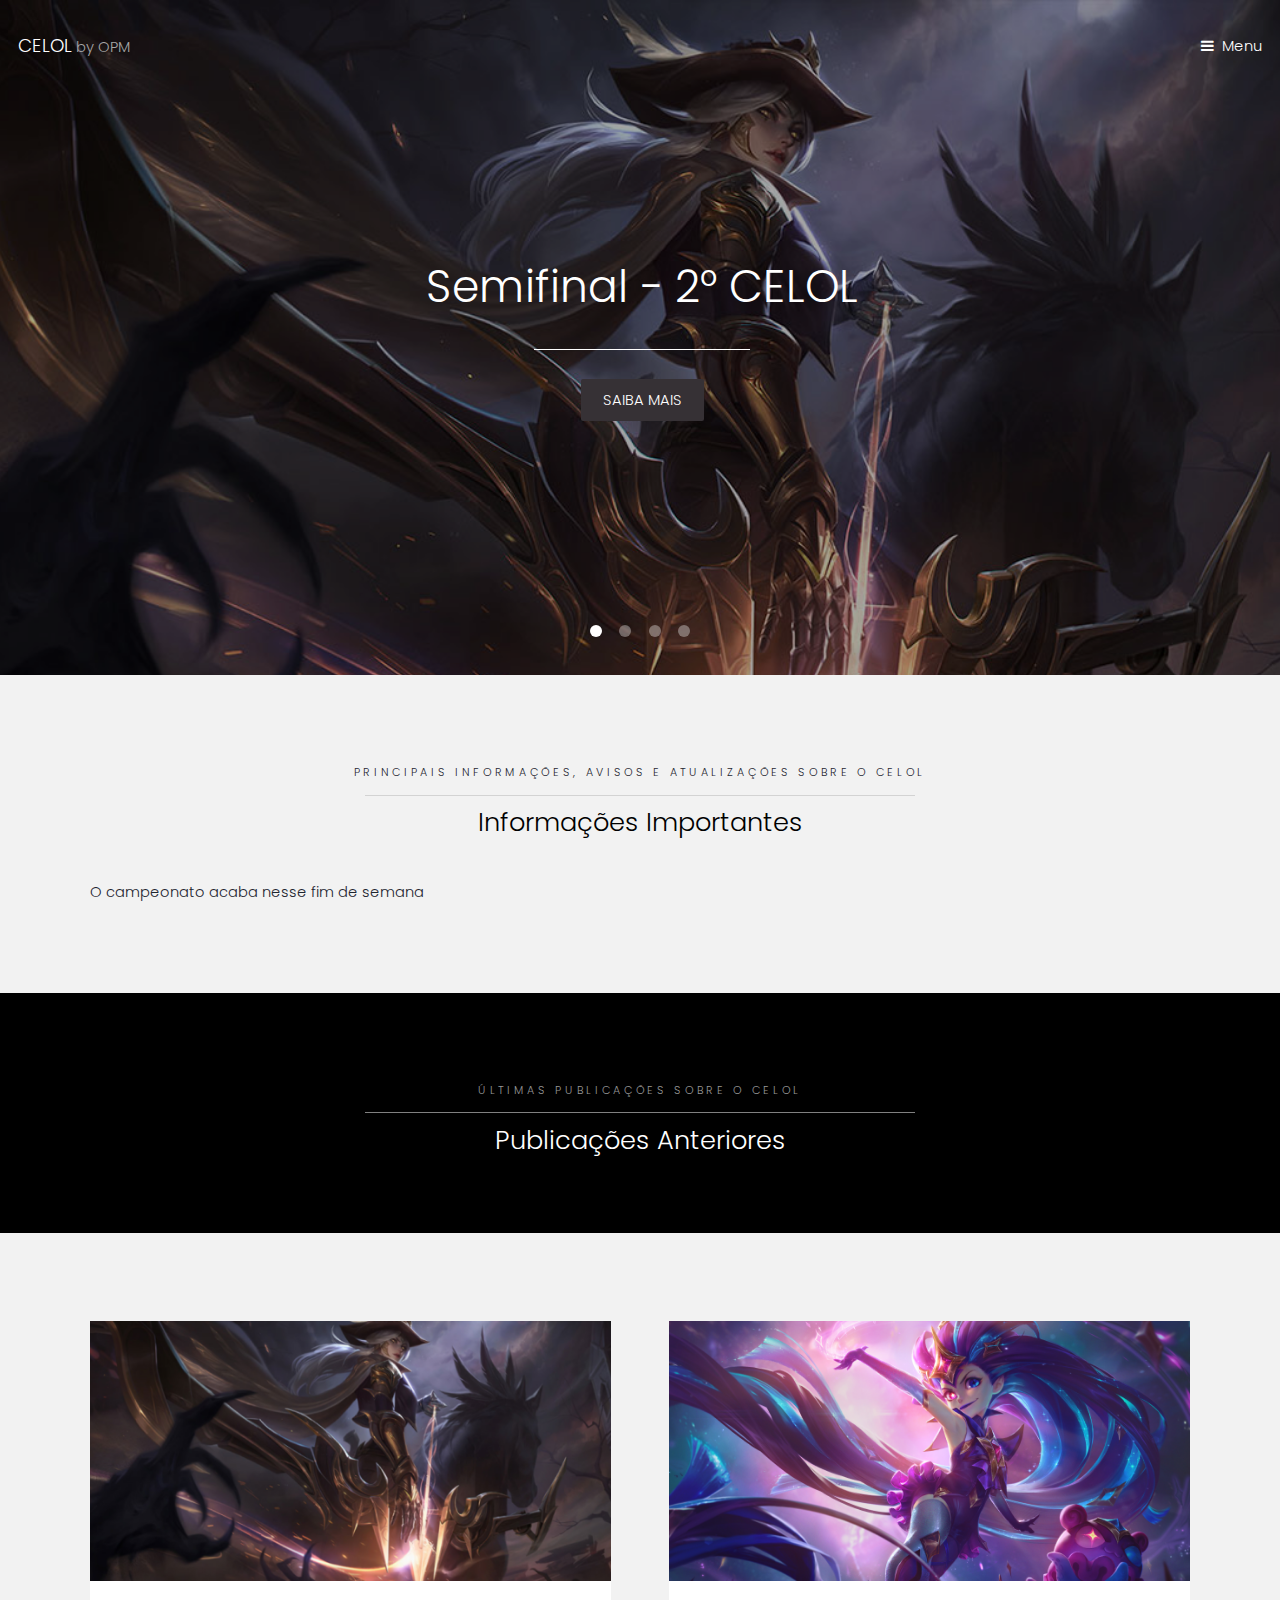
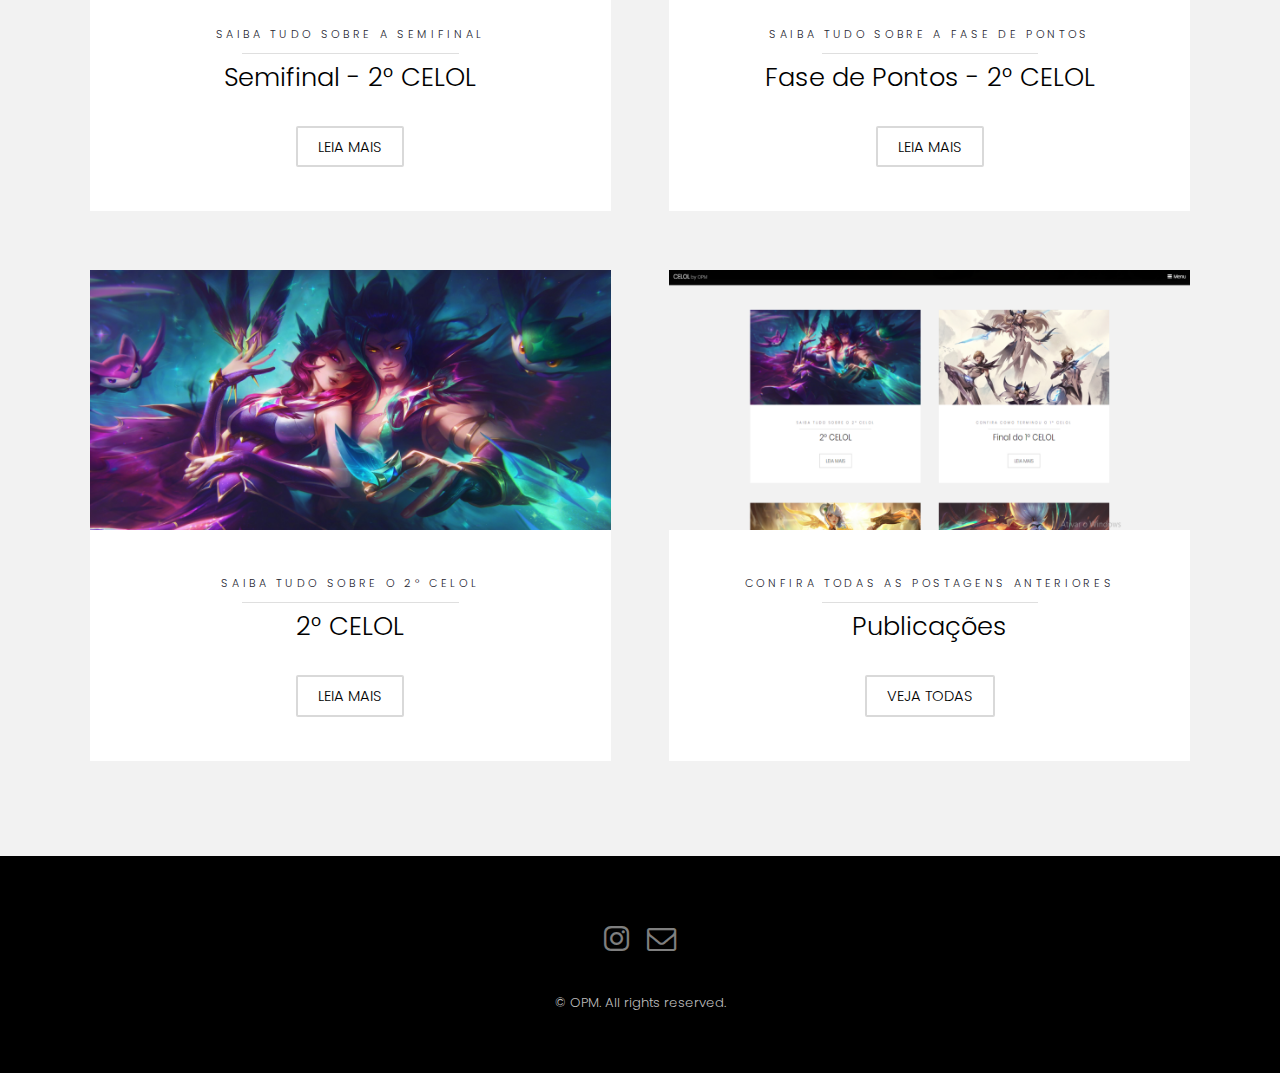
<file: index.html>
<!DOCTYPE HTML>
<html>
	<head>
		<title>CELOL</title>
		<meta charset="utf-8" />
		<meta name="viewport" content="width=device-width, initial-scale=1" />
		<link rel="stylesheet" href="assets/css/main.css" />
	</head>
	<link rel="shortcut icon" href="images/favicon.png" />
	<body>

		<!-- Header -->
			<header id="header" class="alt">

				<div class="logo"><a href=https://opmteam.github.io/celol/> CELOL</a> by OPM</div>
				<a href="#menu">Menu</a>
			</header>

		<!-- Nav -->
			<nav id="menu">
				<ul class="links">
					<li><a href=https://opmteam.github.io/celol/>Início</a></li>
					<li><a href="https://drive.google.com/file/d/1fiyUpxAPKAKjydsBEKuxZ3sMO7VkwDFx/view?usp=sharing">Regulamento</a></li>
					<li><a href="2celol_semifi.html">Semifinal - 2° CELOL</a></li>
					<li><a href="2celol_grup.html">Fase de Pontos - 2° CELOL</a></li>
					<li><a href="2celol.html">2° CELOL</a></li>
					
				</ul>
			</nav>

		<!-- Banner -->


			<section class="banner full">

			<article>
					<img src="images/bn10.png" alt="">
					<div class="inner">
						<header>
							<h2>Semifinal - 2° CELOL</h2>
							<center><hr size="3px" width="50%" color="white"></center>
						
							<a href="2celol_semifi.html" class="button special">Saiba mais</a>
						</header>
					</div>
				</article>

			<article>
					<img src="images/bn9.png" alt="">
					<div class="inner">
						<header>
							<h2>Fase de Pontos - 2° CELOL</h2>
							<center><hr size="3px" width="50%" color="white"></center>
						
							<a href="2celol_grup.html" class="button special">Saiba mais</a>
						</header>
					</div>
				</article>

			<article>
					<img src="images/bn8.png" alt="">
					<div class="inner">
						<header>
							<h2>O 2° CELOL vai começar</h2>
							<center><hr size="3px" width="50%" color="white"></center>
						
							<a href="2celol.html" class="button special">Saiba mais</a>
						</header>
					</div>
				</article>
				
				<article>
					<img src="images/bn7.png" alt="" />
					<div class="inner">
						<header>
							<h2>Veja como terminou o 1° CELOL</h2>
							<center><hr size="3px" width="50%" color="white"></center>
						
							<a href="campeao.html" class="button special">Resultados</a>
						</header>
					</div>
				</article>

				
			</section>

		
		<!-- Three -->
			<section id="three" class="wrapper style2">
				<div class="inner">
					<header class="align-center">
						<p class="special">Principais informações, avisos e atualizações sobre o CELOL</p>
						<h2>Informações Importantes	</h2>
					</header>
					<p align="left"><br> 
						O campeonato acaba nesse fim de semana<br>
							
					</div>
				</div>
			</section>
	
	<!-- Two -->
			<section id="two" class="wrapper style3">
				<div class="inner">
					<header class="align-center">
						<p>Últimas publicações sobre o CELOL</p>
						<h2>Publicações Anteriores</h2>
					</header>
				</div>
			</section>



		<!-- One -->
			<section id="one" class="wrapper style2">
				<div class="inner">
					<div class="grid-style">




						<div>
							<div class="box">
								<div class="image fit">
									<img src="images/img8.png" alt="" />
								</div>
								<div class="content">
									<header class="align-center">
										<p>Saiba tudo sobre a semifinal</p>
										<h2>Semifinal - 2° CELOL</h2>
									</header>
									<footer class="align-center">
										<a href="2celol_semifi.html" class="button alt">Leia mais</a>
									</footer>
								</div>
							</div>
						</div>


						<div>
							<div class="box">
								<div class="image fit">
									<img src="images/img7.png" alt="" />
								</div>
								<div class="content">
									<header class="align-center">
										<p>Saiba tudo sobre a fase de pontos</p>
										<h2>Fase de Pontos - 2° CELOL</h2>
									</header>
									<footer class="align-center">
										<a href="2celol_grup.html" class="button alt">Leia mais</a>
									</footer>
								</div>
							</div>
						</div>



						<div>
							<div class="box">
								<div class="image fit">
									<img src="images/img5.png" alt="" />
								</div>
								<div class="content">
									<header class="align-center">
										<p>Saiba tudo sobre o 2° CELOL</p>
										<h2> 2° CELOL</h2>
									</header>
									<footer class="align-center">
										<a href="2celol.html" class="button alt">Leia mais</a>
									</footer>
								</div>
							</div>
						</div>


						
						<div>
							<div class="box">
								<div class="image fit">
									<img src="images/img6.png" alt="" />
								</div>
								<div class="content">
									<header class="align-center">
										<p>Confira todas as postagens anteriores</p>
										<h2>Publicações</h2>
									</header>
									
									<footer class="align-center">
										<a href="allposts.html" class="button alt">Veja todas</a>
									</footer>
								</div>
							</div>
						</div>

					</div>
				</div>
			</section>
	
			

		<!-- Footer -->
			<footer id="footer">
				<div class="container">
					<ul class="icons">
						<li><a href="https://www.instagram.com/celol_2019/" class="icon fa-instagram"><span class="label">Instagram</span></a></li>
						<li><a href="mailto: omp.inc19@gmail.com" class="icon fa-envelope-o"><span class="label">Email</span></a></li>
					</ul>
				</div>
				<div class="copyright">
					&copy; OPM. All rights reserved.
				</div>
			</footer>

		<!-- Scripts -->
			<script src="assets/js/jquery.min.js"></script>
			<script src="assets/js/jquery.scrollex.min.js"></script>
			<script src="assets/js/skel.min.js"></script>
			<script src="assets/js/util.js"></script>
			<script src="assets/js/main.js"></script>

	</body>
</html>
</file>
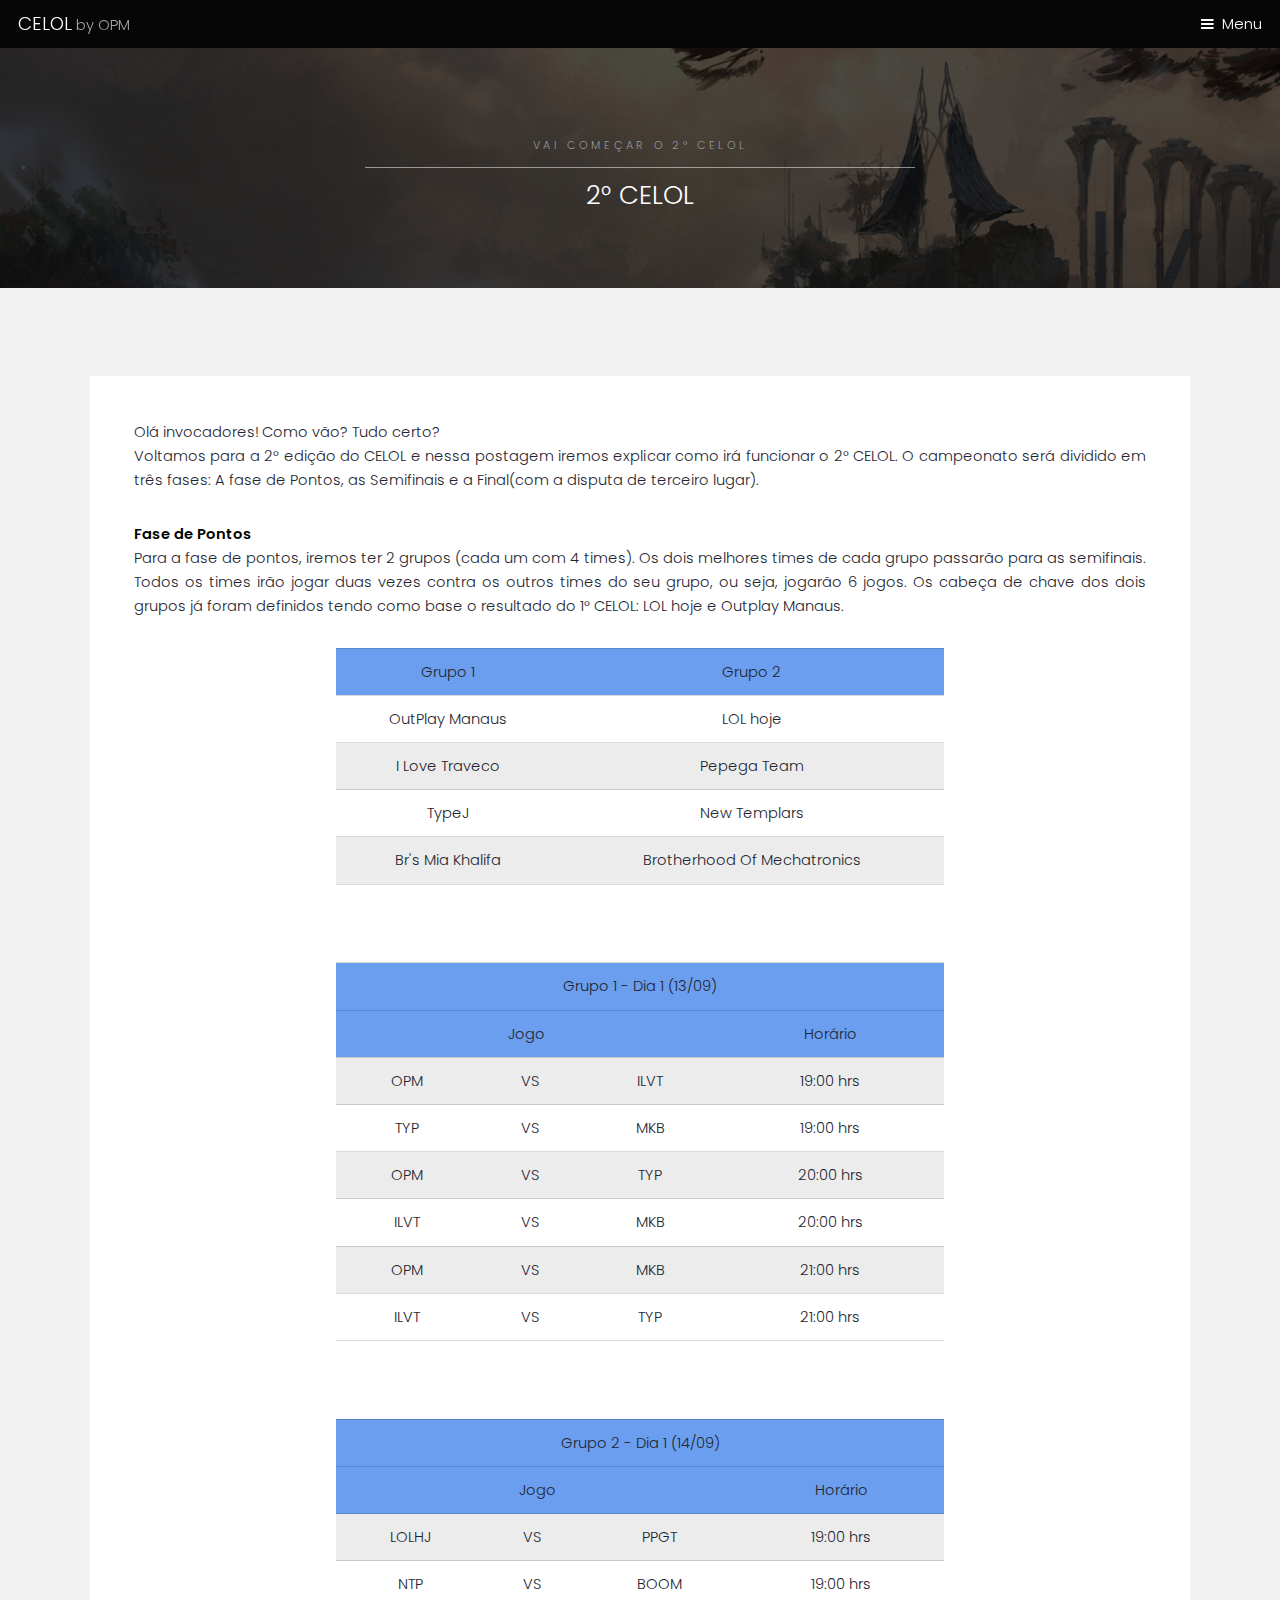
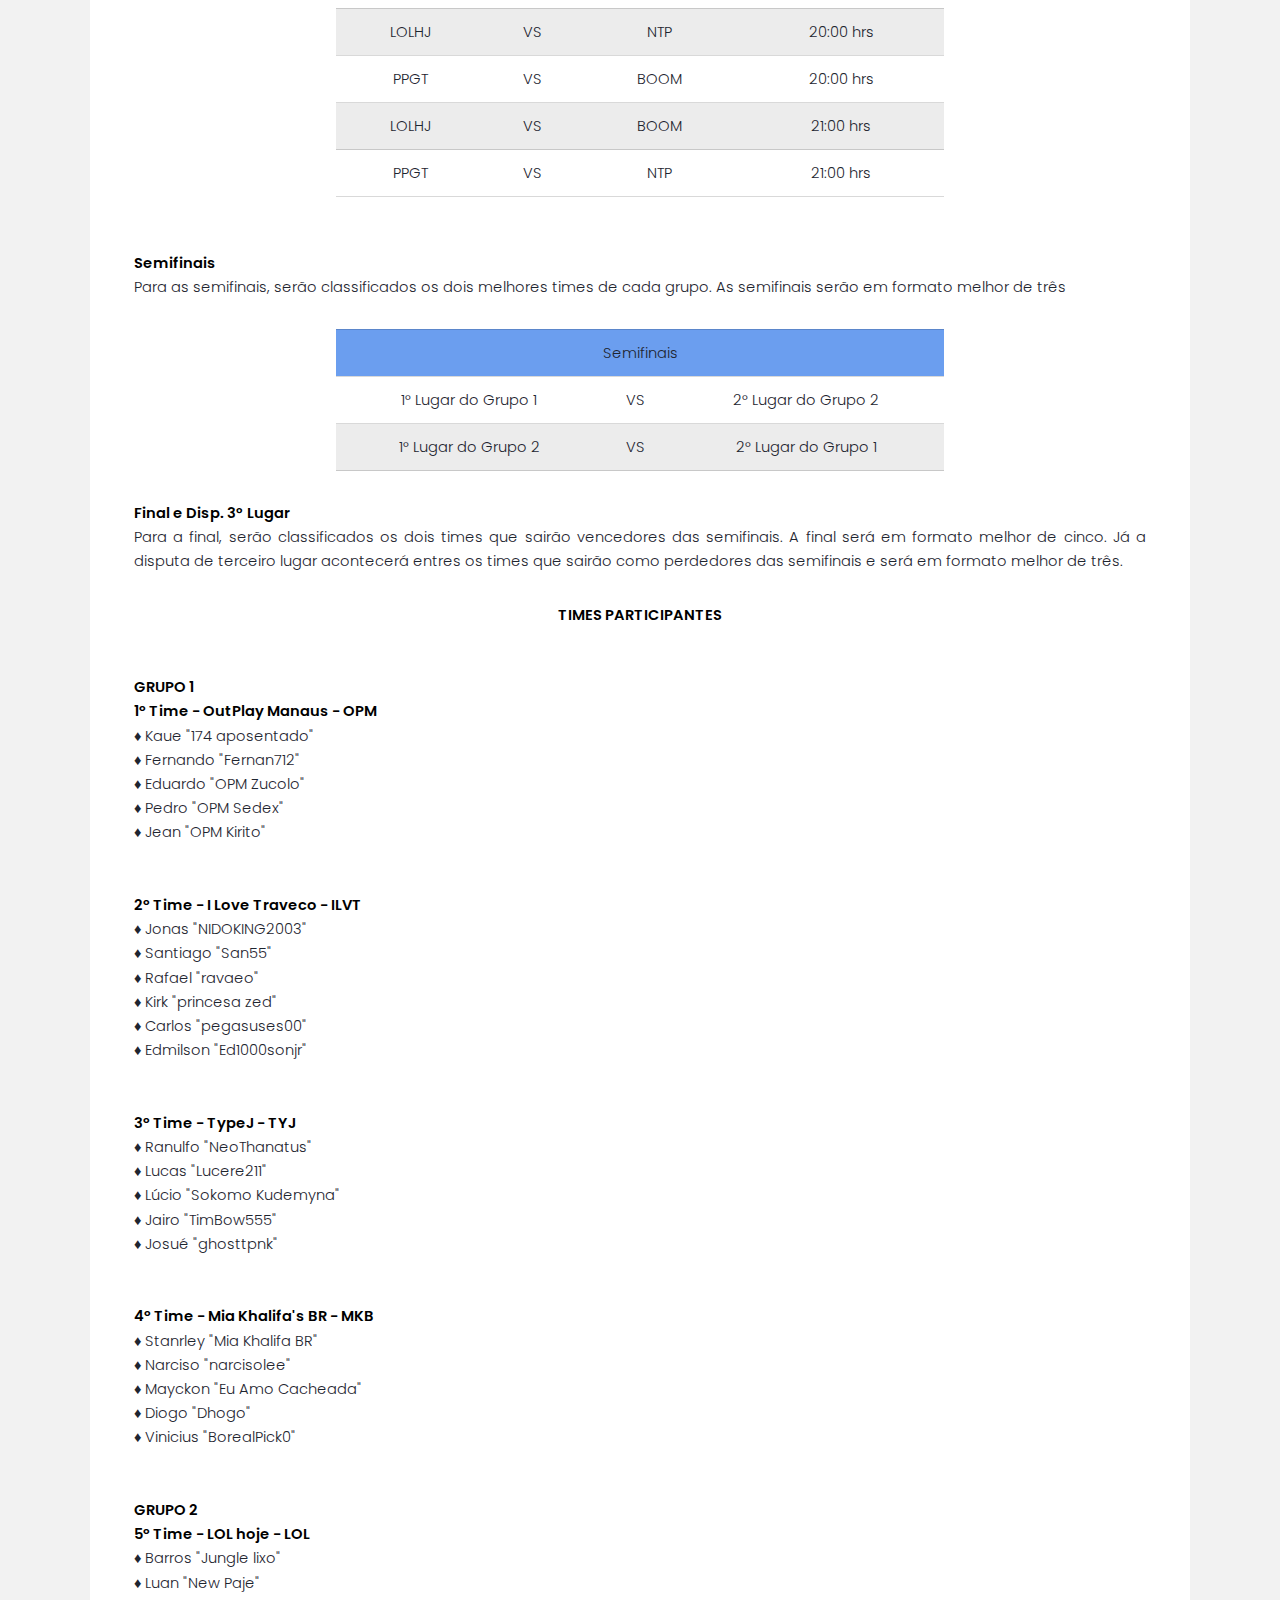
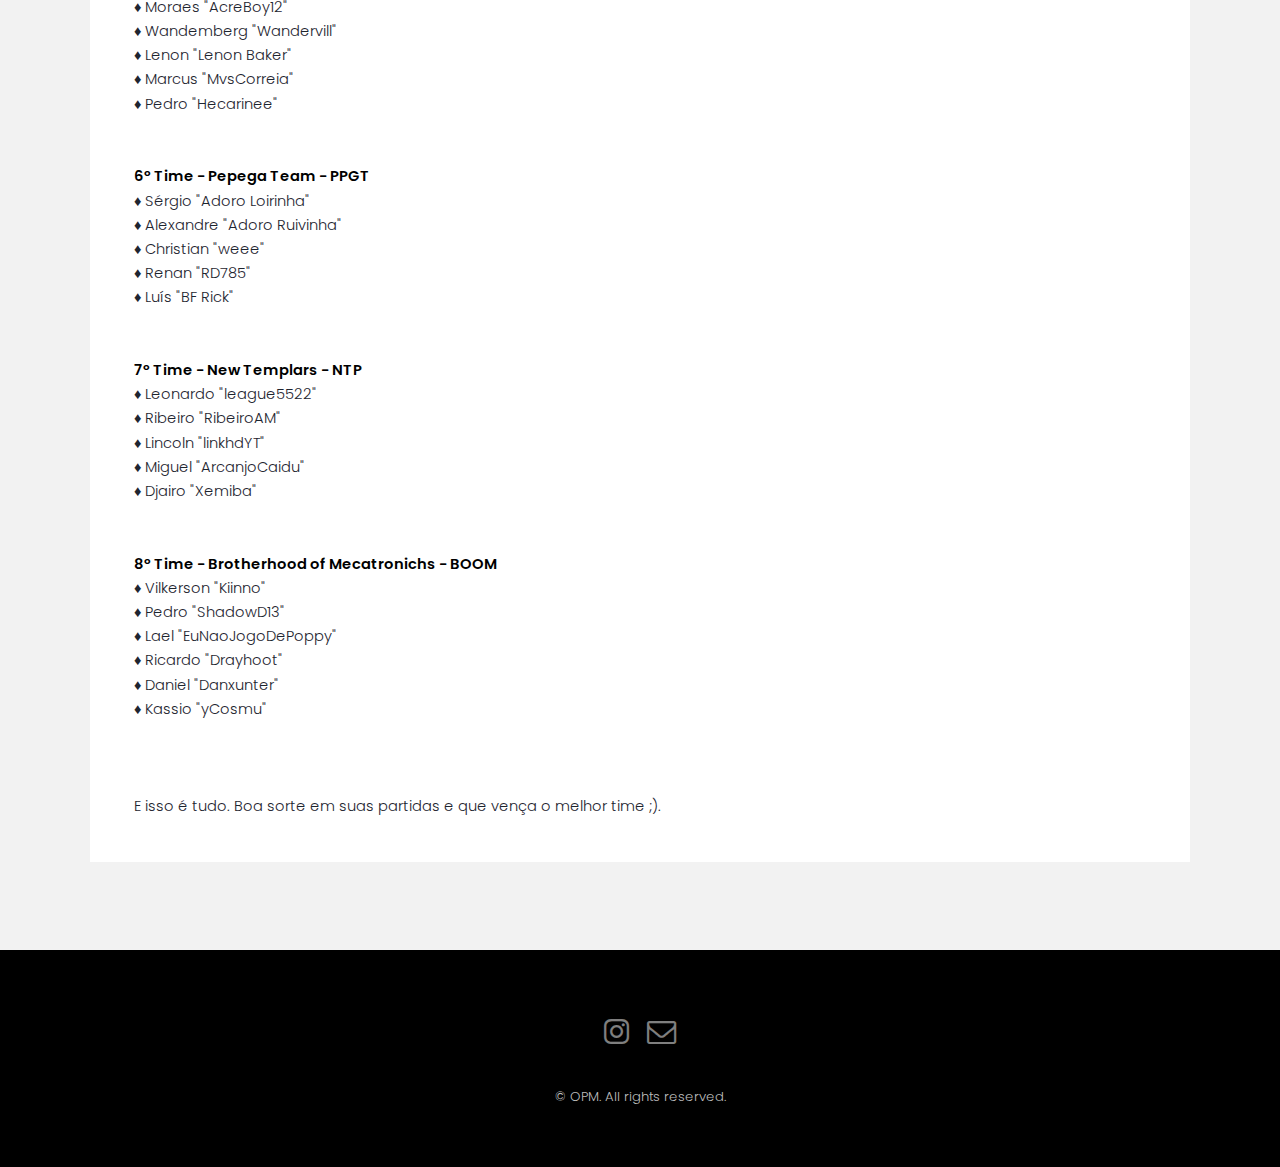
<file: 2celol.html>
<!DOCTYPE HTML>
<html>
	<head>
		<title>2° CELOL</title>
		<meta charset="utf-8" />
		<meta name="viewport" content="width=device-width, initial-scale=1" />
		<link rel="stylesheet" href="assets/css/main.css" />
	</head>
	<link rel="shortcut icon" href="images/favicon.png" />
	<body class="subpage">

		<!-- Header -->
			<header id="header">
				<div class="logo"><a href=https://opmteam.github.io/celol/>CELOL</span></a> by OPM</div>
				<a href="#menu">Menu</a>
			</header>

		<!-- Nav -->
			<nav id="menu">
				<ul class="links">
					<li><a href=https://opmteam.github.io/celol/>Início</a></li>
					<li><a href="https://drive.google.com/file/d/18J1Htw4wTPTEnsPR4rt7kKB0CEvgw8QU/view?usp=sharing">Regulamento</a></li>
					<li><a href="2celol_semifi.html">Semifinal - 2° CELOL</a></li>
					<li><a href="2celol_grup.html">Fase de Pontos - 2° CELOL</a></li>
					<li><a href="2celol.html">2° CELOL</a></li>
					
				</ul>
			</nav>

		<!-- One -->
			<section id="One" class="wrapper style3">
				<div class="inner">
					<header class="align-center">
						<p>Vai começar o 2° CELOL</p>
						<h2>2° CELOL</h2>
					</header>
				</div>
			</section>

		<!-- Two -->
			<section id="two" class="wrapper style2">
				<div class="inner">
					<div class="box">
						<div class="content">
							<p align="justify">Olá invocadores! Como vão? Tudo certo?<br>
							Voltamos para a 2° edição do CELOL e nessa postagem iremos explicar como irá funcionar o 2° CELOL.
							 O campeonato será dividido em três fases: A fase de Pontos, as Semifinais e a Final(com a disputa de terceiro lugar).</p>
							 <p align="justify"><b>Fase de Pontos</b><br>Para a fase de pontos, iremos ter 2 grupos (cada um com 4 times). Os dois melhores times de cada grupo passarão para as semifinais. Todos os times irão jogar duas vezes contra os outros times do seu grupo, ou seja, jogarão 6 jogos. Os cabeça de chave dos dois grupos já foram definidos tendo como base o resultado do 1° CELOL: LOL hoje e Outplay Manaus.</p>

							 	<center>
							<table  align="center" style="width:60% ">
							<tr>
								<td colspan="5" align="center" bgcolor="#6b9eef">Grupo 1</td>
								<td colspan="5" align="center" bgcolor="#6b9eef">Grupo 2</td>
							
							</tr>
							<tr>
								<td colspan="5" align="center">OutPlay Manaus</td>
								<td colspan="5" align="center">LOL hoje</td>
							
							</tr>
							<tr>
								<td colspan="5" align="center">I Love Traveco</td>
								<td colspan="5" align="center">Pepega Team</td>
							
							</tr>
							
							<tr>
								<td colspan="5" align="center">TypeJ</td>
								<td colspan="5" align="center">New Templars</td>
							
							</tr>
							
							<tr>
								<td colspan="5" align="center">Br's Mia Khalifa</td>
								<td colspan="5" align="center"> Brotherhood Of Mechatronics</td>
							
							</tr>
							
							</table>
							</center>
							<br>
							<br>
							<center>
							<table  align="center" style="width:60% ">
							<tr>
								<td colspan="10" align="center" bgcolor="#6b9eef">Grupo 1 - Dia 1 (13/09)</td>
							
							</tr>
							<tr>
								<td colspan="9" align="center" bgcolor="#6b9eef">Jogo</td>
								<td colspan="1" align="center" bgcolor="#6b9eef">Horário</td>
							</tr>
							
							<tr>
						
								<td colspan="4" align="center">OPM</td>
								<td colspan="1" align="center">VS</td>
								<td colspan="4" align="center">ILVT</td>
								<td colspan="1" align="center">19:00 hrs</td>
							
							</tr>
							
							<tr>
						
								<td colspan="4" align="center">TYP</td>
								<td colspan="1" align="center">VS</td>
								<td colspan="4" align="center">MKB</td>
								<td colspan="1" align="center">19:00 hrs</td>
							
							</tr>
							
							<tr>
						
								<td colspan="4" align="center">OPM</td>
								<td colspan="1" align="center">VS</td>
								<td colspan="4" align="center">TYP</td>
								<td colspan="1" align="center">20:00 hrs</td>
							
							</tr>
							
							<tr>
						
								<td colspan="4" align="center">ILVT</td>
								<td colspan="1" align="center">VS</td>
								<td colspan="4" align="center">MKB</td>
								<td colspan="1" align="center">20:00 hrs</td>
							
							</tr>
							
							<tr>
						
								<td colspan="4" align="center">OPM</td>
								<td colspan="1" align="center">VS</td>
								<td colspan="4" align="center">MKB</td>
								<td colspan="1" align="center">21:00 hrs</td>
							
							</tr>
							
							<tr>
						
								<td colspan="4" align="center">ILVT</td>
								<td colspan="1" align="center">VS</td>
								<td colspan="4" align="center">TYP</td>
								<td colspan="1" align="center">21:00 hrs</td>
							
							</tr>
							</table>
							</center>
							<br>
							<br>
							<center>
							<table  align="center" style="width:60% ">
							<tr>
								<td colspan="10" align="center" bgcolor="#6b9eef">Grupo 2 - Dia 1 (14/09)</td>
							
							</tr>
							<tr>
								<td colspan="9" align="center" bgcolor="#6b9eef">Jogo</td>
								<td colspan="1" align="center" bgcolor="#6b9eef">Horário</td>
							</tr>
							
							<tr>
						
								<td colspan="4" align="center">LOLHJ</td>
								<td colspan="1" align="center">VS</td>
								<td colspan="4" align="center">PPGT</td>
								<td colspan="1" align="center">19:00 hrs</td>
							
							</tr>
							
							<tr>
						
								<td colspan="4" align="center">NTP</td>
								<td colspan="1" align="center">VS</td>
								<td colspan="4" align="center">BOOM</td>
								<td colspan="1" align="center">19:00 hrs</td>
							
							</tr>
							
							<tr>
						
								<td colspan="4" align="center">LOLHJ</td>
								<td colspan="1" align="center">VS</td>
								<td colspan="4" align="center">NTP</td>
								<td colspan="1" align="center">20:00 hrs</td>
							
							</tr>
							
							<tr>
						
								<td colspan="4" align="center">PPGT</td>
								<td colspan="1" align="center">VS</td>
								<td colspan="4" align="center">BOOM</td>
								<td colspan="1" align="center">20:00 hrs</td>
							
							</tr>
							
							<tr>
						
								<td colspan="4" align="center">LOLHJ</td>
								<td colspan="1" align="center">VS</td>
								<td colspan="4" align="center">BOOM</td>
								<td colspan="1" align="center">21:00 hrs</td>
							
							</tr>
							
							<tr>
						
								<td colspan="4" align="center">PPGT</td>
								<td colspan="1" align="center">VS</td>
								<td colspan="4" align="center">NTP</td>
								<td colspan="1" align="center">21:00 hrs</td>
							
							</tr>
							</table>
							</center>

								 <br>
							 <p align="justify"> <b>Semifinais</b><br>Para as semifinais, serão classificados os dois melhores times de cada grupo. As semifinais serão em formato melhor de três</p>
							 <center>
							<table  align="center" style="width:60% ">
							<tr>
								<td colspan="10" align="center" bgcolor="#6b9eef">Semifinais</td>
							</tr>
							
							<tr>
								<td colspan="4" align="center">1° Lugar do Grupo 1</td>
								<td colspan="2" align="center">VS</td>
								<td colspan="4" align="center">2° Lugar do Grupo 2</td>
							
							</tr>
							<tr>
								<td colspan="4" align="center">1° Lugar do Grupo 2</td>
								<td colspan="2" align="center">VS</td>
								<td colspan="4" align="center">2° Lugar do Grupo 1</td>
							
							</tr>
							</table>
							</center>

							 <p align="justify"> <b>Final e Disp. 3° Lugar</b><br>Para a final, serão classificados os dois times que sairão vencedores das semifinais. A final será em formato melhor de cinco. Já a disputa de terceiro lugar acontecerá entres os times que sairão como perdedores das semifinais e será em formato melhor de três.</p>
							
							 <center><b style="font-color:#3463af">TIMES PARTICIPANTES</b><br></center><BR><BR>
							<b style="font-color:#3463af">GRUPO 1</b><br>
							<b>1º Time - OutPlay Manaus - OPM</b><br>
							&diams; Kaue "174 aposentado"<br>
							&diams; Fernando "Fernan712"<br>
							&diams; Eduardo "OPM Zucolo"<br>
							&diams; Pedro "OPM Sedex"<br>
							&diams; Jean "OPM Kirito"<br>
							<br>
							<br>
							<b>2º Time - I Love Traveco - ILVT</b><br>
							&diams; Jonas "NIDOKING2003"<br>
							&diams; Santiago "San55"<br>
							&diams; Rafael "ravaeo"<br>
							&diams; Kirk "princesa zed"<br>
							&diams; Carlos "pegasuses00"<br>
							&diams; Edmilson "Ed1000sonjr"<br>
							<br>
							<br>
							<b>3º Time - TypeJ - TYJ</b><br>
							&diams; Ranulfo "NeoThanatus"<br>
							&diams; Lucas "Lucere211"<br>
							&diams; Lúcio "Sokomo Kudemyna"<br>
							&diams; Jairo "TimBow555"<br>
							&diams; Josué "ghosttpnk"<br>
							<br>
							<br>
							<b>4º Time - Mia Khalifa's BR - MKB</b><br>
							&diams; Stanrley "Mia Khalifa BR"<br>
							&diams; Narciso "narcisolee"<br>
							&diams; Mayckon "Eu Amo Cacheada"<br>
							&diams; Diogo "Dhogo"<br>
							&diams; Vinicius "BorealPick0"<br>
							
							<br>
							<br>	
							<b style="font-color:#3463af">GRUPO 2</b><br>
							<b>5º Time - LOL hoje - LOL</b><br>
							&diams; Barros "Jungle lixo"<br>
							&diams; Luan "New Paje"<br>
							&diams; Moraes "AcreBoy12"<br>
							&diams; Wandemberg "Wandervill"<br>
							&diams; Lenon "Lenon Baker"<br>
							&diams; Marcus "MvsCorreia"<br>
							&diams; Pedro "Hecarinee"<br>
							<br>
							<br>
							<b>6º Time - Pepega Team - PPGT</b><br> 
							&diams; Sérgio "Adoro Loirinha"<br>
							&diams; Alexandre "Adoro Ruivinha"<br>
							&diams; Christian "weee"<br>
							&diams; Renan "RD785"<br>
							&diams; Luís "BF Rick"<br>
							<br>
							<br>
							<b>7º Time - New Templars - NTP</b><br>
							&diams; Leonardo "league5522"<br>
							&diams; Ribeiro "RibeiroAM"<br>
							&diams; Lincoln "linkhdYT"<br> 
							&diams; Miguel "ArcanjoCaidu"<br>
							&diams; Djairo "Xemiba"<br>
							<br>
							<br>
							<b>8º Time - Brotherhood of Mecatronichs - BOOM</b><br>
							&diams; Vilkerson "Kiinno"<br>
							&diams; Pedro "ShadowD13"<br>
							&diams; Lael "EuNaoJogoDePoppy"<br>
							&diams; Ricardo "Drayhoot"<br>
							&diams; Daniel "Danxunter"<br>
							&diams; Kassio "yCosmu"<br>
							<br>
							<br>
						

							 <br>
							E isso é tudo. Boa sorte em suas partidas e que vença o melhor time ;).
						</div>
					</div>
				</div>
			</section>

		<!-- Footer -->
			<footer id="footer">
				<div class="container">
					<ul class="icons">
						<li><a href="https://www.instagram.com/celol_2019/" class="icon fa-instagram"><span class="label">Instagram</span></a></li>
						<li><a href="mailto: omp.inc19@gmail.com" class="icon fa-envelope-o"><span class="label">Email</span></a></li>
					</ul>
				</div>
				<div class="copyright">
					&copy; OPM. All rights reserved.
				</div>
			</footer>


		<!-- Scripts -->
			<script src="assets/js/jquery.min.js"></script>
			<script src="assets/js/jquery.scrollex.min.js"></script>
			<script src="assets/js/skel.min.js"></script>
			<script src="assets/js/util.js"></script>
			<script src="assets/js/main.js"></script>

	</body>
</html>
</file>
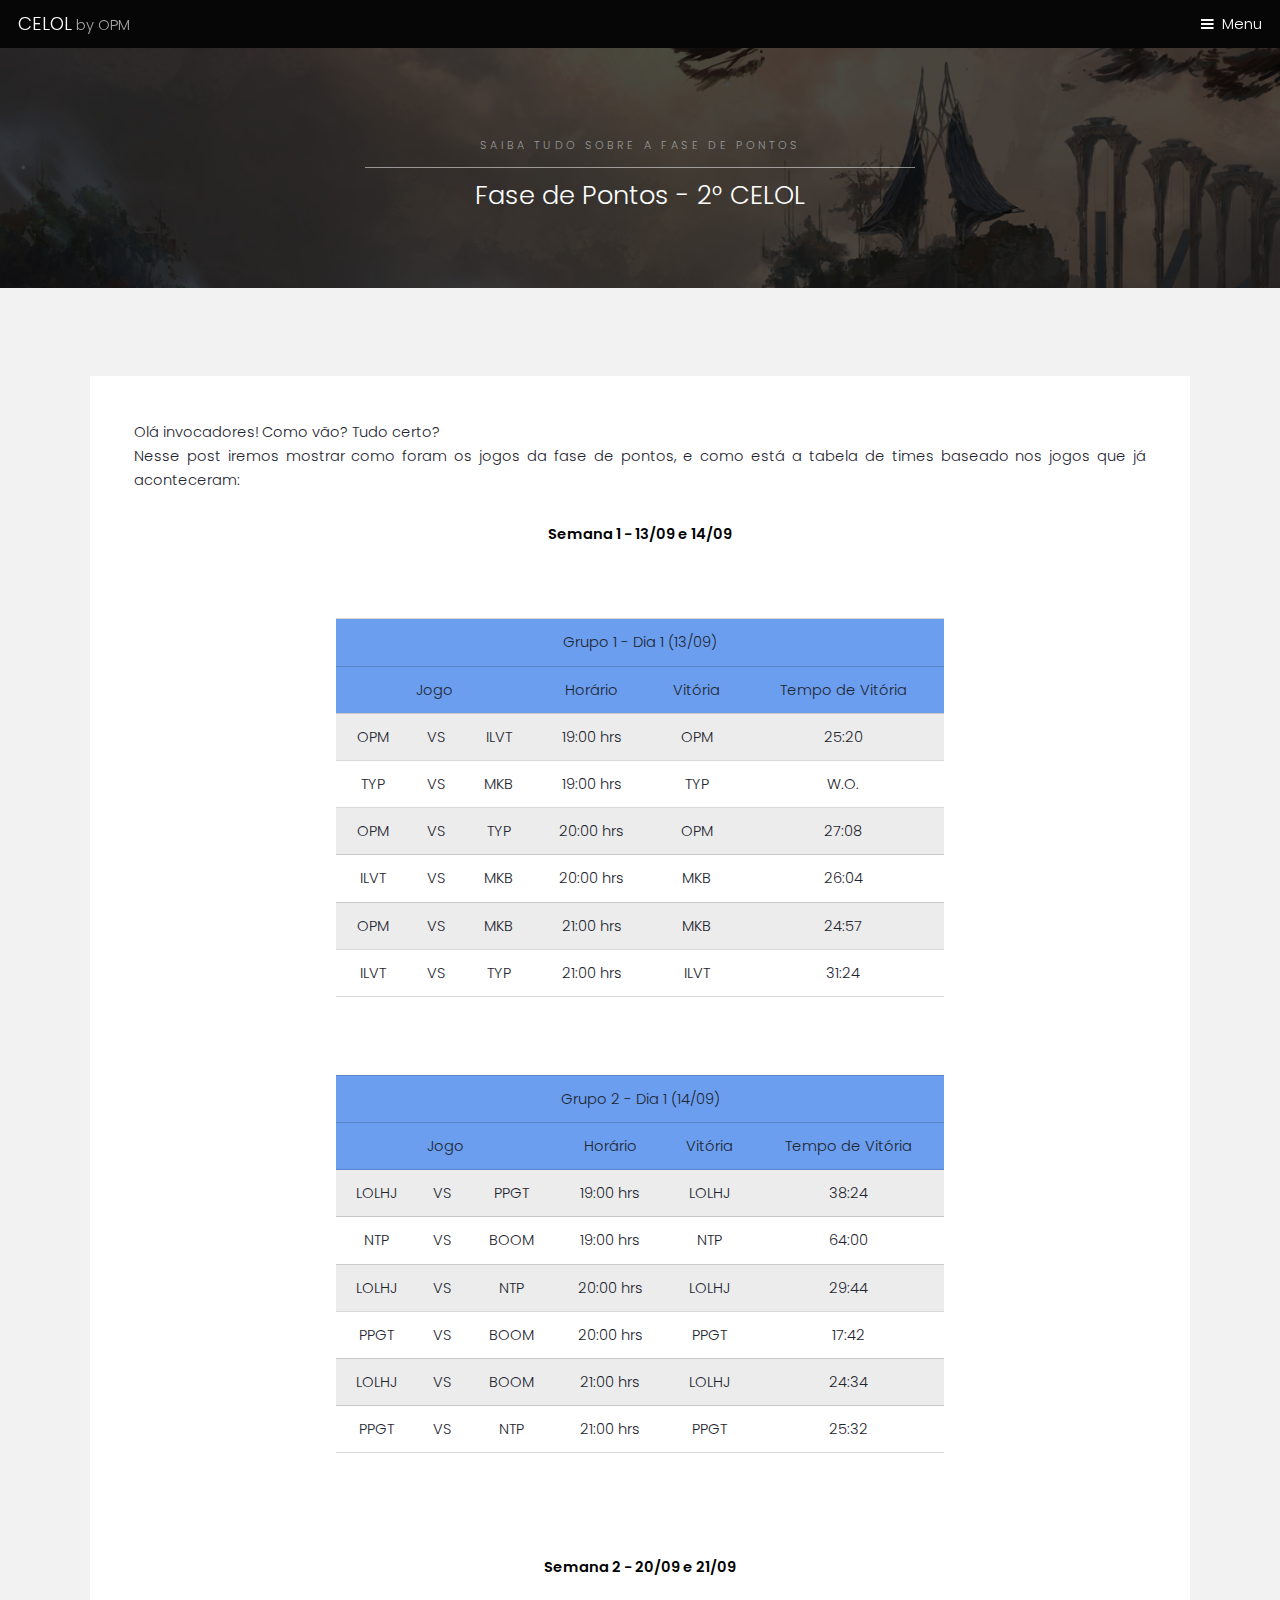
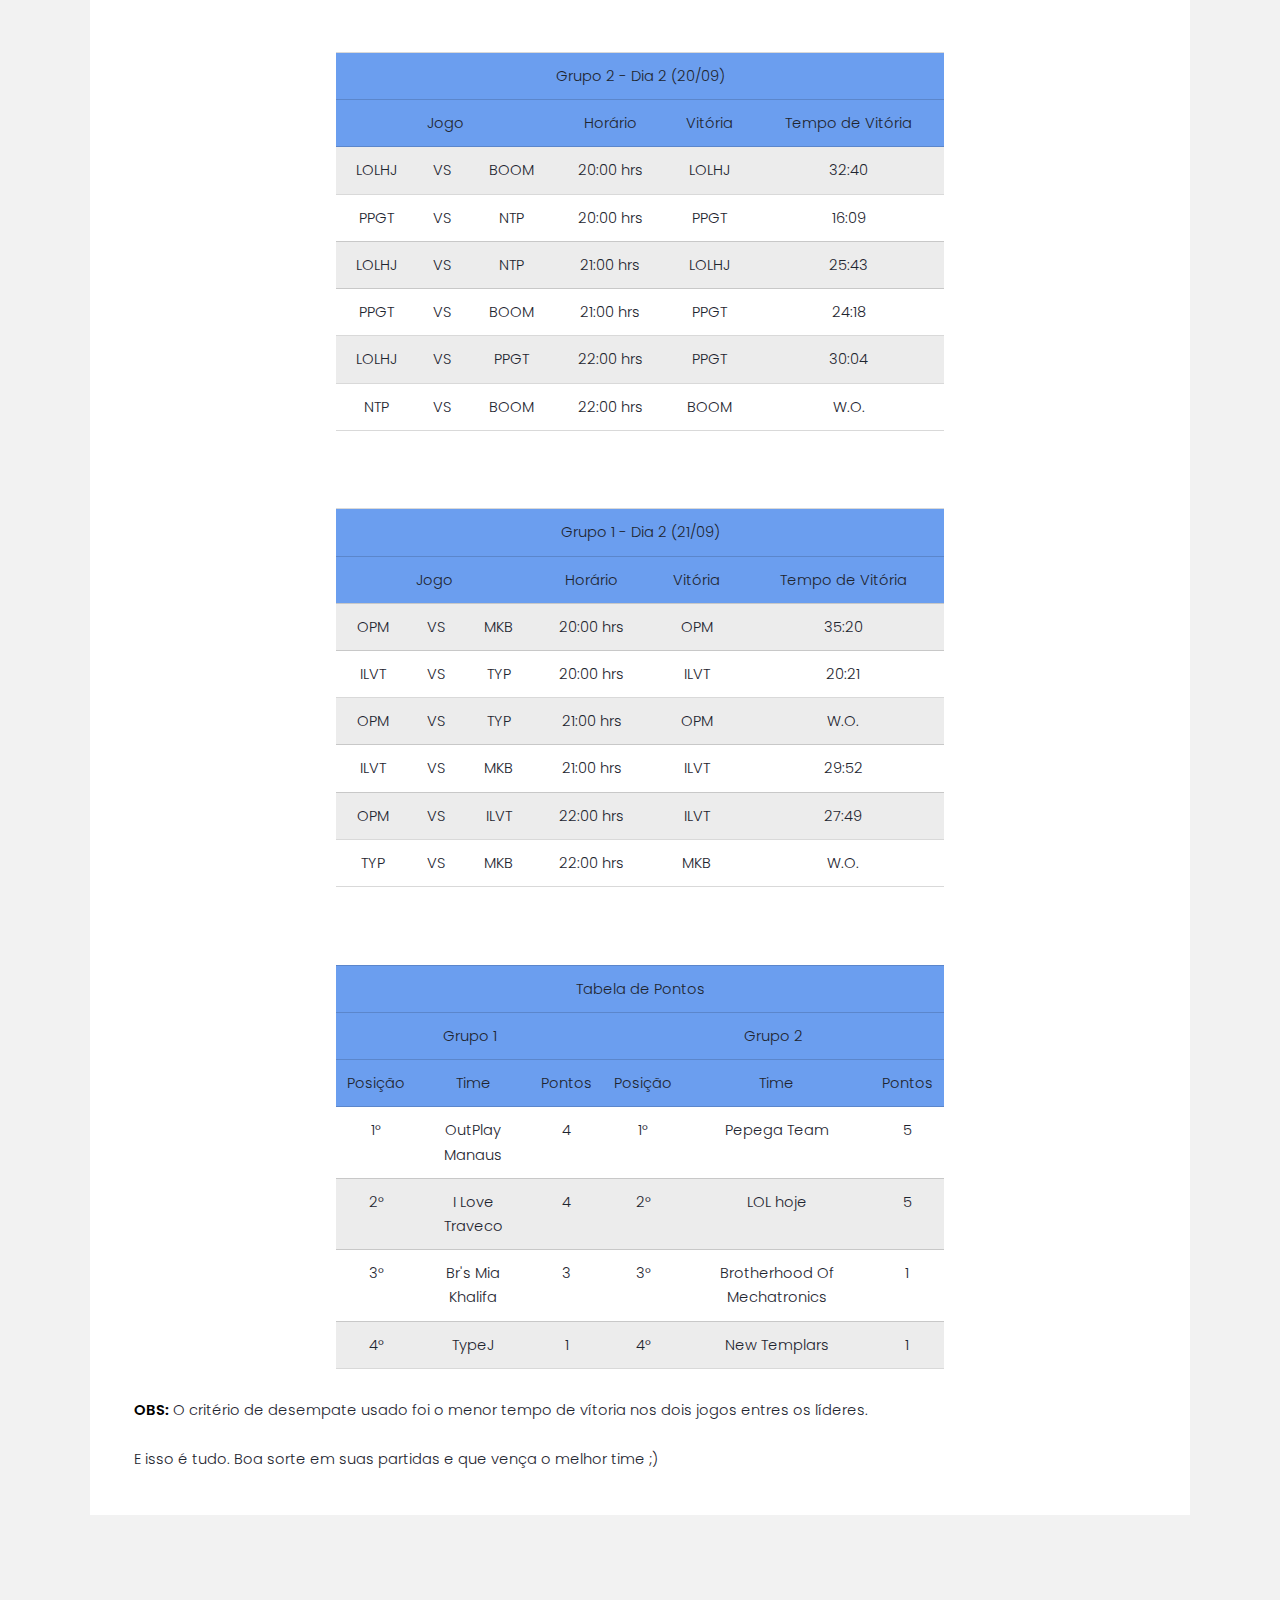
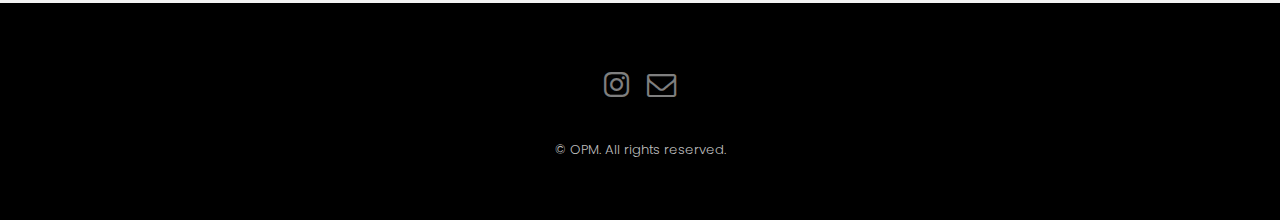
<file: 2celol_grup.html>
<!DOCTYPE HTML>
<html>
	<head>
		<title>Fase de Pontos - 2° CELOL</title>
		<meta charset="utf-8" />
		<meta name="viewport" content="width=device-width, initial-scale=1" />
		<link rel="stylesheet" href="assets/css/main.css" />
	</head>
	<link rel="shortcut icon" href="images/favicon.png" />
	<body class="subpage">

		<!-- Header -->
			<header id="header">
				<div class="logo"><a href=https://opmteam.github.io/celol/>CELOL</span></a> by OPM</div>
				<a href="#menu">Menu</a>
			</header>

		<!-- Nav -->
			<nav id="menu">
				<ul class="links">
					<li><a href=https://opmteam.github.io/celol/>Início</a></li>
					<li><a href="https://drive.google.com/file/d/18J1Htw4wTPTEnsPR4rt7kKB0CEvgw8QU/view?usp=sharing">Regulamento</a></li>
					<li><a href="2celol_semifi.html">Semifinal - 2° CELOL</a></li>
					<li><a href="2celol_grup.html">Fase de Pontos - 2° CELOL</a></li>
					<li><a href="2celol.html">2° CELOL</a></li>
					
				</ul>
			</nav>

		<!-- One -->
			<section id="One" class="wrapper style3">
				<div class="inner">
					<header class="align-center">
						<p>Saiba tudo sobre a fase de pontos</p>
						<h2>Fase de Pontos - 2° CELOL</h2>
					</header>
				</div>
			</section>

		<!-- Two -->
			<section id="two" class="wrapper style2">
				<div class="inner">
					<div class="box">
						<div class="content">
							<p align="justify">Olá invocadores! Como vão? Tudo certo?<br>
							Nesse post iremos mostrar como foram os jogos da fase de pontos, e como está a tabela de times baseado nos jogos que já aconteceram:</p>
							 

							 
							 <center><b>Semana 1 - 13/09 e 14/09</b></center>
							<br><br><br>
							<center>
							<table  align="center" style="width:60%;">
							<tr>
								<td colspan="20" align="center"  bgcolor="#6b9eef">Grupo 1 - Dia 1 (13/09)</td>
							
							</tr>
							<tr>
								<td colspan="8" align="center" bgcolor="#6b9eef">Jogo</td>
								<td colspan="4" align="center" bgcolor="#6b9eef">Horário</td>
								<td colspan="4" align="center" bgcolor="#6b9eef">Vitória</td>
								<td colspan="4" align="center" bgcolor="#6b9eef">Tempo de Vitória</td>
							</tr>
							
							<tr>
						
								<td colspan="3" align="center">OPM</td>
								<td colspan="2" align="center">VS</td>
								<td colspan="3" align="center">ILVT</td>
								<td colspan="4" align="center">19:00 hrs</td>
								<td colspan="4" align="center">OPM</td>
								<td colspan="4" align="center">25:20 </td>
							
							</tr>
							
							<tr>
						
								<td colspan="3" align="center">TYP</td>
								<td colspan="2" align="center">VS</td>
								<td colspan="3" align="center">MKB</td>
								<td colspan="4" align="center">19:00 hrs</td>
								<td colspan="4" align="center">TYP</td>
								<td colspan="5" align="center">W.O. </td>
							</tr>
							
							<tr>
						
								<td colspan="3" align="center">OPM</td>
								<td colspan="2" align="center">VS</td>
								<td colspan="3" align="center">TYP</td>
								<td colspan="4" align="center">20:00 hrs</td>
								<td colspan="4" align="center">OPM</td>
								<td colspan="4" align="center">27:08 </td>
							
							</tr>
							
							<tr>
						
								<td colspan="3" align="center">ILVT</td>
								<td colspan="2" align="center">VS</td>
								<td colspan="3" align="center">MKB</td>
								<td colspan="4" align="center">20:00 hrs</td>
								<td colspan="4" align="center">MKB</td>
								<td colspan="4" align="center">26:04</td>
							
							</tr>
							
							<tr>
						
								<td colspan="3" align="center">OPM</td>
								<td colspan="2" align="center">VS</td>
								<td colspan="3" align="center">MKB</td>
								<td colspan="4" align="center">21:00 hrs</td>
								<td colspan="4" align="center">MKB</td>
								<td colspan="4" align="center">24:57 </td>
							
							</tr>
							
							<tr>
						
								<td colspan="3" align="center">ILVT</td>
								<td colspan="2" align="center">VS</td>
								<td colspan="3" align="center">TYP</td>
								<td colspan="4" align="center">21:00 hrs</td>
								<td colspan="4" align="center">ILVT</td>
								<td colspan="4" align="center">31:24</td>
							
							</tr>
							</table>
							</center>
							<br>
							<br>
							<center>
							<table  align="center" style="width:60%;">
							<tr>
								<td colspan="20" align="center" bgcolor="#6b9eef">Grupo 2 - Dia 1 (14/09)</td>
							
							</tr>
							<tr>
								<td colspan="8" align="center" bgcolor="#6b9eef">Jogo</td>
								<td colspan="4" align="center" bgcolor="#6b9eef">Horário</td>
								<td colspan="4" align="center" bgcolor="#6b9eef">Vitória</td>
								<td colspan="4" align="center" bgcolor="#6b9eef">Tempo de Vitória</td>
							</tr>
							
							<tr>
						
								<td colspan="3" align="center">LOLHJ</td>
								<td colspan="2" align="center">VS</td>
								<td colspan="3" align="center">PPGT</td>
								<td colspan="4" align="center">19:00 hrs</td>
								<td colspan="4" align="center">LOLHJ</td>
								<td colspan="4" align="center">38:24</td>
							
							</tr>
							
							<tr>
						
								<td colspan="3" align="center">NTP</td>
								<td colspan="2" align="center">VS</td>
								<td colspan="3" align="center">BOOM</td>
								<td colspan="4" align="center">19:00 hrs</td>
								<td colspan="4" align="center">NTP</td>
								<td colspan="5" align="center">64:00</td>
							</tr>
							
							<tr>
						
								<td colspan="3" align="center">LOLHJ</td>
								<td colspan="2" align="center">VS</td>
								<td colspan="3" align="center">NTP</td>
								<td colspan="4" align="center">20:00 hrs</td>
								<td colspan="4" align="center">LOLHJ</td>
								<td colspan="4" align="center">29:44</td>
							
							</tr>
							
							<tr>
						
								<td colspan="3" align="center">PPGT</td>
								<td colspan="2" align="center">VS</td>
								<td colspan="3" align="center">BOOM</td>
								<td colspan="4" align="center">20:00 hrs</td>
								<td colspan="4" align="center">PPGT</td>
								<td colspan="4" align="center">17:42</td>
							
							</tr>
							
							<tr>
						
								<td colspan="3" align="center">LOLHJ</td>
								<td colspan="2" align="center">VS</td>
								<td colspan="3" align="center">BOOM</td>
								<td colspan="4" align="center">21:00 hrs</td>
								<td colspan="4" align="center">LOLHJ</td>
								<td colspan="4" align="center">24:34</td>
							
							</tr>
							
							<tr>
						
								<td colspan="3" align="center">PPGT</td>
								<td colspan="2" align="center">VS</td>
								<td colspan="3" align="center">NTP</td>
								<td colspan="4" align="center">21:00 hrs</td>
								<td colspan="4" align="center">PPGT</td>
								<td colspan="4" align="center">25:32</td>
							
							</tr>
							</table>
							</center>
							<br>
							<br>
							<br>
			
							 <center><b>Semana 2 - 20/09 e 21/09</b></center>
							<br><br><br>
							<center>
							<table  align="center" style="width:60%;">
							<tr>
								<td colspan="20" align="center" bgcolor="#6b9eef">Grupo 2 - Dia 2 (20/09)</td>
							
							</tr>
							<tr>
								<td colspan="8" align="center" bgcolor="#6b9eef">Jogo</td>
								<td colspan="4" align="center" bgcolor="#6b9eef">Horário</td>
								<td colspan="4" align="center" bgcolor="#6b9eef">Vitória</td>
								<td colspan="4" align="center" bgcolor="#6b9eef">Tempo de Vitória</td>
							</tr>
							
							
							<tr>
						
								<td colspan="3" align="center">LOLHJ</td>
								<td colspan="2" align="center">VS</td>
								<td colspan="3" align="center">BOOM</td>
								<td colspan="4" align="center">20:00 hrs</td>
								<td colspan="4" align="center">LOLHJ</td>
								<td colspan="4" align="center">32:40</td>
							
							</tr>
							
							<tr>
						
								<td colspan="3" align="center">PPGT</td>
								<td colspan="2" align="center">VS</td>
								<td colspan="3" align="center">NTP</td>
								<td colspan="4" align="center">20:00 hrs</td>
								<td colspan="4" align="center">PPGT</td>
								<td colspan="4" align="center">16:09</td>
							
							</tr>

							<tr>
						
								<td colspan="3" align="center">LOLHJ</td>
								<td colspan="2" align="center">VS</td>
								<td colspan="3" align="center">NTP</td>
								<td colspan="4" align="center">21:00 hrs</td>
								<td colspan="4" align="center">LOLHJ</td>
								<td colspan="4" align="center">25:43</td>
							
							</tr>
							
							<tr>
						
								<td colspan="3" align="center">PPGT</td>
								<td colspan="2" align="center">VS</td>
								<td colspan="3" align="center">BOOM</td>
								<td colspan="4" align="center">21:00 hrs</td>
								<td colspan="4" align="center">PPGT</td>
								<td colspan="4" align="center">24:18</td>
							
							</tr>
							<tr>
						
								<td colspan="3" align="center">LOLHJ</td>
								<td colspan="2" align="center">VS</td>
								<td colspan="3" align="center">PPGT</td>
								<td colspan="4" align="center">22:00 hrs</td>
								<td colspan="4" align="center">PPGT</td>
								<td colspan="4" align="center">30:04</td>
							
							</tr>
							
							<tr>
						
								<td colspan="3" align="center">NTP</td>
								<td colspan="2" align="center">VS</td>
								<td colspan="3" align="center">BOOM</td>
								<td colspan="4" align="center">22:00 hrs</td>
								<td colspan="4" align="center">BOOM</td>
								<td colspan="5" align="center">W.O.</td>
							</tr>
							
							</table>
							</center>
							<br>
							<br>
							<center>
								<table  align="center" style="width:60%;">
							<tr>
								<td colspan="20" align="center"  bgcolor="#6b9eef">Grupo 1 - Dia 2 (21/09)</td>
							
							</tr>
							<tr>
								<td colspan="8" align="center" bgcolor="#6b9eef">Jogo</td>
								<td colspan="4" align="center" bgcolor="#6b9eef">Horário</td>
								<td colspan="4" align="center" bgcolor="#6b9eef">Vitória</td>
								<td colspan="4" align="center" bgcolor="#6b9eef">Tempo de Vitória</td>
							</tr>
							
							<tr>
						
								<td colspan="3" align="center">OPM</td>
								<td colspan="2" align="center">VS</td>
								<td colspan="3" align="center">MKB</td>
								<td colspan="4" align="center">20:00 hrs</td>
								<td colspan="4" align="center">OPM</td>
								<td colspan="4" align="center">35:20</td>
							
							</tr>
							
							<tr>
						
								<td colspan="3" align="center">ILVT</td>
								<td colspan="2" align="center">VS</td>
								<td colspan="3" align="center">TYP</td>
								<td colspan="4" align="center">20:00 hrs</td>
								<td colspan="4" align="center">ILVT</td>
								<td colspan="4" align="center">20:21</td>
							
							</tr>
							
							<tr>
						
								<td colspan="3" align="center">OPM</td>
								<td colspan="2" align="center">VS</td>
								<td colspan="3" align="center">TYP</td>
								<td colspan="4" align="center">21:00 hrs</td>
								<td colspan="4" align="center">OPM</td>
								<td colspan="4" align="center">W.O.</td>
							
							</tr>
							
							<tr>
						
								<td colspan="3" align="center">ILVT</td>
								<td colspan="2" align="center">VS</td>
								<td colspan="3" align="center">MKB</td>
								<td colspan="4" align="center">21:00 hrs</td>
								<td colspan="4" align="center">ILVT</td>
								<td colspan="4" align="center">29:52</td>
							
							</tr>

							<tr>
						
								<td colspan="3" align="center">OPM</td>
								<td colspan="2" align="center">VS</td>
								<td colspan="3" align="center">ILVT</td>
								<td colspan="4" align="center">22:00 hrs</td>
								<td colspan="4" align="center">ILVT</td>
								<td colspan="4" align="center">27:49</td>
							
							</tr>
							
							<tr>
						
								<td colspan="3" align="center">TYP</td>
								<td colspan="2" align="center">VS</td>
								<td colspan="3" align="center">MKB</td>
								<td colspan="4" align="center">22:00 hrs</td>
								<td colspan="4" align="center">MKB</td>
								<td colspan="5" align="center">W.O.</td>
							</tr>

							</table>
							</center>
							<br>
							<br>

							<center>
							<table  align="center" style="width:60%;">
							<tr>
							<td colspan="20" align="center"   bgcolor="#6b9eef">Tabela de Pontos</td>
							</tr>
							<tr>
								
								<td colspan="10" align="center" bgcolor="#6b9eef">Grupo 1</td>
								<td colspan="10" align="center" bgcolor="#6b9eef">Grupo 2</td>
							
							</tr>
							<tr>
								
								<td colspan="2" align="center" bgcolor="#6b9eef">Posição</td>
								<td colspan="6" align="center" bgcolor="#6b9eef">Time</td>
								<td colspan="2" align="center" bgcolor="#6b9eef">Pontos</td>
								<td colspan="2" align="center" bgcolor="#6b9eef">Posição</td>
								<td colspan="6" align="center" bgcolor="#6b9eef">Time</td>
								<td colspan="2" align="center" bgcolor="#6b9eef">Pontos</td>
							
							</tr>
							<tr>
								<td colspan="2" align="center">1°</td>
								<td colspan="6" align="center">OutPlay Manaus</td>
								<td colspan="2" align="center" >4</td>
								<td colspan="2" align="center" >1°</td>
								<td colspan="6" align="center">Pepega Team</td>
								<td colspan="2" align="center" >5</td>
							</tr>
							<tr>
								<td colspan="2" align="center">2°</td>
								<td colspan="6" align="center">I Love Traveco</td>
								<td colspan="2" align="center">4</td>
								<td colspan="2" align="center">2°</td>
								<td colspan="6" align="center">LOL hoje</td>
								<td colspan="2" align="center" >5</td>
							
							</tr>
							
							<tr>
								<td colspan="2" align="center">3°</td>
								<td colspan="6" align="center">Br's Mia Khalifa</td>
								<td colspan="2" align="center" >3</td>
								<td colspan="2" align="center" >3°</td>
								<td colspan="6" align="center"> Brotherhood Of Mechatronics</td>
								<td colspan="2" align="center">1</td>
							
							</tr>
							
							<tr>
								<td colspan="2" align="center" >4°</td>
								<td colspan="6" align="center">TypeJ</td>
								<td colspan="2" align="center">1</td>
								<td colspan="2" align="center" >4°</td>
								<td colspan="6" align="center">New Templars</td>
								<td colspan="2" align="center" >1</td>
							
							</tr>
						</table></center>

							<B>OBS:</B> O critério de desempate usado foi o menor tempo de vítoria nos dois jogos entres os líderes.
							<br>

							 <br>
							E isso é tudo. Boa sorte em suas partidas e que vença o melhor time ;)
						</div>
					</div>
				</div>
			</section>

		<!-- Footer -->
			<footer id="footer">
				<div class="container">
					<ul class="icons">
						<li><a href="https://www.instagram.com/celol_2019/" class="icon fa-instagram"><span class="label">Instagram</span></a></li>
						<li><a href="mailto: omp.inc19@gmail.com" class="icon fa-envelope-o"><span class="label">Email</span></a></li>
					</ul>
				</div>
				<div class="copyright">
					&copy; OPM. All rights reserved.
				</div>
			</footer>


		<!-- Scripts -->
			<script src="assets/js/jquery.min.js"></script>
			<script src="assets/js/jquery.scrollex.min.js"></script>
			<script src="assets/js/skel.min.js"></script>
			<script src="assets/js/util.js"></script>
			<script src="assets/js/main.js"></script>

	</body>
</html>
</file>
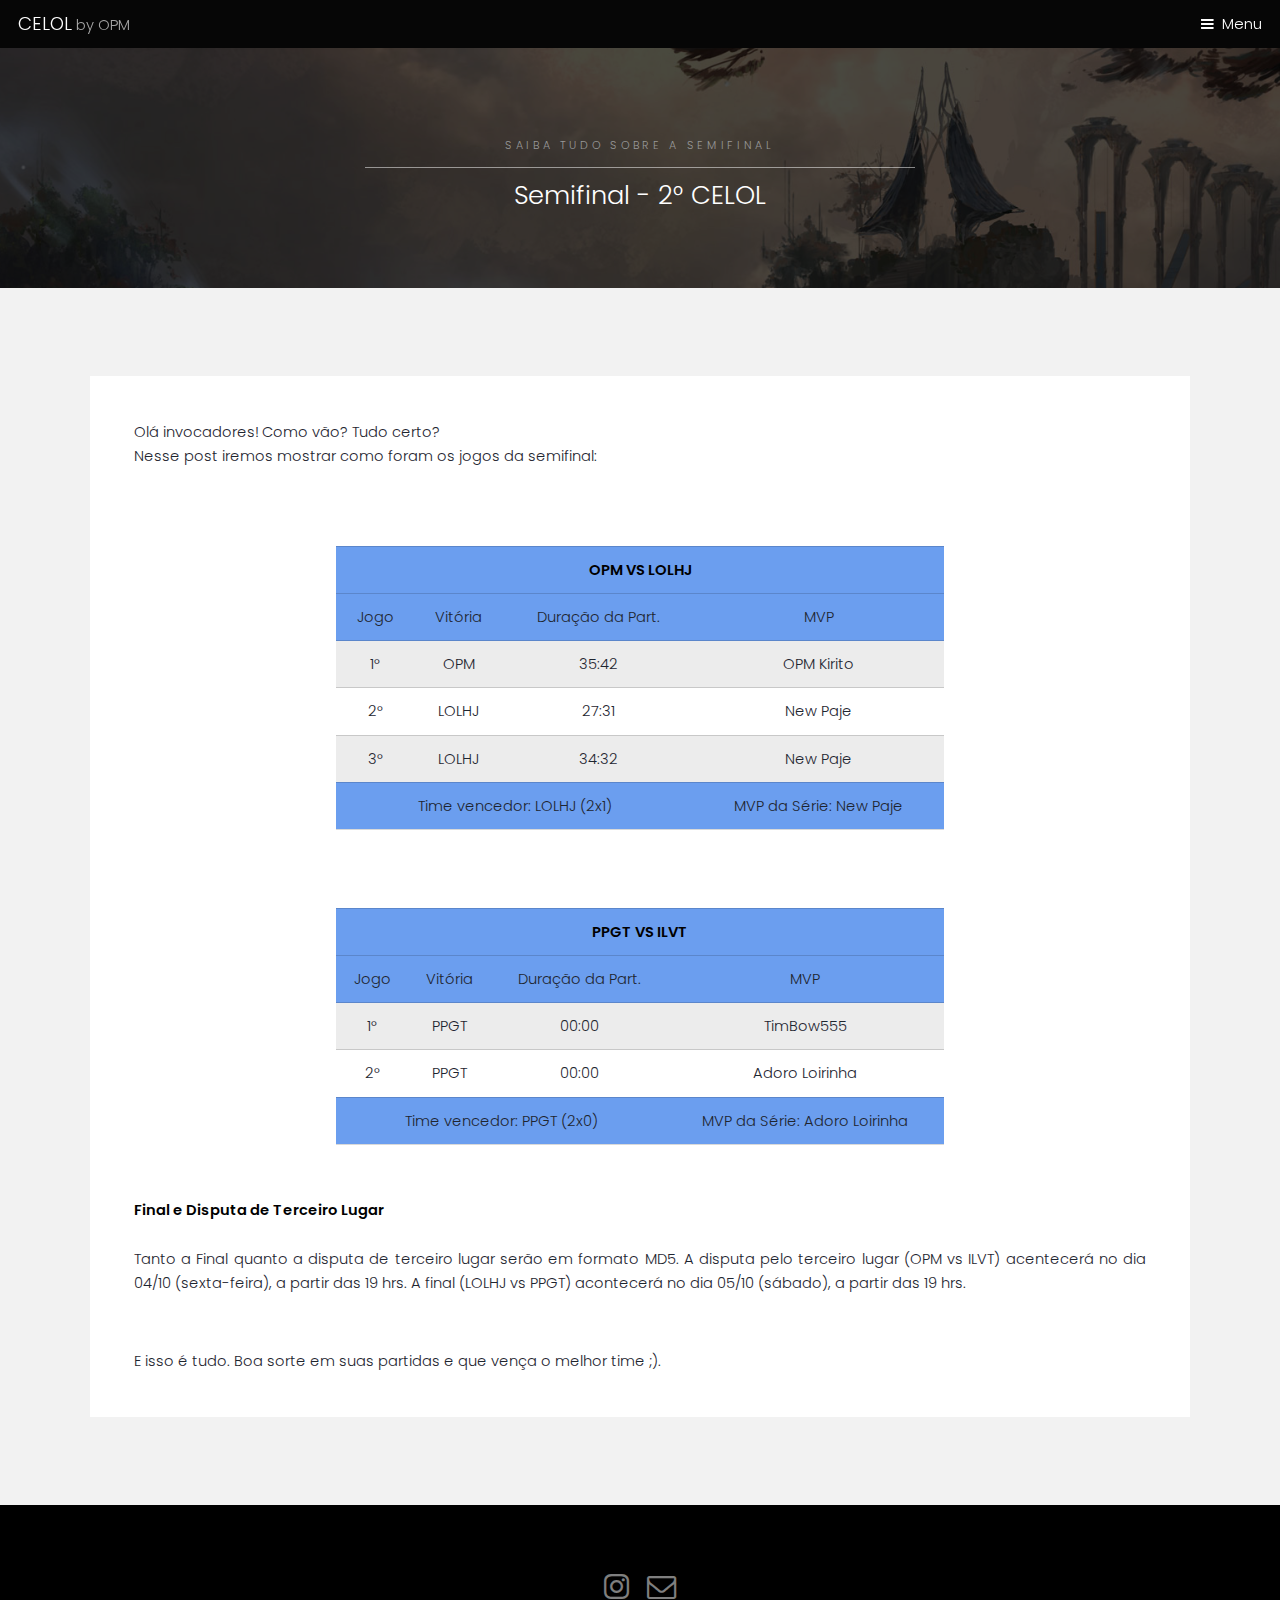
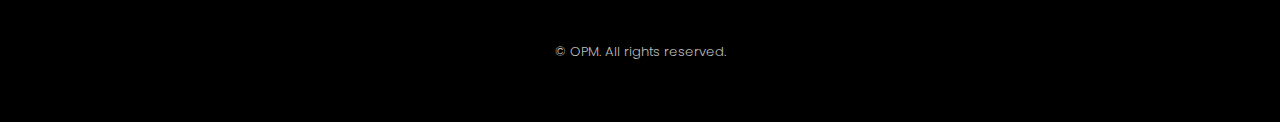
<file: 2celol_semifi.html>
<!DOCTYPE HTML>
<html>
	<head>
		<title>Semifinal - 2° CELOL</title>
		<meta charset="utf-8" />
		<meta name="viewport" content="width=device-width, initial-scale=1" />
		<link rel="stylesheet" href="assets/css/main.css" />
	</head>
	<link rel="shortcut icon" href="images/favicon.png" />
	<body class="subpage">

		<!-- Header -->
			<header id="header">
				<div class="logo"><a href=https://opmteam.github.io/celol/>CELOL</span></a> by OPM</div>
				<a href="#menu">Menu</a>
			</header>

		<!-- Nav -->
			<nav id="menu">
				<ul class="links">
					<li><a href=https://opmteam.github.io/celol/>Início</a></li>
					<li><a href="https://drive.google.com/file/d/18J1Htw4wTPTEnsPR4rt7kKB0CEvgw8QU/view?usp=sharing">Regulamento</a></li>
					<li><a href="2celol_semifi.html">Semifinal - 2° CELOL</a></li>
					<li><a href="2celol_grup.html">Fase de Pontos - 2° CELOL</a></li>
					<li><a href="2celol.html">2° CELOL</a></li>
					
				</ul>
			</nav>

		<!-- One -->
			<section id="One" class="wrapper style3">
				<div class="inner">
					<header class="align-center">
						<p>Saiba tudo sobre a semifinal</p>
						<h2>Semifinal - 2° CELOL</h2>
					</header>
				</div>
			</section>

		<!-- Two -->
			<section id="two" class="wrapper style2">
				<div class="inner">
					<div class="box">
						<div class="content">
							<p align="justify">Olá invocadores! Como vão? Tudo certo?<br>
							Nesse post iremos mostrar como foram os jogos da semifinal:</p>
							
							<br><br>
							<center>
							<table  align="center" style="width:60%;">
							<tr>
								<td colspan="20" align="center"  bgcolor="#6b9eef"><b>OPM VS LOLHJ</b></td>
							
							</tr>
							<tr>
								<td colspan="8" align="center" bgcolor="#6b9eef">Jogo</td>
								<td colspan="4" align="center" bgcolor="#6b9eef">Vitória</td>
								<td colspan="4" align="center" bgcolor="#6b9eef">Duração da Part.</td>
								<td colspan="4" align="center" bgcolor="#6b9eef">MVP</td>
							</tr>
							
							<tr>
						
								<td colspan="8" align="center">1°</td>
								<td colspan="4" align="center">OPM</td>
								<td colspan="4" align="center">35:42 </td>
								<td colspan="4" align="center">OPM Kirito</td>
							</tr>
							
							<tr>
						
								<td colspan="8" align="center">2°</td>
								<td colspan="4" align="center">LOLHJ</td>
								<td colspan="4" align="center">27:31 </td>
								<td colspan="4" align="center">New Paje</td>
							
							</tr>
							
							<tr>
						
								<td colspan="8" align="center">3°</td>
								<td colspan="4" align="center">LOLHJ</td>
								<td colspan="4" align="center">34:32 </td>
								<td colspan="4" align="center">New Paje</td>
								
							</tr>
							<tr>
								<td colspan="16" align="center" bgcolor="#6b9eef">Time vencedor: LOLHJ (2x1)</td>
						
								<td colspan="4" align="center" bgcolor="#6b9eef">MVP da Série: New Paje</td>
							</tr>
							
							</table>
							</center>

							<br><br>
							<center>
							<table  align="center" style="width:60%;">
							<tr>
								<td colspan="20" align="center"  bgcolor="#6b9eef"><b>PPGT VS ILVT</b></td>
							
							</tr>
							<tr>
								<td colspan="8" align="center" bgcolor="#6b9eef">Jogo</td>
								<td colspan="4" align="center" bgcolor="#6b9eef">Vitória</td>
								<td colspan="4" align="center" bgcolor="#6b9eef">Duração da Part.</td>
								<td colspan="4" align="center" bgcolor="#6b9eef">MVP</td>
							</tr>
							
							<tr>
						
								<td colspan="8" align="center">1°</td>
								<td colspan="4" align="center">PPGT</td>
								<td colspan="4" align="center">00:00 </td>
								<td colspan="4" align="center">TimBow555</td>
							</tr>
							
							<tr>
						
								<td colspan="8" align="center">2°</td>
								<td colspan="4" align="center">PPGT</td>
								<td colspan="4" align="center">00:00 </td>
								<td colspan="4" align="center">Adoro Loirinha</td>
							
							</tr>
							<tr>
								<td colspan="16" align="center" bgcolor="#6b9eef">Time vencedor: PPGT (2x0)</td>
						
								<td colspan="4" align="center" bgcolor="#6b9eef">MVP da Série: Adoro Loirinha</td>
							</tr>
							
							</table>
							</center>
<br>
							<b>Final e Disputa de Terceiro Lugar</b>
							<br><br>
							<p align="justify">Tanto a Final quanto a disputa de terceiro lugar serão em formato MD5. A disputa pelo terceiro lugar (OPM vs ILVT) acentecerá no dia 04/10 (sexta-feira), a partir das 19 hrs. A final (LOLHJ vs PPGT) acontecerá no dia 05/10 (sábado), a partir das 19 hrs.</p>
							<br>
							E isso é tudo. Boa sorte em suas partidas e que vença o melhor time ;).
						</div>
					</div>
				</div>
			</section>

		<!-- Footer -->
			<footer id="footer">
				<div class="container">
					<ul class="icons">
						<li><a href="https://www.instagram.com/celol_2019/" class="icon fa-instagram"><span class="label">Instagram</span></a></li>
						<li><a href="mailto: omp.inc19@gmail.com" class="icon fa-envelope-o"><span class="label">Email</span></a></li>
					</ul>
				</div>
				<div class="copyright">
					&copy; OPM. All rights reserved.
				</div>
			</footer>


		<!-- Scripts -->
			<script src="assets/js/jquery.min.js"></script>
			<script src="assets/js/jquery.scrollex.min.js"></script>
			<script src="assets/js/skel.min.js"></script>
			<script src="assets/js/util.js"></script>
			<script src="assets/js/main.js"></script>

	</body>
</html>
</file>
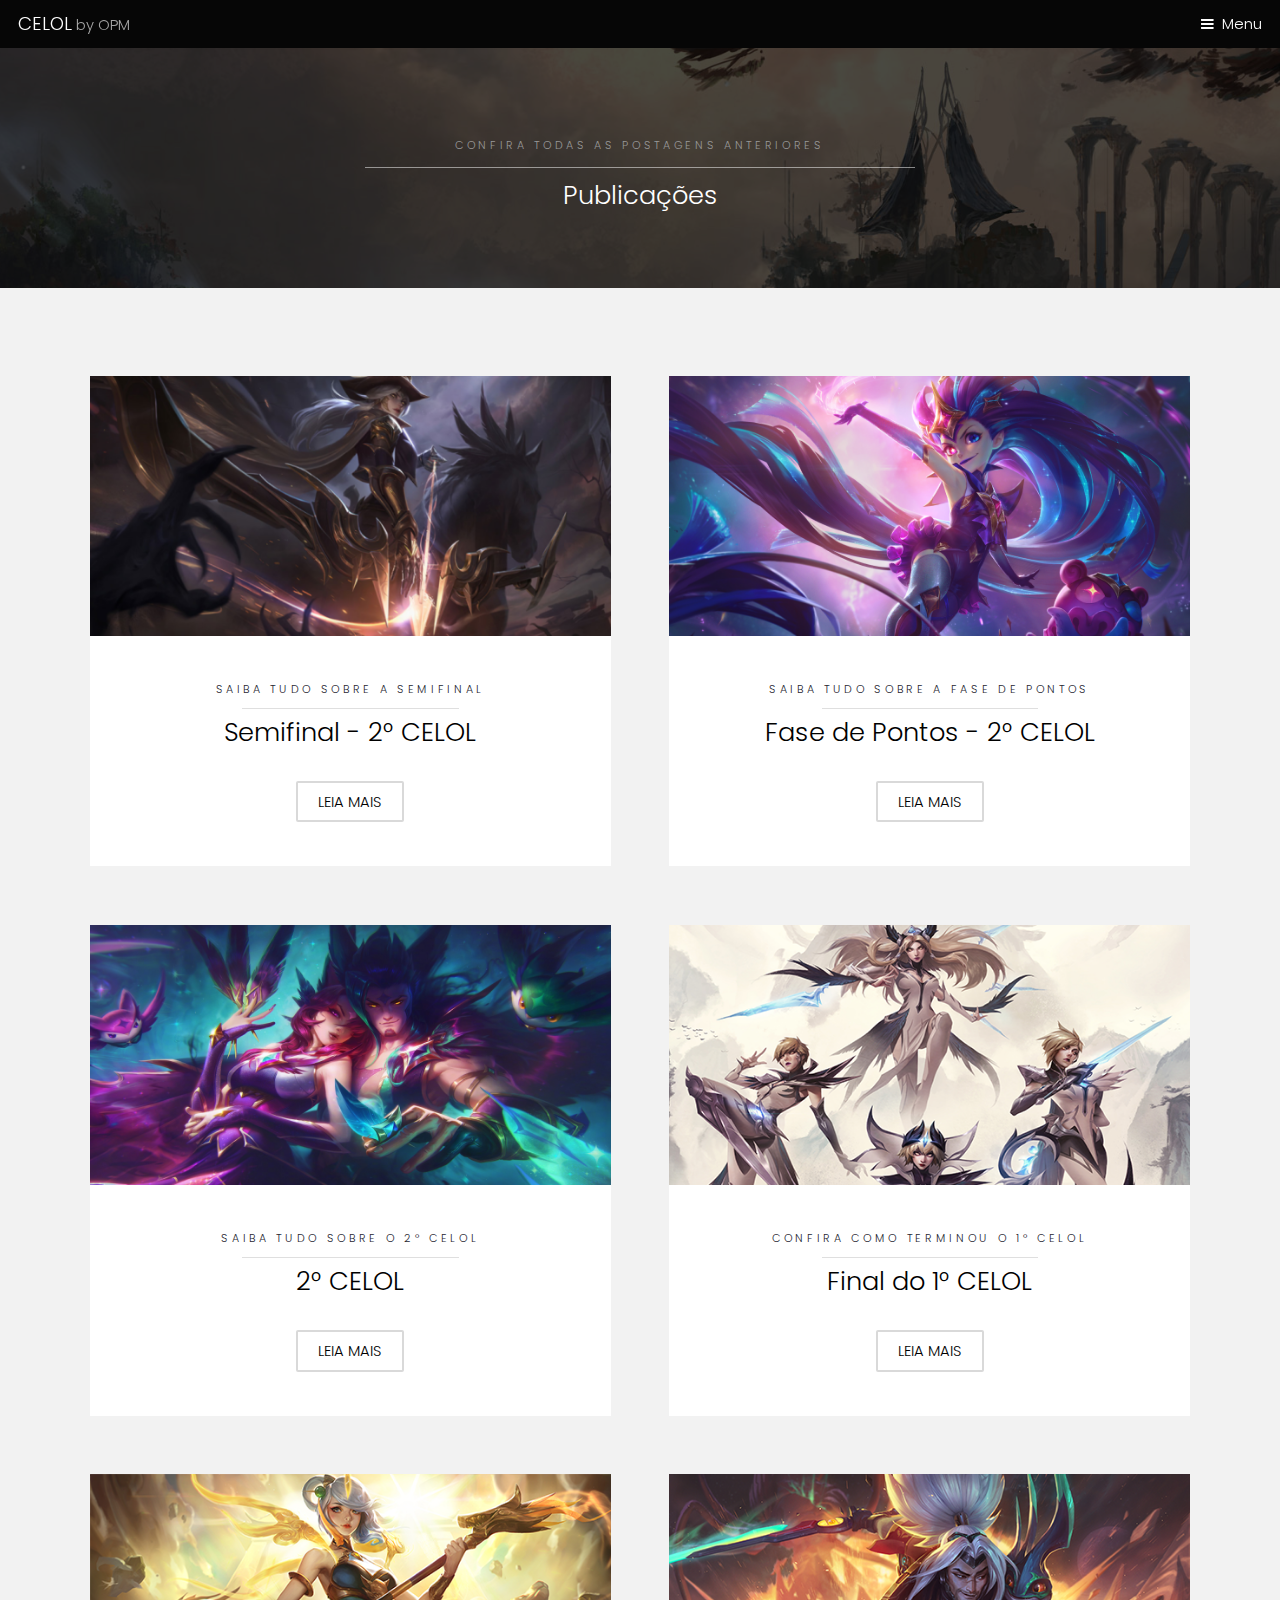
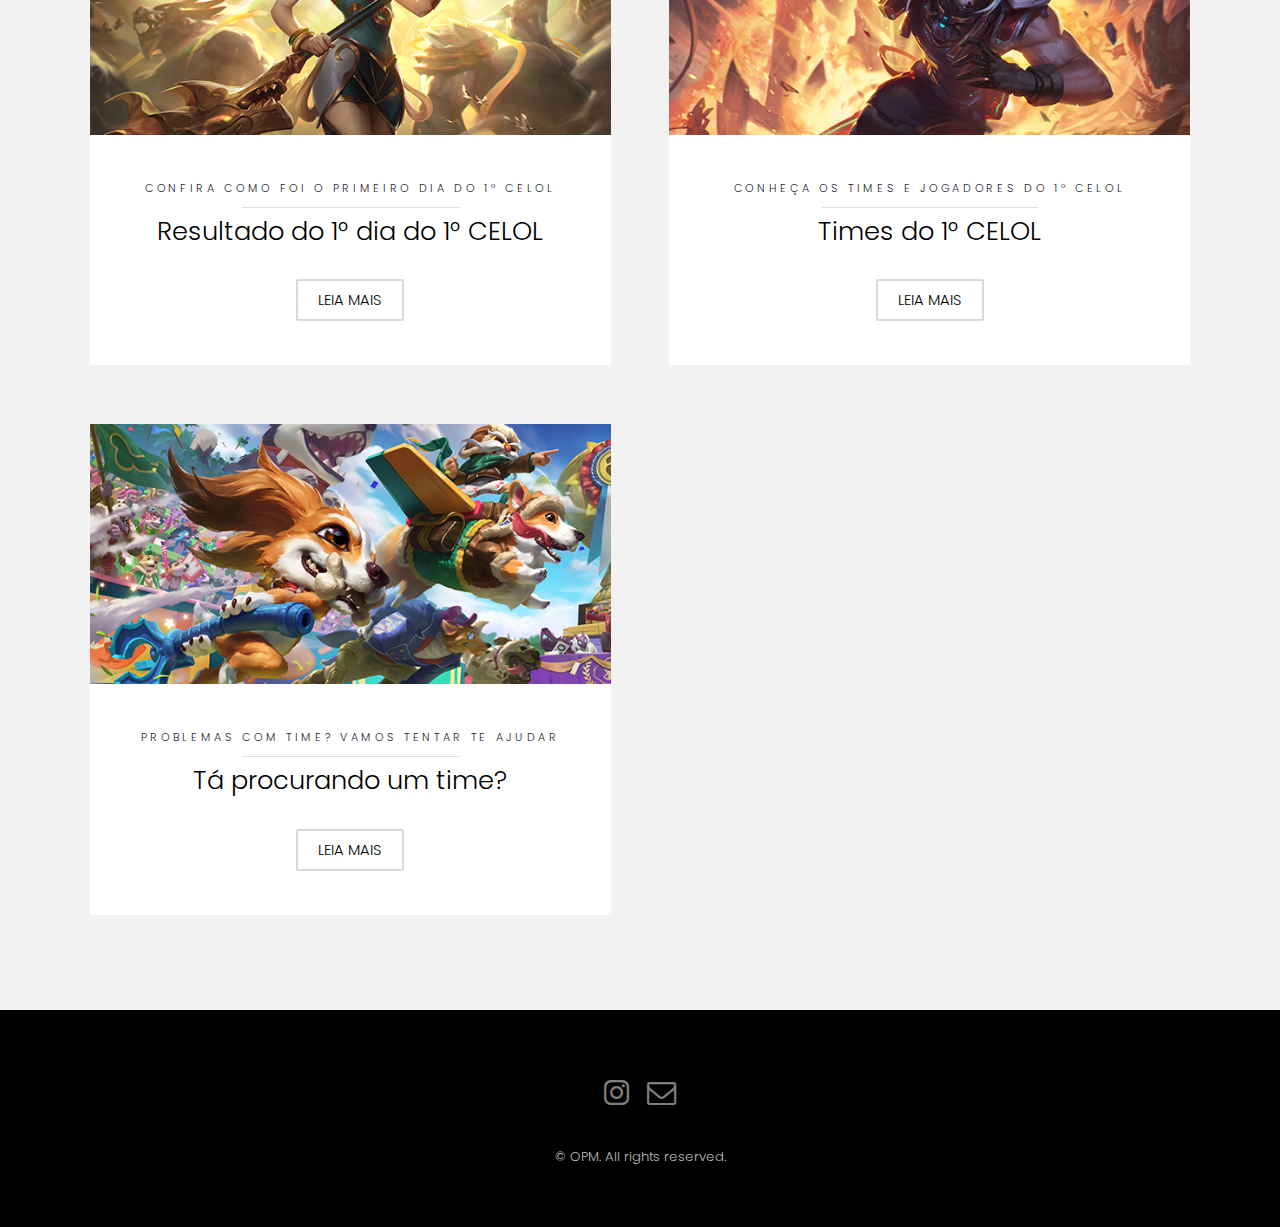
<file: allposts.html>
<!DOCTYPE HTML>

<html>
	<head>
		<title>Todas as Publicações</title>
		<meta charset="utf-8" />
		<meta name="viewport" content="width=device-width, initial-scale=1" />
		<link rel="stylesheet" href="assets/css/main.css" />
	</head>
	<link rel="shortcut icon" href="images/favicon.png" />
	<body class="subpage">

		<!-- Header -->
			<header id="header">
				<div class="logo"><a href=https://opmteam.github.io/celol/>CELOL</span></a> by OPM</div>
				<a href="#menu">Menu</a>
			</header>

		<!-- Nav -->
			<nav id="menu">
				<ul class="links">
					<li><a href=https://opmteam.github.io/celol/>Início</a></li>
					<li><a href="https://drive.google.com/file/d/18J1Htw4wTPTEnsPR4rt7kKB0CEvgw8QU/view?usp=sharing">Regulamento</a></li>
					<li><a href="2celol_semifi.html">Semifinal - 2° CELOL</a></li>
					<li><a href="2celol_grup.html">Fase de Pontos - 2° CELOL</a></li>
					<li><a href="2celol.html">2° CELOL</a></li>
					
				</ul>
			</nav>

		<!-- One -->
			<section id="One" class="wrapper style3">
				<div class="inner">
					<header class="align-center">
						<p>Confira todas as postagens anteriores</p>
						<h2>Publicações</h2>
					</header>
				</div>
			</section>

	<!-- One -->
			<section id="one" class="wrapper style2">
				<div class="inner">
					<div class="grid-style">


						<div>
							<div class="box">
								<div class="image fit">
									<img src="images/img8.png" alt="" />
								</div>
								<div class="content">
									<header class="align-center">
										<p>Saiba tudo sobre a semifinal</p>
										<h2>Semifinal - 2° CELOL</h2>
									</header>
									<footer class="align-center">
										<a href="2celol_semifi.html" class="button alt">Leia mais</a>
									</footer>
								</div>
							</div>
						</div>


						<div>
							<div class="box">
								<div class="image fit">
									<img src="images/img7.png" alt="" />
								</div>
								<div class="content">
									<header class="align-center">
										<p>Saiba tudo sobre a fase de pontos</p>
										<h2> Fase de Pontos - 2° CELOL</h2>
									</header>
									<footer class="align-center">
										<a href="2celol_grup.html" class="button alt">Leia mais</a>
									</footer>
								</div>
							</div>
						</div>


						<div>
							<div class="box">
								<div class="image fit">
									<img src="images/img5.png" alt="" />
								</div>
								<div class="content">
									<header class="align-center">
										<p>Saiba tudo sobre o 2° CELOL</p>
										<h2> 2° CELOL</h2>
									</header>
									<footer class="align-center">
										<a href="2celol.html" class="button alt">Leia mais</a>
									</footer>
								</div>
							</div>
						</div>

						


						<div>
							<div class="box">
								<div class="image fit">
									<img src="images/img4.png" alt="" />
								</div>
								<div class="content">
									<header class="align-center">
										<p>Confira como terminou o 1° CELOL</p>
										<h2>Final do 1° CELOL</h2>
									</header>
									<footer class="align-center">
										<a href="campeao.html" class="button alt">Leia mais</a>
									</footer>
								</div>
							</div>
						</div>



						<div>



							<div class="box">
								<div class="image fit">
									<img src="images/img1.png" alt="" />
								</div>
								<div class="content">
									<header class="align-center">
										<p>Confira como foi o primeiro dia do 1° CELOL</p>
										<h2>Resultado do 1° dia do 1° CELOL</h2>
									</header>
									<footer class="align-center">
										<a href="dia1.html" class="button alt">Leia mais</a>
									</footer>
								</div>
							</div>
						</div>

							<div>
							<div class="box">
								<div class="image fit">
									<img src="images/img2.png" alt="" />
								</div>
								<div class="content">
									<header class="align-center">
										<p>Conheça os times e jogadores do 1° CELOL</p>
										<h2>Times do 1° CELOL</h2>
									</header>
									<footer class="align-center">
										<a href="times.html" class="button alt">Leia mais</a>
									</footer>
								</div>
							</div>
						</div>
						<div>
							

						<div>
							<div class="box">
								<div class="image fit">
									<img src="images/img3.png" alt="" />
								</div>
								<div class="content">
									<header class="align-center">
										<p>Problemas com time? Vamos tentar te ajudar</p>
										<h2>Tá procurando um time?</h2>
									</header>
									
									<footer class="align-center">
										<a href="generic.html" class="button alt">Leia mais</a>
									</footer>
								</div>
							</div>
						</div>

					</div>
				</div>
			</section>
		<!-- Footer -->
			<footer id="footer">
				<div class="container">
					<ul class="icons">
						<li><a href="https://www.instagram.com/celol_2019/" class="icon fa-instagram"><span class="label">Instagram</span></a></li>
						<li><a href="mailto: omp.inc19@gmail.com" class="icon fa-envelope-o"><span class="label">Email</span></a></li>
					</ul>
				</div>
				<div class="copyright">
					&copy; OPM. All rights reserved.
				</div>
			</footer>


		<!-- Scripts -->
			<script src="assets/js/jquery.min.js"></script>
			<script src="assets/js/jquery.scrollex.min.js"></script>
			<script src="assets/js/skel.min.js"></script>
			<script src="assets/js/util.js"></script>
			<script src="assets/js/main.js"></script>

	</body>
</html>
</file>
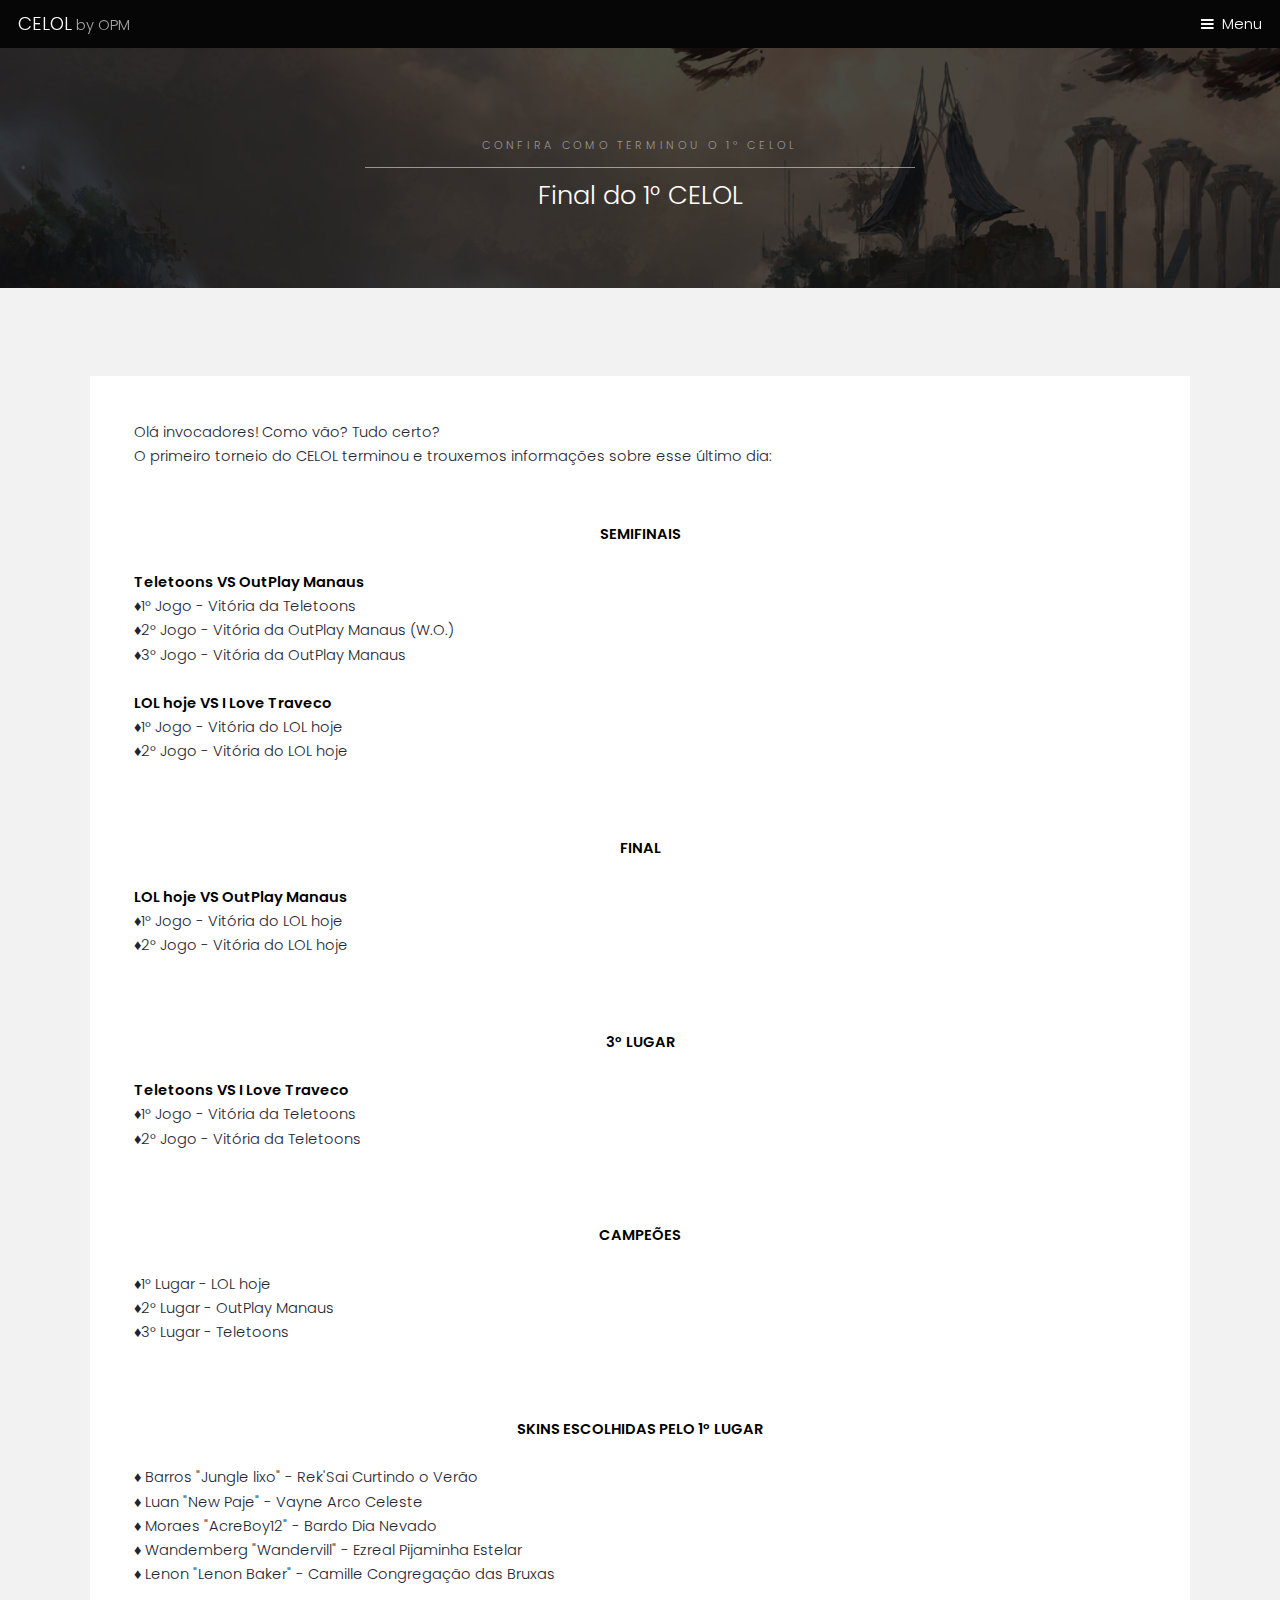
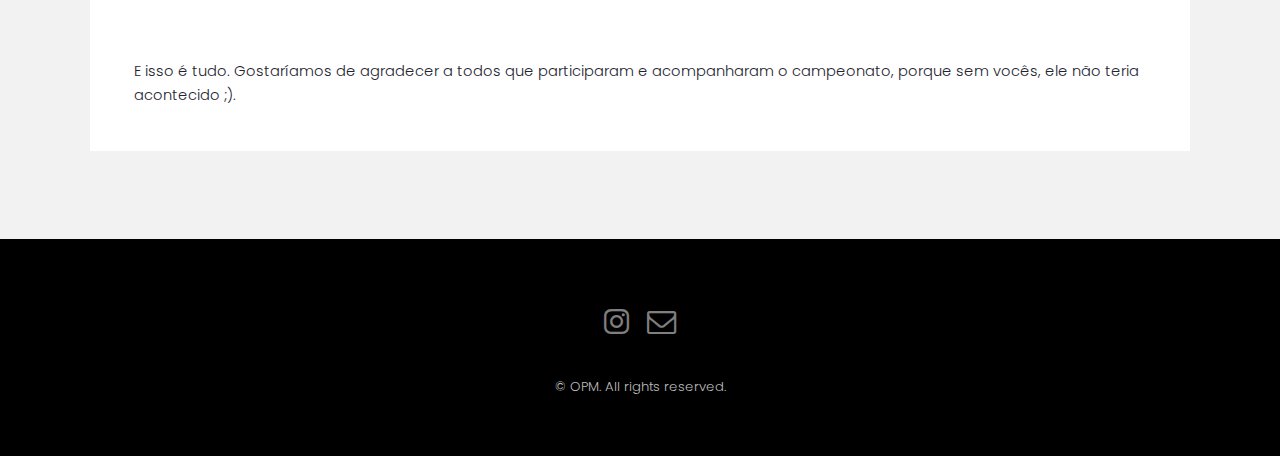
<file: campeao.html>
<!DOCTYPE HTML>
<!--
	Hielo by TEMPLATED
	templated.co @templatedco
	Released for free under the Creative Commons Attribution 3.0 license (templated.co/license)
-->
<html>
	<head>
		<title>Final do 1° CELOL</title>
		<meta charset="utf-8" />
		<meta name="viewport" content="width=device-width, initial-scale=1" />
		<link rel="stylesheet" href="assets/css/main.css" />
	</head>
	<link rel="shortcut icon" href="images/favicon.png" />
	<body class="subpage">

		<!-- Header -->
			<header id="header">
				<div class="logo"><a href=https://opmteam.github.io/celol/>CELOL</span></a> by OPM</div>
				<a href="#menu">Menu</a>
			</header>

		<!-- Nav -->
			<nav id="menu">
				<ul class="links">
					<li><a href=https://opmteam.github.io/celol/>Início</a></li>
					<li><a href="https://drive.google.com/file/d/18J1Htw4wTPTEnsPR4rt7kKB0CEvgw8QU/view?usp=sharing">Regulamento</a></li>
					<li><a href="2celol_grup.html">Fase de Pontos - 2° CELOL</a></li><a href="2celol.html">Fase de Pontos - 2° CELOL</a></li>
					<li><a href="2celol.html">2° CELOL</a></li>
					
				</ul>
			</nav>

		<!-- One -->
			<section id="One" class="wrapper style3">
				<div class="inner">
					<header class="align-center">
						<p>Confira como terminou o 1° CELOL</p>
						<h2>Final do 1° CELOL</h2>
					</header>
				</div>
			</section>

		<!-- Two -->
			<section id="two" class="wrapper style2">
				<div class="inner">
					<div class="box">
						<div class="content">
							<p>Olá invocadores! Como vão? Tudo certo?<br>
							O primeiro torneio do CELOL terminou e trouxemos informações sobre esse último dia:<br><br>

							<CENTER><b style="font-color:#3463af">SEMIFINAIS</b></CENTER>
							<br>
						
							<b>Teletoons VS OutPlay Manaus</b><br>
							&diams;1° Jogo - Vitória da Teletoons<br>
							&diams;2° Jogo - Vitória da OutPlay Manaus (W.O.)<br>
							&diams;3° Jogo - Vitória da OutPlay Manaus<br>
							<br>
							
							<b>LOL hoje VS I Love Traveco</b><br>
							&diams;1° Jogo - Vitória do LOL hoje<br>
							&diams;2° Jogo - Vitória do LOL hoje<br>
							<br>
							<br>
							<br>

							<CENTER><b style="font-color:#3463af">FINAL</b><br></CENTER>
							<br>
							
							<b>LOL hoje VS OutPlay Manaus</b><br>
							&diams;1° Jogo - Vitória do LOL hoje<br>
							&diams;2° Jogo - Vitória do LOL hoje<br>
							<br>
							<br>
							<br>

							<CENTER><b style="font-color:#3463af">3° LUGAR</b><br></CENTER>
							<br>
							
							<b>Teletoons VS I Love Traveco</b><br>
							&diams;1° Jogo - Vitória da Teletoons <br>
							&diams;2° Jogo - Vitória da Teletoons<br>
							<br>
							<br>
							<br>

							<CENTER><b style="font-color:#3463af">CAMPEÕES</b><br></CENTER>
							<br>
						
							&diams;1° Lugar - LOL hoje<br>
							&diams;2° Lugar - OutPlay Manaus<br>
							&diams;3° Lugar - Teletoons<br>
							<br>
							<br>
							<br>

							<CENTER><b style="font-color:#3463af">SKINS ESCOLHIDAS PELO 1° LUGAR</b><br></CENTER>
							<br>
							&diams; Barros "Jungle lixo" - Rek'Sai Curtindo o Verão<br>
							&diams; Luan "New Paje" - Vayne Arco Celeste<br>
							&diams; Moraes "AcreBoy12" - Bardo Dia Nevado<br>
							&diams; Wandemberg "Wandervill" - Ezreal Pijaminha Estelar<br>
							&diams; Lenon "Lenon Baker" - Camille Congregação das Bruxas<br>
							<br>
							<br>
							<br>
							E isso é tudo. Gostaríamos de agradecer a todos que participaram e acompanharam o campeonato, porque sem vocês, ele não teria acontecido ;).
							
              
              </div>
					</div>
				</div>
			</section>

		<!-- Footer -->
			<footer id="footer">
				<div class="container">
					<ul class="icons">
						<li><a href="https://www.instagram.com/celol_2019/" class="icon fa-instagram"><span class="label">Instagram</span></a></li>
						<li><a href="mailto: omp.inc19@gmail.com" class="icon fa-envelope-o"><span class="label">Email</span></a></li>
					</ul>
				</div>
				<div class="copyright">
					&copy; OPM. All rights reserved.
				</div>
			</footer>


		<!-- Scripts -->
			<script src="assets/js/jquery.min.js"></script>
			<script src="assets/js/jquery.scrollex.min.js"></script>
			<script src="assets/js/skel.min.js"></script>
			<script src="assets/js/util.js"></script>
			<script src="assets/js/main.js"></script>

	</body>
</html>
</file>
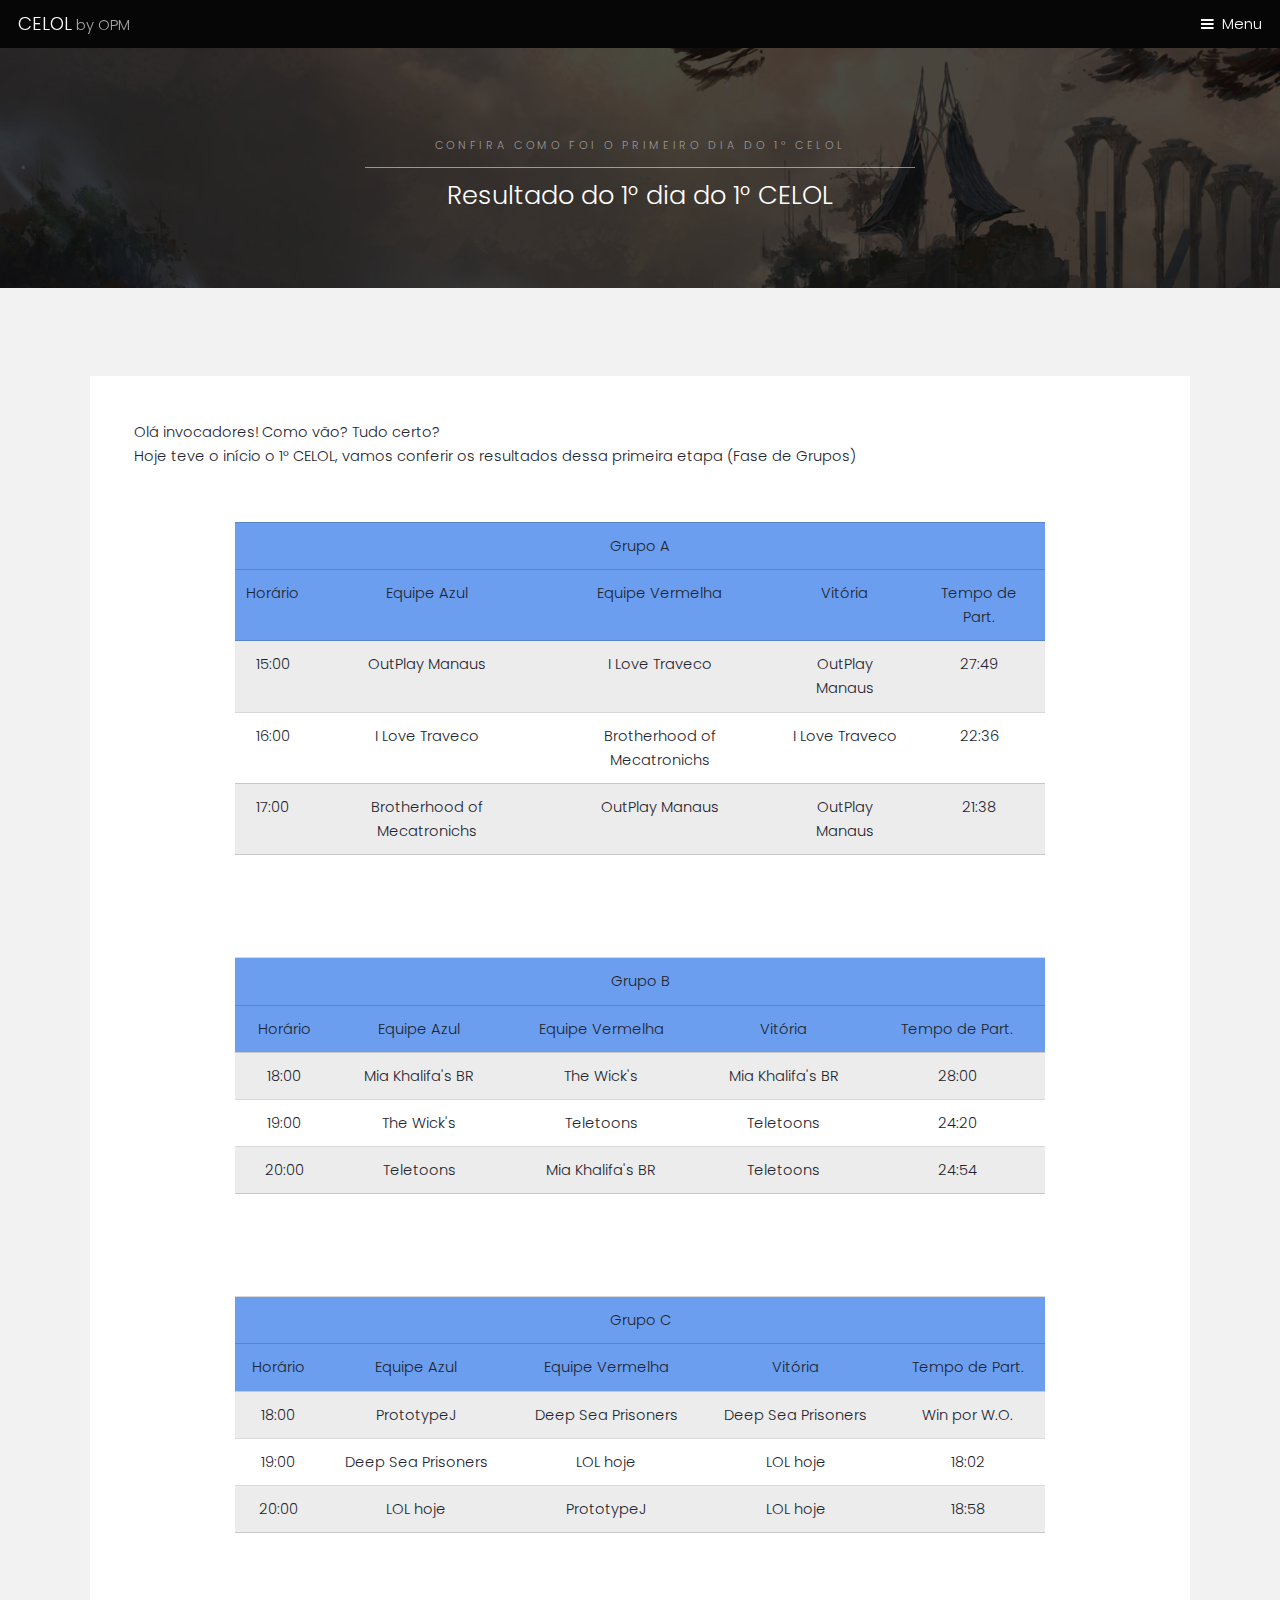
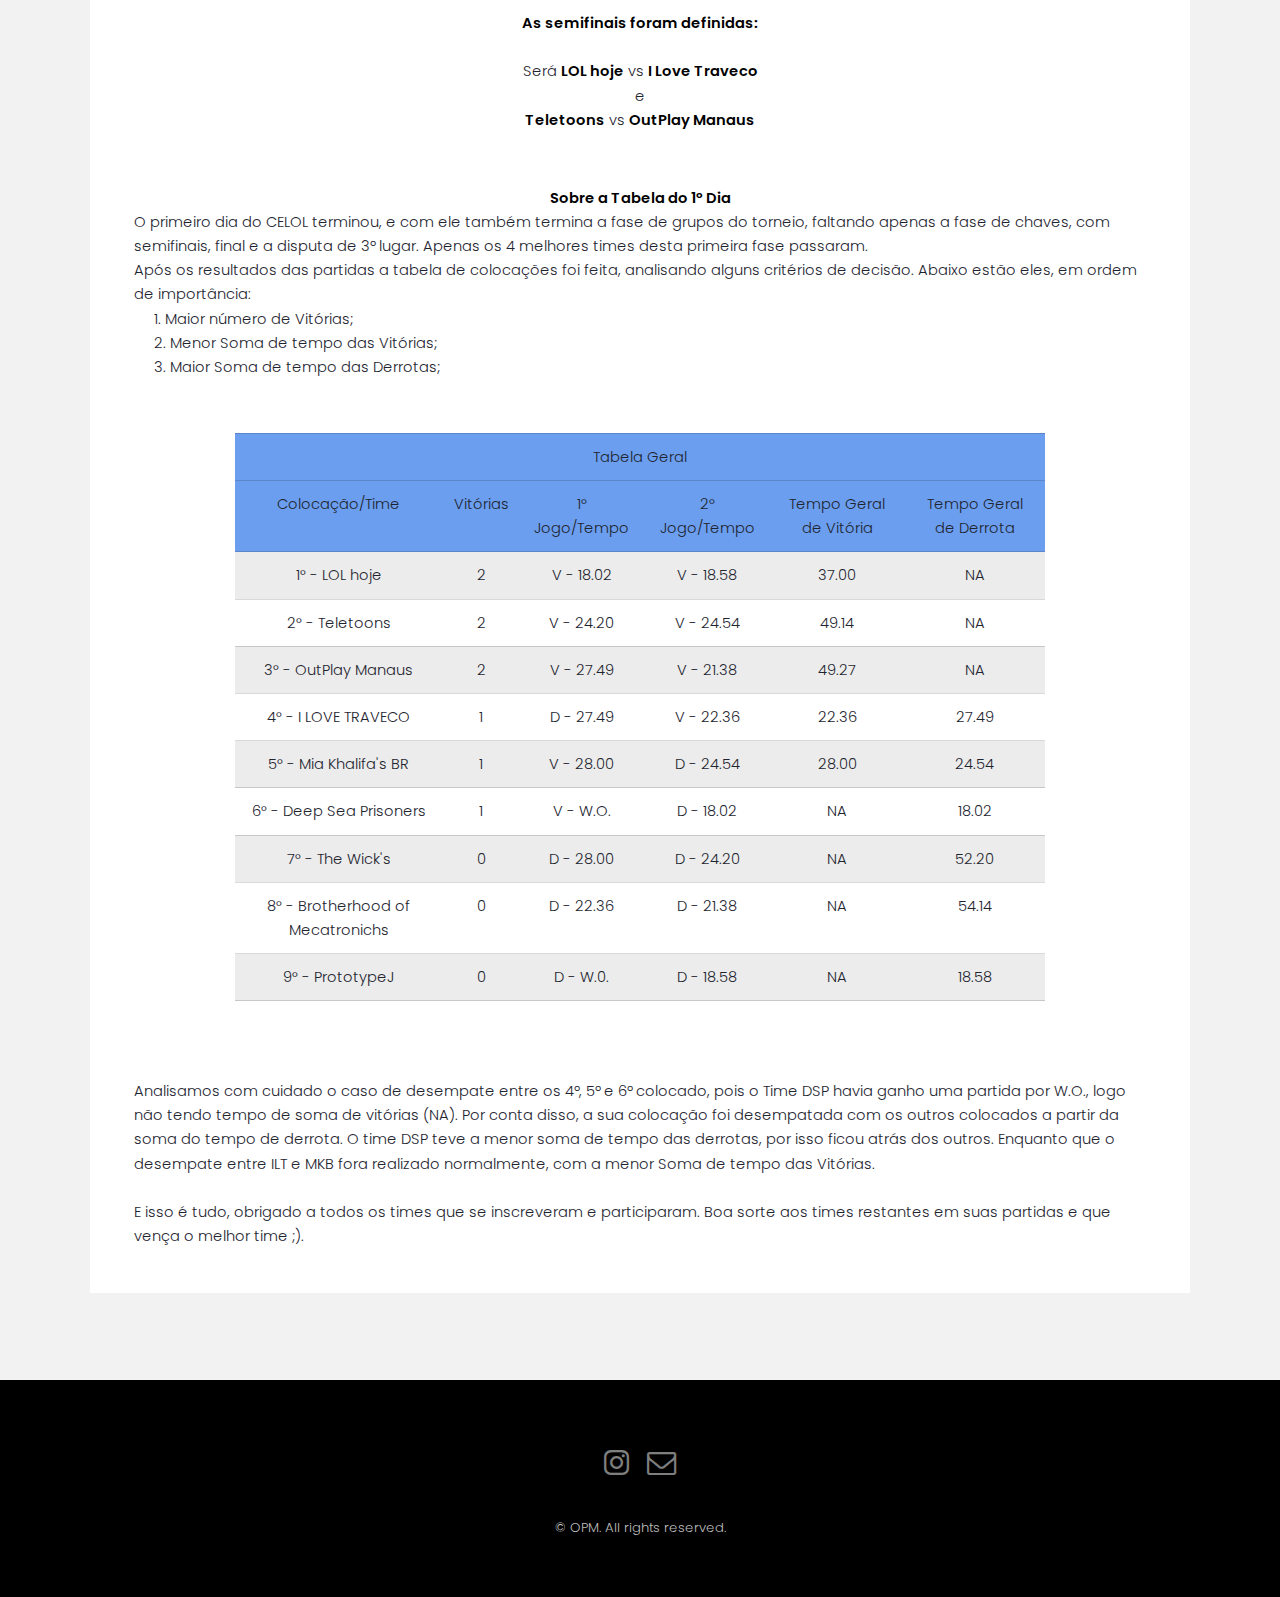
<file: dia1.html>
<!DOCTYPE HTML>

<html>
	<head>
		<title>1° dia do 1° CELOL</title>
		<meta charset="utf-8" />
		<meta name="viewport" content="width=device-width, initial-scale=1" />
		<link rel="stylesheet" href="assets/css/main.css" />
	</head>
	<link rel="shortcut icon" href="images/favicon.png" />
	<body class="subpage">

		<!-- Header -->
			<header id="header">
				<div class="logo"><a href=https://opmteam.github.io/celol/>CELOL</span></a> by OPM</div>
				<a href="#menu">Menu</a>
			</header>

		<!-- Nav -->
			<nav id="menu">
				<ul class="links">
					<li><a href=https://opmteam.github.io/celol/>Início</a></li>
					<li><a href="https://drive.google.com/file/d/18J1Htw4wTPTEnsPR4rt7kKB0CEvgw8QU/view?usp=sharing">Regulamento</a></li>
				<li><a href="2celol_grup.html">Fase de Pontos - 2° CELOL</a></li>
					<li><a href="2celol.html">2° CELOL</a></li>
					
				</ul>
			</nav>

		<!-- One -->
			<section id="One" class="wrapper style3">
				<div class="inner">
					<header class="align-center">
						<p>Confira como foi o primeiro dia do 1° CELOL</p>
						<h2>Resultado do 1° dia do 1° CELOL</h2>
					</header>
				</div>
			</section>

		<!-- Two -->
			<section id="two" class="wrapper style2">
				<div class="inner">
					<div class="box">
						<div class="content">
							<p>Olá invocadores! Como vão? Tudo certo?<br>
							Hoje teve o início o 1° CELOL, vamos conferir os resultados dessa primeira etapa (Fase de Grupos)<br><br>
							
							<center>
							<table  align="center" style="width:80%;">
							<tr>
								<td colspan="10" align="center" bgcolor="#6b9eef">Grupo A</td>
							</tr>
							<tr>
								<td colspan="2" align="center" bgcolor="#6b9eef">Horário</td>
								<td colspan="2" align="center" bgcolor="#6b9eef">Equipe Azul</td>
								<td colspan="2" align="center" bgcolor="#6b9eef">Equipe Vermelha</td>
								<td colspan="2" align="center" bgcolor="#6b9eef">Vitória</td>
								<td colspan="2" align="center" bgcolor="#6b9eef">Tempo de Part.</td>
							</tr>
							<tr>
								<td colspan="2" align="center">15:00</td>
								<td colspan="2" align="center">OutPlay Manaus</td>
								<td colspan="2" align="center">I Love Traveco</td>
								<td colspan="2" align="center">OutPlay Manaus</td>
								<td colspan="2" align="center">27:49</td>
							</tr>
							<tr>
								<td colspan="2" align="center">16:00</td>
								<td colspan="2" align="center">I Love Traveco</td>
								<td colspan="2" align="center">Brotherhood of Mecatronichs</td>
								<td colspan="2" align="center">I Love Traveco</td>
								<td colspan="2" align="center">22:36</td>
							</tr>
							<tr>
								<td colspan="2" align="center">17:00</td>
								<td colspan="2" align="center">Brotherhood of Mecatronichs</td>
								<td colspan="2" align="center">OutPlay Manaus</td>
								<td colspan="2" align="center">OutPlay Manaus</td>
								<td colspan="2" align="center">21:38</td> 
							</tr>
							</table>
							</center>

							<br>
							<br>
							<br>

							<center>
							<table align="center" style="width:80% ;">
							<tr>
								<td colspan="10" align="center" bgcolor="#6b9eef">Grupo B</td>
							</tr>
							<tr>
								<td colspan="2" align="center" bgcolor="#6b9eef">Horário</td>
								<td colspan="2" align="center" bgcolor="#6b9eef">Equipe Azul</td>
								<td colspan="2" align="center" bgcolor="#6b9eef">Equipe Vermelha</td>
								<td colspan="2" align="center" bgcolor="#6b9eef">Vitória</td>
								<td colspan="2" align="center" bgcolor="#6b9eef">Tempo de Part.</td>
							</tr>
							<tr>
								<td colspan="2" align="center">18:00</td>
								<td colspan="2" align="center">Mia Khalifa's BR</td>
								<td colspan="2" align="center">The Wick's</td>
								<td colspan="2" align="center">Mia Khalifa's BR</td>
								<td colspan="2" align="center">28:00</td>
							</tr>
							<tr>
								<td colspan="2" align="center">19:00</td>
								<td colspan="2" align="center">The Wick's</td>
								<td colspan="2" align="center">Teletoons</td>
								<td colspan="2" align="center">Teletoons</td>
								<td colspan="2" align="center">24:20</td>
							</tr>
							<tr>
								<td colspan="2" align="center">20:00</td>
								<td colspan="2" align="center">Teletoons</td>
								<td colspan="2" align="center">Mia Khalifa's BR</td>
								<td colspan="2" align="center">Teletoons</td>
								<td colspan="2" align="center">24:54</td> 
							</tr>
							</table>
							</center>

							<br>
							<br>
							<br>

							<center>
							<table  align="center" style="width:80% ;">
							<tr>
								<td colspan="10" align="center" bgcolor="#6b9eef">Grupo C</td>
							</tr>
							<tr>
								<td colspan="2" align="center" bgcolor="#6b9eef">Horário</td>
								<td colspan="2" align="center" bgcolor="#6b9eef">Equipe Azul</td>
								<td colspan="2" align="center" bgcolor="#6b9eef">Equipe Vermelha</td>
								<td colspan="2" align="center" bgcolor="#6b9eef">Vitória</td>
								<td colspan="2" align="center" bgcolor="#6b9eef">Tempo de Part.</td>
							</tr>
							<tr>
								<td colspan="2" align="center">18:00</td>
								<td colspan="2" align="center">PrototypeJ</td>
								<td colspan="2" align="center">Deep Sea Prisoners</td>
								<td colspan="2" align="center">Deep Sea Prisoners</td>
								<td colspan="2" align="center">Win por W.O.</td>
							</tr>
							<tr>
								<td colspan="2" align="center">19:00</td>
								<td colspan="2" align="center">Deep Sea Prisoners</td>
								<td colspan="2" align="center">LOL hoje</td>
								<td colspan="2" align="center">LOL hoje</td>
								<td colspan="2" align="center">18:02</td>
							</tr>
							<tr>
								<td colspan="2" align="center">20:00</td>
								<td colspan="2" align="center">LOL hoje</td>
								<td colspan="2" align="center">PrototypeJ</td>
								<td colspan="2" align="center">LOL hoje</td>
								<td colspan="2" align="center">18:58</td> 
							</tr>
							</table>
							</center>
							
							<br>
							<br>

<center>
							

							<p>
							<b>As semifinais foram definidas:</b><br>
							<br>
							Será <b>LOL hoje</b> vs <b>I Love Traveco</b><br> e <br><b>Teletoons</b> vs <b>OutPlay Manaus</b> 	
							</p>
							<br>
							<b>Sobre a Tabela do 1º Dia</b>
							<p align="left">O primeiro dia do CELOL terminou, e com ele também termina a fase de grupos do torneio, faltando apenas a fase de chaves, com semifinais, final e a disputa de 3º lugar. Apenas os 4 melhores times desta primeira fase passaram.<br>
							Após os resultados das partidas a tabela de colocações foi feita, analisando alguns critérios de decisão. Abaixo estão eles, em ordem de importância:<br>
							&nbsp;&nbsp;&nbsp;&nbsp;&nbsp;1.	Maior número de Vitórias;<br>
							&nbsp;&nbsp;&nbsp;&nbsp;&nbsp;2.	Menor Soma de tempo das Vitórias;<br>
							&nbsp;&nbsp;&nbsp;&nbsp;&nbsp;3.	Maior Soma de tempo das Derrotas;<br>
							<br>
							<table  align="center" style="width:80% ;">
							<tr>
								<td colspan="12" align="center" bgcolor="#6b9eef">Tabela Geral</td>
							</tr>
							<tr>
								<td colspan="2" align="center" bgcolor="#6b9eef">Colocação/Time</td>
								<td colspan="2" align="center" bgcolor="#6b9eef">Vitórias</td>
								<td colspan="2" align="center" bgcolor="#6b9eef">1° Jogo/Tempo</td>
								<td colspan="2" align="center" bgcolor="#6b9eef">2° Jogo/Tempo</td>
								<td colspan="2" align="center" bgcolor="#6b9eef">Tempo Geral de Vitória</td>
								<td colspan="2" align="center" bgcolor="#6b9eef">Tempo Geral de Derrota</td>
							</tr>
							<tr>
								<td colspan="2" align="center">1° - LOL hoje</td>
								<td colspan="2" align="center">2</td>
								<td colspan="2" align="center">V - 18.02</td>
								<td colspan="2" align="center">V - 18.58</td>
								<td colspan="2" align="center">37.00</td>
								<td colspan="2" align="center">NA</td>
							</tr>
							<tr>
								<td colspan="2" align="center">2° - Teletoons</td>
								<td colspan="2" align="center">2</td>
								<td colspan="2" align="center">V - 24.20</td>
								<td colspan="2" align="center">V - 24.54</td>
								<td colspan="2" align="center">49.14</td>
								<td colspan="2" align="center">NA</td>
							</tr>
							<tr>
								<td colspan="2" align="center">3° - OutPlay Manaus</td>
								<td colspan="2" align="center">2</td>
								<td colspan="2" align="center">V - 27.49</td>
								<td colspan="2" align="center">V - 21.38</td>
								<td colspan="2" align="center">49.27</td>
								<td colspan="2" align="center">NA</td>
							</tr>
							<tr>
								<td colspan="2" align="center">4° - I LOVE TRAVECO</td>
								<td colspan="2" align="center">1</td>
								<td colspan="2" align="center">D - 27.49</td>
								<td colspan="2" align="center">V - 22.36</td>
								<td colspan="2" align="center">22.36</td>
								<td colspan="2" align="center">27.49</td>
							</tr>
							<tr>
								<td colspan="2" align="center">5° - Mia Khalifa's BR</td>
								<td colspan="2" align="center">1</td>
								<td colspan="2" align="center">V - 28.00</td>
								<td colspan="2" align="center">D - 24.54</td>
								<td colspan="2" align="center">28.00</td>
								<td colspan="2" align="center">24.54</td>
							</tr>
							<tr>
								<td colspan="2" align="center">6° - Deep Sea Prisoners</td>
								<td colspan="2" align="center">1</td>
								<td colspan="2" align="center">V - W.O.</td>
								<td colspan="2" align="center">D - 18.02</td>
								<td colspan="2" align="center">NA</td>
								<td colspan="2" align="center">18.02</td>
							</tr>
							<tr>
								<td colspan="2" align="center">7° - The Wick's</td>
								<td colspan="2" align="center">0</td>
								<td colspan="2" align="center">D - 28.00</td>
								<td colspan="2" align="center">D - 24.20</td>
								<td colspan="2" align="center">NA</td>
								<td colspan="2" align="center">52.20</td>
							</tr>
							<tr>
								<td colspan="2" align="center">8° - Brotherhood of Mecatronichs</td>
								<td colspan="2" align="center">0</td>
								<td colspan="2" align="center">D - 22.36</td>
								<td colspan="2" align="center">D - 21.38</td>
								<td colspan="2" align="center">NA</td>
								<td colspan="2" align="center">54.14</td>
							</tr>
							<tr>
								<td colspan="2" align="center">9° - PrototypeJ</td>
								<td colspan="2" align="center">0</td>
								<td colspan="2" align="center">D - W.0.</td>
								<td colspan="2" align="center">D - 18.58</td>
								<td colspan="2" align="center">NA</td>
								<td colspan="2" align="center">18.58</td>
							</tr>


							</table>
							</center>

							<br><br>Analisamos com cuidado o caso de desempate entre os 4º, 5º e 6º colocado, pois o Time DSP havia ganho uma partida por W.O., logo não tendo tempo de soma de vitórias (NA). Por conta disso, a sua colocação foi desempatada com os outros colocados a partir da soma do tempo de derrota. O time DSP teve a menor soma de tempo das derrotas, por isso ficou atrás dos outros. Enquanto que o desempate entre ILT e MKB fora realizado normalmente, com a menor Soma de tempo das Vitórias.<p>
							<br>
							E isso é tudo, obrigado a todos os times que se inscreveram e participaram. Boa sorte aos times restantes em suas partidas e que vença o melhor time ;).
						</div>
					</div>
				</div>
			</section>

		<!-- Footer -->
			<footer id="footer">
				<div class="container">
					<ul class="icons">
						<li><a href="https://www.instagram.com/celol_2019/" class="icon fa-instagram"><span class="label">Instagram</span></a></li>
						<li><a href="mailto: omp.inc19@gmail.com" class="icon fa-envelope-o"><span class="label">Email</span></a></li>
					</ul>
				</div>
				<div class="copyright">
					&copy; OPM. All rights reserved.
				</div>
			</footer>


		<!-- Scripts -->
			<script src="assets/js/jquery.min.js"></script>
			<script src="assets/js/jquery.scrollex.min.js"></script>
			<script src="assets/js/skel.min.js"></script>
			<script src="assets/js/util.js"></script>
			<script src="assets/js/main.js"></script>

	</body>
</html>
</file>
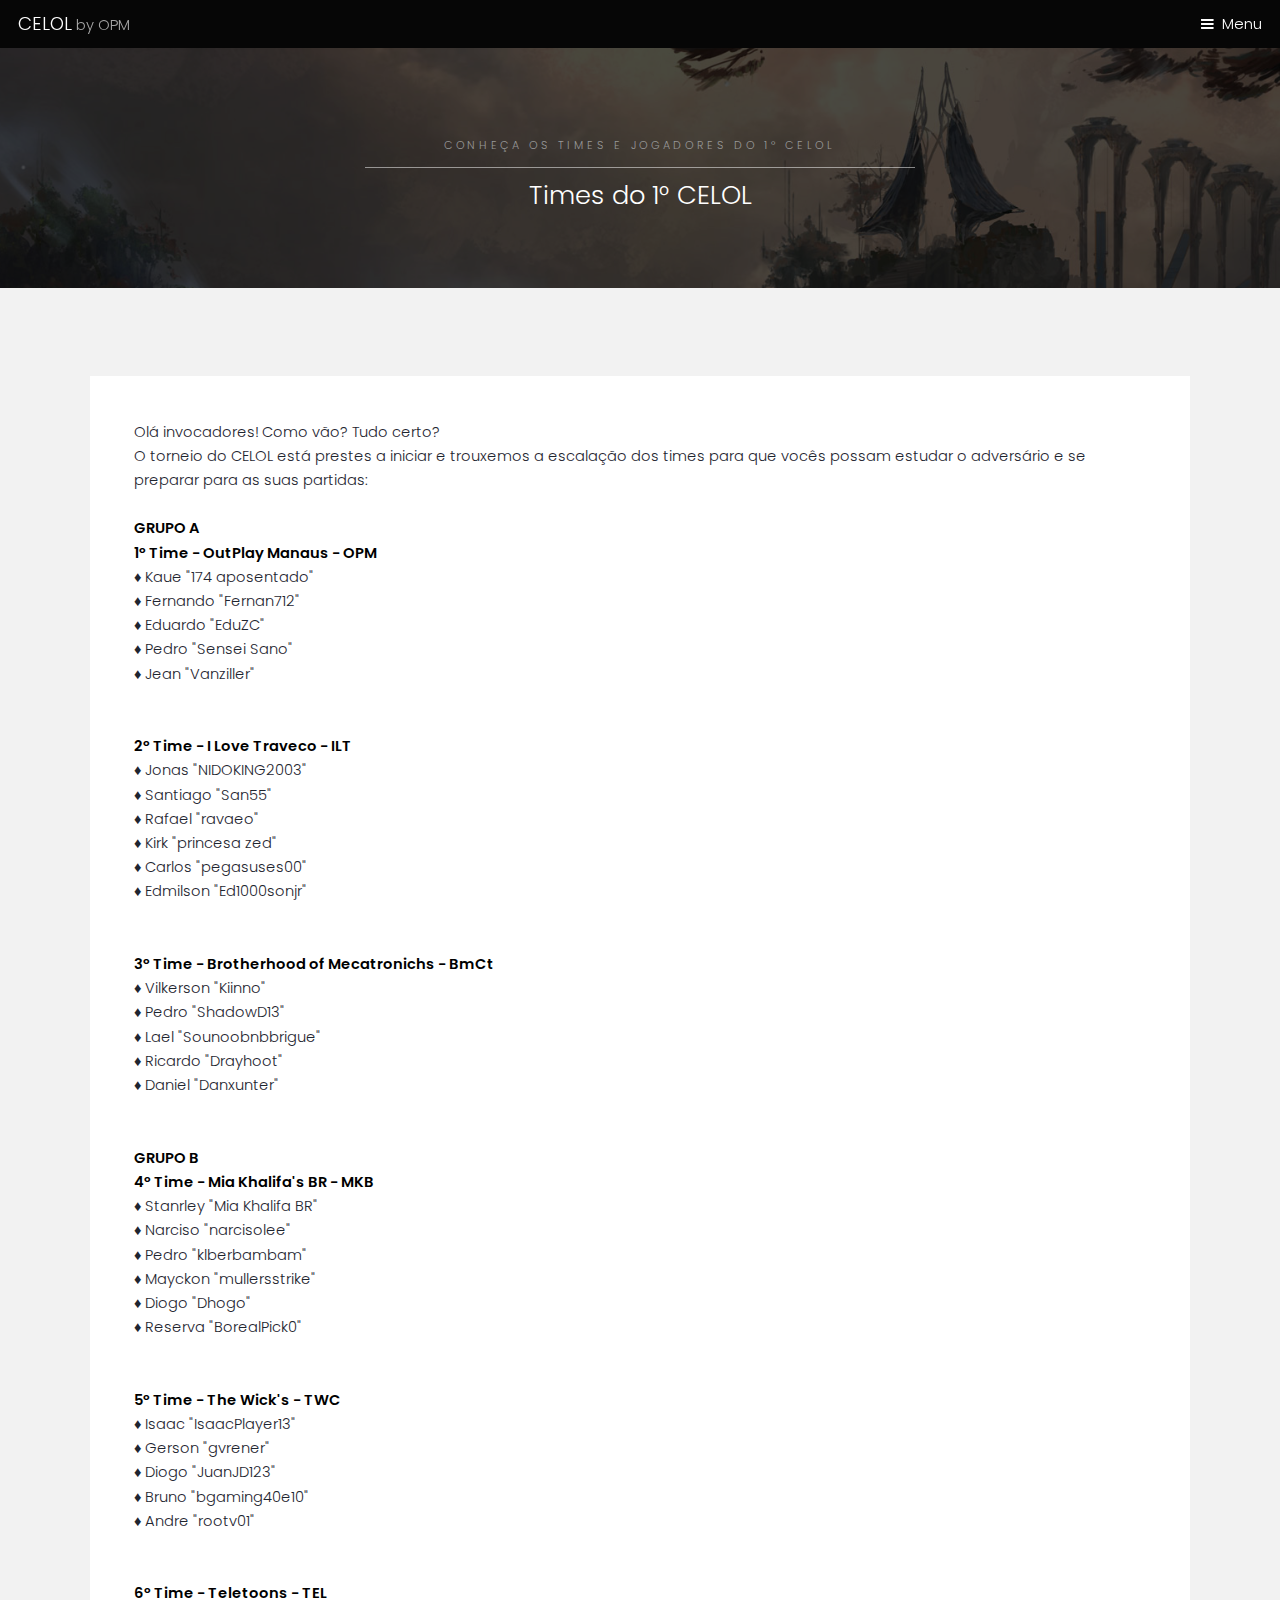
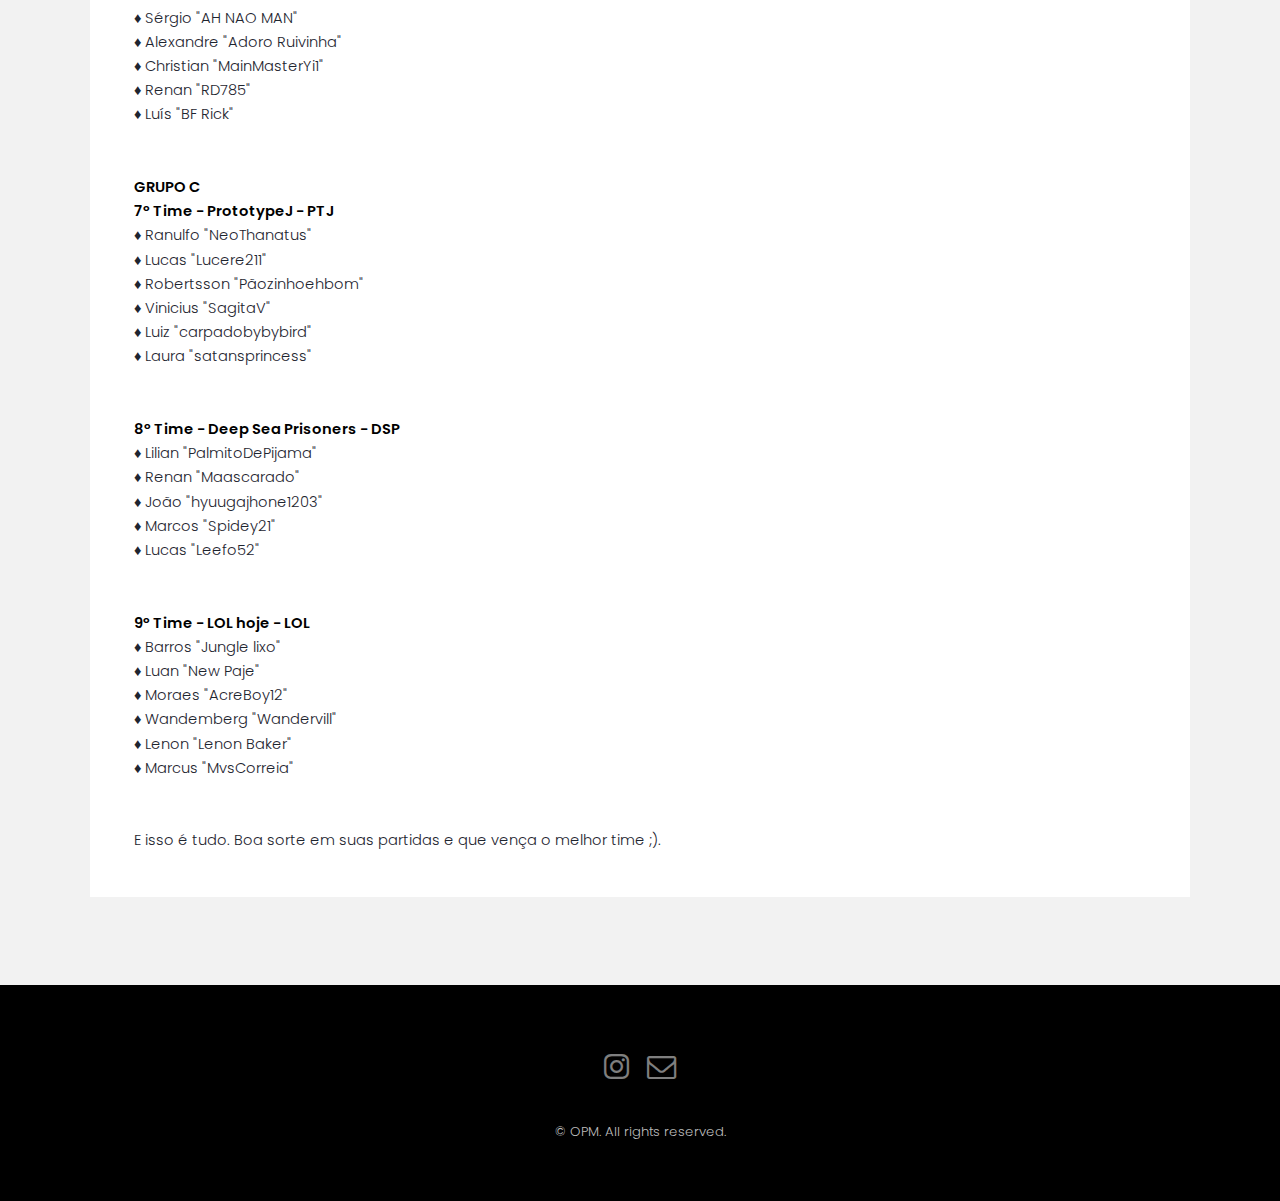
<file: times.html>
<!DOCTYPE HTML>

<html>
	<head>
		<title>Times do 1° CELOL</title>
		<meta charset="utf-8" />
		<meta name="viewport" content="width=device-width, initial-scale=1" />
		<link rel="stylesheet" href="assets/css/main.css" />
	</head>
	<link rel="shortcut icon" href="images/favicon.png" />
	<body class="subpage">

		<!-- Header -->
			<header id="header">
				<div class="logo"><a href=https://opmteam.github.io/celol/>CELOL</span></a> by OPM</div>
				<a href="#menu">Menu</a>
			</header>

		<!-- Nav -->
			<nav id="menu">
				<ul class="links">
					<li><a href=https://opmteam.github.io/celol/>Início</a></li>
					<li><a href="https://drive.google.com/file/d/18J1Htw4wTPTEnsPR4rt7kKB0CEvgw8QU/view?usp=sharing">Regulamento</a></li>
				<li><a href="2celol_grup.html">Fase de Pontos - 2° CELOL</a></li>
					<li><a href="2celol.html">2° CELOL</a></li>
					
				</ul>
			</nav>

		<!-- One -->
			<section id="One" class="wrapper style3">
				<div class="inner">
					<header class="align-center">
						<p>Conheça os times e jogadores do 1° CELOL</p>
						<h2>Times do 1° CELOL</h2>
					</header>
				</div>
			</section>

		<!-- Two -->
			<section id="two" class="wrapper style2">
				<div class="inner">
					<div class="box">
						<div class="content">
							<p>Olá invocadores! Como vão? Tudo certo?<br>
							O torneio do CELOL está prestes a iniciar e trouxemos a escalação dos times para que vocês possam estudar o adversário e se preparar para as suas partidas:<br><br>
							
							<b style="font-color:#3463af">GRUPO A</b><br>
							<b>1º Time - OutPlay Manaus - OPM</b><br>
							&diams; Kaue "174 aposentado"<br>
							&diams; Fernando "Fernan712"<br>
							&diams; Eduardo "EduZC"<br>
							&diams; Pedro "Sensei Sano"<br>
							&diams; Jean "Vanziller"<br>
							<br>
							<br>
							<b>2º Time - I Love Traveco - ILT</b><br>
							&diams; Jonas "NIDOKING2003"<br>
							&diams; Santiago "San55"<br>
							&diams; Rafael "ravaeo"<br>
							&diams; Kirk "princesa zed"<br>
							&diams; Carlos "pegasuses00"<br>
							&diams; Edmilson "Ed1000sonjr"<br>
							<br>
							<br>
							<b>3º Time - Brotherhood of Mecatronichs - BmCt</b><br>
							&diams; Vilkerson "Kiinno"<br>
							&diams; Pedro "ShadowD13"<br>
							&diams; Lael "Sounoobnbbrigue"<br>
							&diams; Ricardo "Drayhoot"<br>
							&diams; Daniel "Danxunter"<br>
							<br>
							<br>	
							<b style="font-color:#3463af">GRUPO B</b><br>
							<b>4º Time - Mia Khalifa's BR - MKB</b><br>
							&diams; Stanrley "Mia Khalifa BR"<br>
							&diams; Narciso "narcisolee"<br>
							&diams; Pedro "klberbambam"<br>
							&diams; Mayckon "mullersstrike"<br>
							&diams; Diogo "Dhogo"<br>
							&diams; Reserva "BorealPick0"<br>
							<br>
							<br>
							<b>5º Time - The Wick's - TWC</b><br>
							&diams; Isaac "IsaacPlayer13"<br>
							&diams; Gerson "gvrener"<br>
							&diams; Diogo "JuanJD123"<br> 
							&diams; Bruno "bgaming40e10"<br>
							&diams; Andre "rootv01"<br>
							<br>
							<br>
							<b>6º Time - Teletoons - TEL</b><br> 
							&diams; Sérgio "AH NAO MAN"<br>
							&diams; Alexandre "Adoro Ruivinha"<br>
							&diams; Christian "MainMasterYi1"<br>
							&diams; Renan "RD785"<br>
							&diams; Luís "BF Rick"<br>
							<br>
							<br>
							
							<b style="font-color:#3463af">GRUPO C</b><br>
							<b>7º Time - PrototypeJ - PTJ</b><br>
							&diams; Ranulfo "NeoThanatus"<br>
							&diams; Lucas "Lucere211"<br>
							&diams; Robertsson "Pãozinhoehbom"<br>
							&diams; Vinicius "SagitaV"<br>
							&diams; Luiz "carpadobybybird"<br>
							&diams; Laura "satansprincess"<br>
							<br>
							<br>
							<b>8º Time - Deep Sea Prisoners - DSP</b><br>
							&diams; Lilian "PalmitoDePijama"<br>
							&diams; Renan "Maascarado"<br>
							&diams; João "hyuugajhone1203"<br>
							&diams; Marcos "Spidey21"<br>
							&diams; Lucas "Leefo52"<br>
							<br>
							<br>
							<b>9º Time - LOL hoje - LOL</b><br>
							&diams; Barros "Jungle lixo"<br>
							&diams; Luan "New Paje"<br>
							&diams; Moraes "AcreBoy12"<br>
							&diams; Wandemberg "Wandervill"<br>
							&diams; Lenon "Lenon Baker"<br>
							&diams; Marcus "MvsCorreia"<br>
							<br>
							<br>
							
							
							E isso é tudo. Boa sorte em suas partidas e que vença o melhor time ;).
						</div>
					</div>
				</div>
			</section>

		<!-- Footer -->
			<footer id="footer">
				<div class="container">
					<ul class="icons">
						<li><a href="https://www.instagram.com/celol_2019/" class="icon fa-instagram"><span class="label">Instagram</span></a></li>
						<li><a href="mailto: omp.inc19@gmail.com" class="icon fa-envelope-o"><span class="label">Email</span></a></li>
					</ul>
				</div>
				<div class="copyright">
					&copy; OPM. All rights reserved.
				</div>
			</footer>


		<!-- Scripts -->
			<script src="assets/js/jquery.min.js"></script>
			<script src="assets/js/jquery.scrollex.min.js"></script>
			<script src="assets/js/skel.min.js"></script>
			<script src="assets/js/util.js"></script>
			<script src="assets/js/main.js"></script>

	</body>
</html>
</file>
<file: assets/css/main.css>
@charset "UTF-8";
@import url(font-awesome.min.css);
@import url("https://fonts.googleapis.com/css?family=Poppins:300,400,500,600,700");

/*
	Hielo by TEMPLATED
	templated.co @templatedco
	Released for free under the Creative Commons Attribution 3.0 license (templated.co/license)
*/

/* Reset */

	html, body, div, span, applet, object, iframe, h1, h2, h3, h4, h5, h6, p, blockquote, pre, a, abbr, acronym, address, big, cite, code, del, dfn, em, img, ins, kbd, q, s, samp, small, strike, strong, sub, sup, tt, var, b, u, i, center, dl, dt, dd, ol, ul, li, fieldset, form, label, legend, table, caption, tbody, tfoot, thead, tr, th, td, article, aside, canvas, details, embed, figure, figcaption, footer, header, hgroup, menu, nav, output, ruby, section, summary, time, mark, audio, video {
		margin: 0;
		padding: 0;
		border: 0;
		font-size: 100%;
		font: inherit;
		vertical-align: baseline;
	}

	p.um{
		margin: 0;
		padding: 0;
		border: 0;
		font-size: 80%;
		font: inherit;
		vertical-align: baseline;
		font-color:white;
	}

	article, aside, details, figcaption, figure, footer, header, hgroup, menu, nav, section {
		display: block;
	}

	body {
		line-height: 1;
	}

	ol, ul {
		list-style: none;
	}

	blockquote, q {
		quotes: none;
	}

	blockquote:before, blockquote:after, q:before, q:after {
		content: '';
		content: none;
	}

	table {
		border-collapse: collapse;
		border-spacing: 0;
	}

	body {
		-webkit-text-size-adjust: none;
	}

/* Box Model */

	*, *:before, *:after {
		-moz-box-sizing: border-box;
		-webkit-box-sizing: border-box;
		box-sizing: border-box;
	}

/* Containers */

	.container {
		margin-left: auto;
		margin-right: auto;
	}

	.container.\31 25\25 {
		width: 100%;
		max-width: 100rem;
		min-width: 80rem;
	}

	.container.\37 5\25 {
		width: 60rem;
	}

	.container.\35 0\25 {
		width: 40rem;
	}

	.container.\32 5\25 {
		width: 20rem;
	}

	.container {
		width: 80rem;
	}

	@media screen and (max-width: 1680px) {

		.container.\31 25\25 {
			width: 100%;
			max-width: 100rem;
			min-width: 80rem;
		}

		.container.\37 5\25 {
			width: 60rem;
		}

		.container.\35 0\25 {
			width: 40rem;
		}

		.container.\32 5\25 {
			width: 20rem;
		}

		.container {
			width: 80rem;
		}

	}

	@media screen and (max-width: 1280px) {

		.container.\31 25\25 {
			width: 100%;
			max-width: 81.25rem;
			min-width: 65rem;
		}

		.container.\37 5\25 {
			width: 48.75rem;
		}

		.container.\35 0\25 {
			width: 32.5rem;
		}

		.container.\32 5\25 {
			width: 16.25rem;
		}

		.container {
			width: 65rem;
		}

	}

	@media screen and (max-width: 980px) {

		.container.\31 25\25 {
			width: 100%;
			max-width: 112.5%;
			min-width: 90%;
		}

		.container.\37 5\25 {
			width: 67.5%;
		}

		.container.\35 0\25 {
			width: 45%;
		}

		.container.\32 5\25 {
			width: 22.5%;
		}

		.container {
			width: 90%;
		}

	}

	@media screen and (max-width: 736px) {

		.container.\31 25\25 {
			width: 100%;
			max-width: 112.5%;
			min-width: 90%;
		}

		.container.\37 5\25 {
			width: 67.5%;
		}

		.container.\35 0\25 {
			width: 45%;
		}

		.container.\32 5\25 {
			width: 22.5%;
		}

		.container {
			width: 90% !important;
		}

	}

	@media screen and (max-width: 480px) {

		.container.\31 25\25 {
			width: 100%;
			max-width: 112.5%;
			min-width: 90%;
		}

		.container.\37 5\25 {
			width: 67.5%;
		}

		.container.\35 0\25 {
			width: 45%;
		}

		.container.\32 5\25 {
			width: 22.5%;
		}

		.container {
			width: 90% !important;
		}

	}

/* Grid */

	.row {
		border-bottom: solid 1px transparent;
		-moz-box-sizing: border-box;
		-webkit-box-sizing: border-box;
		box-sizing: border-box;
	}

	.row > * {
		float: left;
		-moz-box-sizing: border-box;
		-webkit-box-sizing: border-box;
		box-sizing: border-box;
	}

	.row:after, .row:before {
		content: '';
		display: block;
		clear: both;
		height: 0;
	}

	.row.uniform > * > :first-child {
		margin-top: 0;
	}

	.row.uniform > * > :last-child {
		margin-bottom: 0;
	}

	.row.\30 \25 > * {
		padding: 0 0 0 0rem;
	}

	.row.\30 \25 {
		margin: 0 0 -1px 0rem;
	}

	.row.uniform.\30 \25 > * {
		padding: 0rem 0 0 0rem;
	}

	.row.uniform.\30 \25 {
		margin: 0rem 0 -1px 0rem;
	}

	.row > * {
		padding: 0 0 0 2rem;
	}

	.row {
		margin: 0 0 -1px -2rem;
	}

	.row.uniform > * {
		padding: 2rem 0 0 2rem;
	}

	.row.uniform {
		margin: -2rem 0 -1px -2rem;
	}

	.row.\32 00\25 > * {
		padding: 0 0 0 4rem;
	}

	.row.\32 00\25 {
		margin: 0 0 -1px -4rem;
	}

	.row.uniform.\32 00\25 > * {
		padding: 4rem 0 0 4rem;
	}

	.row.uniform.\32 00\25 {
		margin: -4rem 0 -1px -4rem;
	}

	.row.\31 50\25 > * {
		padding: 0 0 0 3rem;
	}

	.row.\31 50\25 {
		margin: 0 0 -1px -3rem;
	}

	.row.uniform.\31 50\25 > * {
		padding: 3rem 0 0 3rem;
	}

	.row.uniform.\31 50\25 {
		margin: -3rem 0 -1px -3rem;
	}

	.row.\35 0\25 > * {
		padding: 0 0 0 1rem;
	}

	.row.\35 0\25 {
		margin: 0 0 -1px -1rem;
	}

	.row.uniform.\35 0\25 > * {
		padding: 1rem 0 0 1rem;
	}

	.row.uniform.\35 0\25 {
		margin: -1rem 0 -1px -1rem;
	}

	.row.\32 5\25 > * {
		padding: 0 0 0 0.5rem;
	}

	.row.\32 5\25 {
		margin: 0 0 -1px -0.5rem;
	}

	.row.uniform.\32 5\25 > * {
		padding: 0.5rem 0 0 0.5rem;
	}

	.row.uniform.\32 5\25 {
		margin: -0.5rem 0 -1px -0.5rem;
	}

	.\31 2u, .\31 2u\24 {
		width: 100%;
		clear: none;
		margin-left: 0;
	}

	.\31 1u, .\31 1u\24 {
		width: 91.6666666667%;
		clear: none;
		margin-left: 0;
	}

	.\31 0u, .\31 0u\24 {
		width: 83.3333333333%;
		clear: none;
		margin-left: 0;
	}

	.\39 u, .\39 u\24 {
		width: 75%;
		clear: none;
		margin-left: 0;
	}

	.\38 u, .\38 u\24 {
		width: 66.6666666667%;
		clear: none;
		margin-left: 0;
	}

	.\37 u, .\37 u\24 {
		width: 58.3333333333%;
		clear: none;
		margin-left: 0;
	}

	.\36 u, .\36 u\24 {
		width: 50%;
		clear: none;
		margin-left: 0;
	}

	.\35 u, .\35 u\24 {
		width: 41.6666666667%;
		clear: none;
		margin-left: 0;
	}

	.\34 u, .\34 u\24 {
		width: 33.3333333333%;
		clear: none;
		margin-left: 0;
	}

	.\33 u, .\33 u\24 {
		width: 25%;
		clear: none;
		margin-left: 0;
	}

	.\32 u, .\32 u\24 {
		width: 16.6666666667%;
		clear: none;
		margin-left: 0;
	}

	.\31 u, .\31 u\24 {
		width: 8.3333333333%;
		clear: none;
		margin-left: 0;
	}

	.\31 2u\24 + *,
	.\31 1u\24 + *,
	.\31 0u\24 + *,
	.\39 u\24 + *,
	.\38 u\24 + *,
	.\37 u\24 + *,
	.\36 u\24 + *,
	.\35 u\24 + *,
	.\34 u\24 + *,
	.\33 u\24 + *,
	.\32 u\24 + *,
	.\31 u\24 + * {
		clear: left;
	}

	.\-11u {
		margin-left: 91.66667%;
	}

	.\-10u {
		margin-left: 83.33333%;
	}

	.\-9u {
		margin-left: 75%;
	}

	.\-8u {
		margin-left: 66.66667%;
	}

	.\-7u {
		margin-left: 58.33333%;
	}

	.\-6u {
		margin-left: 50%;
	}

	.\-5u {
		margin-left: 41.66667%;
	}

	.\-4u {
		margin-left: 33.33333%;
	}

	.\-3u {
		margin-left: 25%;
	}

	.\-2u {
		margin-left: 16.66667%;
	}

	.\-1u {
		margin-left: 8.33333%;
	}

	@media screen and (max-width: 1680px) {

		.row > * {
			padding: 0 0 0 2rem;
		}

		.row {
			margin: 0 0 -1px -2rem;
		}

		.row.uniform > * {
			padding: 2rem 0 0 2rem;
		}

		.row.uniform {
			margin: -2rem 0 -1px -2rem;
		}

		.row.\32 00\25 > * {
			padding: 0 0 0 4rem;
		}

		.row.\32 00\25 {
			margin: 0 0 -1px -4rem;
		}

		.row.uniform.\32 00\25 > * {
			padding: 4rem 0 0 4rem;
		}

		.row.uniform.\32 00\25 {
			margin: -4rem 0 -1px -4rem;
		}

		.row.\31 50\25 > * {
			padding: 0 0 0 3rem;
		}

		.row.\31 50\25 {
			margin: 0 0 -1px -3rem;
		}

		.row.uniform.\31 50\25 > * {
			padding: 3rem 0 0 3rem;
		}

		.row.uniform.\31 50\25 {
			margin: -3rem 0 -1px -3rem;
		}

		.row.\35 0\25 > * {
			padding: 0 0 0 1rem;
		}

		.row.\35 0\25 {
			margin: 0 0 -1px -1rem;
		}

		.row.uniform.\35 0\25 > * {
			padding: 1rem 0 0 1rem;
		}

		.row.uniform.\35 0\25 {
			margin: -1rem 0 -1px -1rem;
		}

		.row.\32 5\25 > * {
			padding: 0 0 0 0.5rem;
		}

		.row.\32 5\25 {
			margin: 0 0 -1px -0.5rem;
		}

		.row.uniform.\32 5\25 > * {
			padding: 0.5rem 0 0 0.5rem;
		}

		.row.uniform.\32 5\25 {
			margin: -0.5rem 0 -1px -0.5rem;
		}

		.\31 2u\28xlarge\29, .\31 2u\24\28xlarge\29 {
			width: 100%;
			clear: none;
			margin-left: 0;
		}

		.\31 1u\28xlarge\29, .\31 1u\24\28xlarge\29 {
			width: 91.6666666667%;
			clear: none;
			margin-left: 0;
		}

		.\31 0u\28xlarge\29, .\31 0u\24\28xlarge\29 {
			width: 83.3333333333%;
			clear: none;
			margin-left: 0;
		}

		.\39 u\28xlarge\29, .\39 u\24\28xlarge\29 {
			width: 75%;
			clear: none;
			margin-left: 0;
		}

		.\38 u\28xlarge\29, .\38 u\24\28xlarge\29 {
			width: 66.6666666667%;
			clear: none;
			margin-left: 0;
		}

		.\37 u\28xlarge\29, .\37 u\24\28xlarge\29 {
			width: 58.3333333333%;
			clear: none;
			margin-left: 0;
		}

		.\36 u\28xlarge\29, .\36 u\24\28xlarge\29 {
			width: 50%;
			clear: none;
			margin-left: 0;
		}

		.\35 u\28xlarge\29, .\35 u\24\28xlarge\29 {
			width: 41.6666666667%;
			clear: none;
			margin-left: 0;
		}

		.\34 u\28xlarge\29, .\34 u\24\28xlarge\29 {
			width: 33.3333333333%;
			clear: none;
			margin-left: 0;
		}

		.\33 u\28xlarge\29, .\33 u\24\28xlarge\29 {
			width: 25%;
			clear: none;
			margin-left: 0;
		}

		.\32 u\28xlarge\29, .\32 u\24\28xlarge\29 {
			width: 16.6666666667%;
			clear: none;
			margin-left: 0;
		}

		.\31 u\28xlarge\29, .\31 u\24\28xlarge\29 {
			width: 8.3333333333%;
			clear: none;
			margin-left: 0;
		}

		.\31 2u\24\28xlarge\29 + *,
		.\31 1u\24\28xlarge\29 + *,
		.\31 0u\24\28xlarge\29 + *,
		.\39 u\24\28xlarge\29 + *,
		.\38 u\24\28xlarge\29 + *,
		.\37 u\24\28xlarge\29 + *,
		.\36 u\24\28xlarge\29 + *,
		.\35 u\24\28xlarge\29 + *,
		.\34 u\24\28xlarge\29 + *,
		.\33 u\24\28xlarge\29 + *,
		.\32 u\24\28xlarge\29 + *,
		.\31 u\24\28xlarge\29 + * {
			clear: left;
		}

		.\-11u\28xlarge\29 {
			margin-left: 91.66667%;
		}

		.\-10u\28xlarge\29 {
			margin-left: 83.33333%;
		}

		.\-9u\28xlarge\29 {
			margin-left: 75%;
		}

		.\-8u\28xlarge\29 {
			margin-left: 66.66667%;
		}

		.\-7u\28xlarge\29 {
			margin-left: 58.33333%;
		}

		.\-6u\28xlarge\29 {
			margin-left: 50%;
		}

		.\-5u\28xlarge\29 {
			margin-left: 41.66667%;
		}

		.\-4u\28xlarge\29 {
			margin-left: 33.33333%;
		}

		.\-3u\28xlarge\29 {
			margin-left: 25%;
		}

		.\-2u\28xlarge\29 {
			margin-left: 16.66667%;
		}

		.\-1u\28xlarge\29 {
			margin-left: 8.33333%;
		}

	}

	@media screen and (max-width: 1280px) {

		.row > * {
			padding: 0 0 0 1.5rem;
		}

		.row {
			margin: 0 0 -1px -1.5rem;
		}

		.row.uniform > * {
			padding: 1.5rem 0 0 1.5rem;
		}

		.row.uniform {
			margin: -1.5rem 0 -1px -1.5rem;
		}

		.row.\32 00\25 > * {
			padding: 0 0 0 3rem;
		}

		.row.\32 00\25 {
			margin: 0 0 -1px -3rem;
		}

		.row.uniform.\32 00\25 > * {
			padding: 3rem 0 0 3rem;
		}

		.row.uniform.\32 00\25 {
			margin: -3rem 0 -1px -3rem;
		}

		.row.\31 50\25 > * {
			padding: 0 0 0 2.25rem;
		}

		.row.\31 50\25 {
			margin: 0 0 -1px -2.25rem;
		}

		.row.uniform.\31 50\25 > * {
			padding: 2.25rem 0 0 2.25rem;
		}

		.row.uniform.\31 50\25 {
			margin: -2.25rem 0 -1px -2.25rem;
		}

		.row.\35 0\25 > * {
			padding: 0 0 0 0.75rem;
		}

		.row.\35 0\25 {
			margin: 0 0 -1px -0.75rem;
		}

		.row.uniform.\35 0\25 > * {
			padding: 0.75rem 0 0 0.75rem;
		}

		.row.uniform.\35 0\25 {
			margin: -0.75rem 0 -1px -0.75rem;
		}

		.row.\32 5\25 > * {
			padding: 0 0 0 0.375rem;
		}

		.row.\32 5\25 {
			margin: 0 0 -1px -0.375rem;
		}

		.row.uniform.\32 5\25 > * {
			padding: 0.375rem 0 0 0.375rem;
		}

		.row.uniform.\32 5\25 {
			margin: -0.375rem 0 -1px -0.375rem;
		}

		.\31 2u\28large\29, .\31 2u\24\28large\29 {
			width: 100%;
			clear: none;
			margin-left: 0;
		}

		.\31 1u\28large\29, .\31 1u\24\28large\29 {
			width: 91.6666666667%;
			clear: none;
			margin-left: 0;
		}

		.\31 0u\28large\29, .\31 0u\24\28large\29 {
			width: 83.3333333333%;
			clear: none;
			margin-left: 0;
		}

		.\39 u\28large\29, .\39 u\24\28large\29 {
			width: 75%;
			clear: none;
			margin-left: 0;
		}

		.\38 u\28large\29, .\38 u\24\28large\29 {
			width: 66.6666666667%;
			clear: none;
			margin-left: 0;
		}

		.\37 u\28large\29, .\37 u\24\28large\29 {
			width: 58.3333333333%;
			clear: none;
			margin-left: 0;
		}

		.\36 u\28large\29, .\36 u\24\28large\29 {
			width: 50%;
			clear: none;
			margin-left: 0;
		}

		.\35 u\28large\29, .\35 u\24\28large\29 {
			width: 41.6666666667%;
			clear: none;
			margin-left: 0;
		}

		.\34 u\28large\29, .\34 u\24\28large\29 {
			width: 33.3333333333%;
			clear: none;
			margin-left: 0;
		}

		.\33 u\28large\29, .\33 u\24\28large\29 {
			width: 25%;
			clear: none;
			margin-left: 0;
		}

		.\32 u\28large\29, .\32 u\24\28large\29 {
			width: 16.6666666667%;
			clear: none;
			margin-left: 0;
		}

		.\31 u\28large\29, .\31 u\24\28large\29 {
			width: 8.3333333333%;
			clear: none;
			margin-left: 0;
		}

		.\31 2u\24\28large\29 + *,
		.\31 1u\24\28large\29 + *,
		.\31 0u\24\28large\29 + *,
		.\39 u\24\28large\29 + *,
		.\38 u\24\28large\29 + *,
		.\37 u\24\28large\29 + *,
		.\36 u\24\28large\29 + *,
		.\35 u\24\28large\29 + *,
		.\34 u\24\28large\29 + *,
		.\33 u\24\28large\29 + *,
		.\32 u\24\28large\29 + *,
		.\31 u\24\28large\29 + * {
			clear: left;
		}

		.\-11u\28large\29 {
			margin-left: 91.66667%;
		}

		.\-10u\28large\29 {
			margin-left: 83.33333%;
		}

		.\-9u\28large\29 {
			margin-left: 75%;
		}

		.\-8u\28large\29 {
			margin-left: 66.66667%;
		}

		.\-7u\28large\29 {
			margin-left: 58.33333%;
		}

		.\-6u\28large\29 {
			margin-left: 50%;
		}

		.\-5u\28large\29 {
			margin-left: 41.66667%;
		}

		.\-4u\28large\29 {
			margin-left: 33.33333%;
		}

		.\-3u\28large\29 {
			margin-left: 25%;
		}

		.\-2u\28large\29 {
			margin-left: 16.66667%;
		}

		.\-1u\28large\29 {
			margin-left: 8.33333%;
		}

	}

	@media screen and (max-width: 980px) {

		.row > * {
			padding: 0 0 0 1.5rem;
		}

		.row {
			margin: 0 0 -1px -1.5rem;
		}

		.row.uniform > * {
			padding: 1.5rem 0 0 1.5rem;
		}

		.row.uniform {
			margin: -1.5rem 0 -1px -1.5rem;
		}

		.row.\32 00\25 > * {
			padding: 0 0 0 3rem;
		}

		.row.\32 00\25 {
			margin: 0 0 -1px -3rem;
		}

		.row.uniform.\32 00\25 > * {
			padding: 3rem 0 0 3rem;
		}

		.row.uniform.\32 00\25 {
			margin: -3rem 0 -1px -3rem;
		}

		.row.\31 50\25 > * {
			padding: 0 0 0 2.25rem;
		}

		.row.\31 50\25 {
			margin: 0 0 -1px -2.25rem;
		}

		.row.uniform.\31 50\25 > * {
			padding: 2.25rem 0 0 2.25rem;
		}

		.row.uniform.\31 50\25 {
			margin: -2.25rem 0 -1px -2.25rem;
		}

		.row.\35 0\25 > * {
			padding: 0 0 0 0.75rem;
		}

		.row.\35 0\25 {
			margin: 0 0 -1px -0.75rem;
		}

		.row.uniform.\35 0\25 > * {
			padding: 0.75rem 0 0 0.75rem;
		}

		.row.uniform.\35 0\25 {
			margin: -0.75rem 0 -1px -0.75rem;
		}

		.row.\32 5\25 > * {
			padding: 0 0 0 0.375rem;
		}

		.row.\32 5\25 {
			margin: 0 0 -1px -0.375rem;
		}

		.row.uniform.\32 5\25 > * {
			padding: 0.375rem 0 0 0.375rem;
		}

		.row.uniform.\32 5\25 {
			margin: -0.375rem 0 -1px -0.375rem;
		}

		.\31 2u\28medium\29, .\31 2u\24\28medium\29 {
			width: 100%;
			clear: none;
			margin-left: 0;
		}

		.\31 1u\28medium\29, .\31 1u\24\28medium\29 {
			width: 91.6666666667%;
			clear: none;
			margin-left: 0;
		}

		.\31 0u\28medium\29, .\31 0u\24\28medium\29 {
			width: 83.3333333333%;
			clear: none;
			margin-left: 0;
		}

		.\39 u\28medium\29, .\39 u\24\28medium\29 {
			width: 75%;
			clear: none;
			margin-left: 0;
		}

		.\38 u\28medium\29, .\38 u\24\28medium\29 {
			width: 66.6666666667%;
			clear: none;
			margin-left: 0;
		}

		.\37 u\28medium\29, .\37 u\24\28medium\29 {
			width: 58.3333333333%;
			clear: none;
			margin-left: 0;
		}

		.\36 u\28medium\29, .\36 u\24\28medium\29 {
			width: 50%;
			clear: none;
			margin-left: 0;
		}

		.\35 u\28medium\29, .\35 u\24\28medium\29 {
			width: 41.6666666667%;
			clear: none;
			margin-left: 0;
		}

		.\34 u\28medium\29, .\34 u\24\28medium\29 {
			width: 33.3333333333%;
			clear: none;
			margin-left: 0;
		}

		.\33 u\28medium\29, .\33 u\24\28medium\29 {
			width: 25%;
			clear: none;
			margin-left: 0;
		}

		.\32 u\28medium\29, .\32 u\24\28medium\29 {
			width: 16.6666666667%;
			clear: none;
			margin-left: 0;
		}

		.\31 u\28medium\29, .\31 u\24\28medium\29 {
			width: 8.3333333333%;
			clear: none;
			margin-left: 0;
		}

		.\31 2u\24\28medium\29 + *,
		.\31 1u\24\28medium\29 + *,
		.\31 0u\24\28medium\29 + *,
		.\39 u\24\28medium\29 + *,
		.\38 u\24\28medium\29 + *,
		.\37 u\24\28medium\29 + *,
		.\36 u\24\28medium\29 + *,
		.\35 u\24\28medium\29 + *,
		.\34 u\24\28medium\29 + *,
		.\33 u\24\28medium\29 + *,
		.\32 u\24\28medium\29 + *,
		.\31 u\24\28medium\29 + * {
			clear: left;
		}

		.\-11u\28medium\29 {
			margin-left: 91.66667%;
		}

		.\-10u\28medium\29 {
			margin-left: 83.33333%;
		}

		.\-9u\28medium\29 {
			margin-left: 75%;
		}

		.\-8u\28medium\29 {
			margin-left: 66.66667%;
		}

		.\-7u\28medium\29 {
			margin-left: 58.33333%;
		}

		.\-6u\28medium\29 {
			margin-left: 50%;
		}

		.\-5u\28medium\29 {
			margin-left: 41.66667%;
		}

		.\-4u\28medium\29 {
			margin-left: 33.33333%;
		}

		.\-3u\28medium\29 {
			margin-left: 25%;
		}

		.\-2u\28medium\29 {
			margin-left: 16.66667%;
		}

		.\-1u\28medium\29 {
			margin-left: 8.33333%;
		}

	}

	@media screen and (max-width: 736px) {

		.row > * {
			padding: 0 0 0 1.25rem;
		}

		.row {
			margin: 0 0 -1px -1.25rem;
		}

		.row.uniform > * {
			padding: 1.25rem 0 0 1.25rem;
		}

		.row.uniform {
			margin: -1.25rem 0 -1px -1.25rem;
		}

		.row.\32 00\25 > * {
			padding: 0 0 0 2.5rem;
		}

		.row.\32 00\25 {
			margin: 0 0 -1px -2.5rem;
		}

		.row.uniform.\32 00\25 > * {
			padding: 2.5rem 0 0 2.5rem;
		}

		.row.uniform.\32 00\25 {
			margin: -2.5rem 0 -1px -2.5rem;
		}

		.row.\31 50\25 > * {
			padding: 0 0 0 1.875rem;
		}

		.row.\31 50\25 {
			margin: 0 0 -1px -1.875rem;
		}

		.row.uniform.\31 50\25 > * {
			padding: 1.875rem 0 0 1.875rem;
		}

		.row.uniform.\31 50\25 {
			margin: -1.875rem 0 -1px -1.875rem;
		}

		.row.\35 0\25 > * {
			padding: 0 0 0 0.625rem;
		}

		.row.\35 0\25 {
			margin: 0 0 -1px -0.625rem;
		}

		.row.uniform.\35 0\25 > * {
			padding: 0.625rem 0 0 0.625rem;
		}

		.row.uniform.\35 0\25 {
			margin: -0.625rem 0 -1px -0.625rem;
		}

		.row.\32 5\25 > * {
			padding: 0 0 0 0.3125rem;
		}

		.row.\32 5\25 {
			margin: 0 0 -1px -0.3125rem;
		}

		.row.uniform.\32 5\25 > * {
			padding: 0.3125rem 0 0 0.3125rem;
		}

		.row.uniform.\32 5\25 {
			margin: -0.3125rem 0 -1px -0.3125rem;
		}

		.\31 2u\28small\29, .\31 2u\24\28small\29 {
			width: 100%;
			clear: none;
			margin-left: 0;
		}

		.\31 1u\28small\29, .\31 1u\24\28small\29 {
			width: 91.6666666667%;
			clear: none;
			margin-left: 0;
		}

		.\31 0u\28small\29, .\31 0u\24\28small\29 {
			width: 83.3333333333%;
			clear: none;
			margin-left: 0;
		}

		.\39 u\28small\29, .\39 u\24\28small\29 {
			width: 75%;
			clear: none;
			margin-left: 0;
		}

		.\38 u\28small\29, .\38 u\24\28small\29 {
			width: 66.6666666667%;
			clear: none;
			margin-left: 0;
		}

		.\37 u\28small\29, .\37 u\24\28small\29 {
			width: 58.3333333333%;
			clear: none;
			margin-left: 0;
		}

		.\36 u\28small\29, .\36 u\24\28small\29 {
			width: 50%;
			clear: none;
			margin-left: 0;
		}

		.\35 u\28small\29, .\35 u\24\28small\29 {
			width: 41.6666666667%;
			clear: none;
			margin-left: 0;
		}

		.\34 u\28small\29, .\34 u\24\28small\29 {
			width: 33.3333333333%;
			clear: none;
			margin-left: 0;
		}

		.\33 u\28small\29, .\33 u\24\28small\29 {
			width: 25%;
			clear: none;
			margin-left: 0;
		}

		.\32 u\28small\29, .\32 u\24\28small\29 {
			width: 16.6666666667%;
			clear: none;
			margin-left: 0;
		}

		.\31 u\28small\29, .\31 u\24\28small\29 {
			width: 8.3333333333%;
			clear: none;
			margin-left: 0;
		}

		.\31 2u\24\28small\29 + *,
		.\31 1u\24\28small\29 + *,
		.\31 0u\24\28small\29 + *,
		.\39 u\24\28small\29 + *,
		.\38 u\24\28small\29 + *,
		.\37 u\24\28small\29 + *,
		.\36 u\24\28small\29 + *,
		.\35 u\24\28small\29 + *,
		.\34 u\24\28small\29 + *,
		.\33 u\24\28small\29 + *,
		.\32 u\24\28small\29 + *,
		.\31 u\24\28small\29 + * {
			clear: left;
		}

		.\-11u\28small\29 {
			margin-left: 91.66667%;
		}

		.\-10u\28small\29 {
			margin-left: 83.33333%;
		}

		.\-9u\28small\29 {
			margin-left: 75%;
		}

		.\-8u\28small\29 {
			margin-left: 66.66667%;
		}

		.\-7u\28small\29 {
			margin-left: 58.33333%;
		}

		.\-6u\28small\29 {
			margin-left: 50%;
		}

		.\-5u\28small\29 {
			margin-left: 41.66667%;
		}

		.\-4u\28small\29 {
			margin-left: 33.33333%;
		}

		.\-3u\28small\29 {
			margin-left: 25%;
		}

		.\-2u\28small\29 {
			margin-left: 16.66667%;
		}

		.\-1u\28small\29 {
			margin-left: 8.33333%;
		}

	}

	@media screen and (max-width: 480px) {

		.row > * {
			padding: 0 0 0 1.25rem;
		}

		.row {
			margin: 0 0 -1px -1.25rem;
		}

		.row.uniform > * {
			padding: 1.25rem 0 0 1.25rem;
		}

		.row.uniform {
			margin: -1.25rem 0 -1px -1.25rem;
		}

		.row.\32 00\25 > * {
			padding: 0 0 0 2.5rem;
		}

		.row.\32 00\25 {
			margin: 0 0 -1px -2.5rem;
		}

		.row.uniform.\32 00\25 > * {
			padding: 2.5rem 0 0 2.5rem;
		}

		.row.uniform.\32 00\25 {
			margin: -2.5rem 0 -1px -2.5rem;
		}

		.row.\31 50\25 > * {
			padding: 0 0 0 1.875rem;
		}

		.row.\31 50\25 {
			margin: 0 0 -1px -1.875rem;
		}

		.row.uniform.\31 50\25 > * {
			padding: 1.875rem 0 0 1.875rem;
		}

		.row.uniform.\31 50\25 {
			margin: -1.875rem 0 -1px -1.875rem;
		}

		.row.\35 0\25 > * {
			padding: 0 0 0 0.625rem;
		}

		.row.\35 0\25 {
			margin: 0 0 -1px -0.625rem;
		}

		.row.uniform.\35 0\25 > * {
			padding: 0.625rem 0 0 0.625rem;
		}

		.row.uniform.\35 0\25 {
			margin: -0.625rem 0 -1px -0.625rem;
		}

		.row.\32 5\25 > * {
			padding: 0 0 0 0.3125rem;
		}

		.row.\32 5\25 {
			margin: 0 0 -1px -0.3125rem;
		}

		.row.uniform.\32 5\25 > * {
			padding: 0.3125rem 0 0 0.3125rem;
		}

		.row.uniform.\32 5\25 {
			margin: -0.3125rem 0 -1px -0.3125rem;
		}

		.\31 2u\28xsmall\29, .\31 2u\24\28xsmall\29 {
			width: 100%;
			clear: none;
			margin-left: 0;
		}

		.\31 1u\28xsmall\29, .\31 1u\24\28xsmall\29 {
			width: 91.6666666667%;
			clear: none;
			margin-left: 0;
		}

		.\31 0u\28xsmall\29, .\31 0u\24\28xsmall\29 {
			width: 83.3333333333%;
			clear: none;
			margin-left: 0;
		}

		.\39 u\28xsmall\29, .\39 u\24\28xsmall\29 {
			width: 75%;
			clear: none;
			margin-left: 0;
		}

		.\38 u\28xsmall\29, .\38 u\24\28xsmall\29 {
			width: 66.6666666667%;
			clear: none;
			margin-left: 0;
		}

		.\37 u\28xsmall\29, .\37 u\24\28xsmall\29 {
			width: 58.3333333333%;
			clear: none;
			margin-left: 0;
		}

		.\36 u\28xsmall\29, .\36 u\24\28xsmall\29 {
			width: 50%;
			clear: none;
			margin-left: 0;
		}

		.\35 u\28xsmall\29, .\35 u\24\28xsmall\29 {
			width: 41.6666666667%;
			clear: none;
			margin-left: 0;
		}

		.\34 u\28xsmall\29, .\34 u\24\28xsmall\29 {
			width: 33.3333333333%;
			clear: none;
			margin-left: 0;
		}

		.\33 u\28xsmall\29, .\33 u\24\28xsmall\29 {
			width: 25%;
			clear: none;
			margin-left: 0;
		}

		.\32 u\28xsmall\29, .\32 u\24\28xsmall\29 {
			width: 16.6666666667%;
			clear: none;
			margin-left: 0;
		}

		.\31 u\28xsmall\29, .\31 u\24\28xsmall\29 {
			width: 8.3333333333%;
			clear: none;
			margin-left: 0;
		}

		.\31 2u\24\28xsmall\29 + *,
		.\31 1u\24\28xsmall\29 + *,
		.\31 0u\24\28xsmall\29 + *,
		.\39 u\24\28xsmall\29 + *,
		.\38 u\24\28xsmall\29 + *,
		.\37 u\24\28xsmall\29 + *,
		.\36 u\24\28xsmall\29 + *,
		.\35 u\24\28xsmall\29 + *,
		.\34 u\24\28xsmall\29 + *,
		.\33 u\24\28xsmall\29 + *,
		.\32 u\24\28xsmall\29 + *,
		.\31 u\24\28xsmall\29 + * {
			clear: left;
		}

		.\-11u\28xsmall\29 {
			margin-left: 91.66667%;
		}

		.\-10u\28xsmall\29 {
			margin-left: 83.33333%;
		}

		.\-9u\28xsmall\29 {
			margin-left: 75%;
		}

		.\-8u\28xsmall\29 {
			margin-left: 66.66667%;
		}

		.\-7u\28xsmall\29 {
			margin-left: 58.33333%;
		}

		.\-6u\28xsmall\29 {
			margin-left: 50%;
		}

		.\-5u\28xsmall\29 {
			margin-left: 41.66667%;
		}

		.\-4u\28xsmall\29 {
			margin-left: 33.33333%;
		}

		.\-3u\28xsmall\29 {
			margin-left: 25%;
		}

		.\-2u\28xsmall\29 {
			margin-left: 16.66667%;
		}

		.\-1u\28xsmall\29 {
			margin-left: 8.33333%;
		}

	}

/* Basic */

	@-ms-viewport {
		width: device-width;
	}

	body {
		-ms-overflow-style: scrollbar;
	}

	@media screen and (max-width: 480px) {

		html, body {
			min-width: 320px;
		}

	}

	body {
		background: #fff;
	}

		body.is-loading *, body.is-loading *:before, body.is-loading *:after {
			-moz-animation: none !important;
			-webkit-animation: none !important;
			-ms-animation: none !important;
			animation: none !important;
			-moz-transition: none !important;
			-webkit-transition: none !important;
			-ms-transition: none !important;
			transition: none !important;
		}

/* Type */

	html {
		font-size: 13pt;
	}

		@media screen and (max-width: 1680px) {

			html {
				font-size: 11pt;
			}

		}

		@media screen and (max-width: 1280px) {

			html {
				font-size: 11pt;
			}

		}

		@media screen and (max-width: 980px) {

			html {
				font-size: 12pt;
			}

		}

		@media screen and (max-width: 736px) {

			html {
				font-size: 12pt;
			}

		}

		@media screen and (max-width: 480px) {

			html {
				font-size: 12pt;
			}

		}

	body {
		background-color: #fff;
		color: #444;
	}

	body, input, select, textarea {
		font-family: "Poppins", sans-serif;
		font-weight: 300;
		font-size: 1rem;
		line-height: 1.65;
	}

	a {
		text-decoration: underline;
	}

		a:hover {
			text-decoration: none;
		}

	strong, b {
		font-weight: 600;
	}

	em, i {
		font-style: italic;
	}

	p {
		margin: 0 0 2rem 0;
	}

		p.special {
			text-transform: uppercase;
			font-size: .75rem;
			font-weight: 300;
			margin: 0 0 .5rem 0;
			padding: 0 0 1rem 0;
			letter-spacing: .25rem;
		}

			p.special:after {
				content: '';
				position: absolute;
				margin: auto;
				right: 0;
				bottom: 0;
				left: 0;
				width: 50%;
				height: 1px;
				background-color: rgba(0, 0, 0, 0.125);
			}

	h1, h2, h3, h4, h5, h6 {
		font-weight: 300;
		line-height: 1.5;
		margin: 0 0 1rem 0;
	}

		h1 a, h2 a, h3 a, h4 a, h5 a, h6 a {
			color: inherit;
			text-decoration: none;
		}

	h2 {
		font-size: 1.75rem;
	}

	h3 {
		font-size: 1.35rem;
	}

	h4 {
		font-size: 1.1rem;
	}

	h5 {
		font-size: 0.9rem;
	}

	h6 {
		font-size: 0.7rem;
	}

	sub {
		font-size: 0.8rem;
		position: relative;
		top: 0.5rem;
	}

	sup {
		font-size: 0.8rem;
		position: relative;
		top: -0.5rem;
	}

	blockquote {
		border-left: solid 4px;
		font-style: italic;
		margin: 0 0 2rem 0;
		padding: 0.5rem 0 0.5rem 2rem;
	}

	code {
		border-radius: 2px;
		border: solid 1px;
		font-family: "Courier New", monospace;
		font-size: 0.9rem;
		margin: 0 0.25rem;
		padding: 0.25rem 0.65rem;
	}

	pre {
		-webkit-overflow-scrolling: touch;
		font-family: "Courier New", monospace;
		font-size: 0.9rem;
		margin: 0 0 2rem 0;
	}

		pre code {
			display: block;
			line-height: 1.75;
			padding: 1rem 1.5rem;
			overflow-x: auto;
		}

	hr {
		border: 0;
		border-bottom: solid 1px;
		margin: 2rem 0;
	}

		hr.major {
			margin: 3rem 0;
		}

	.align-left {
		text-align: left;
	}

	.align-center {
		text-align: center;
	}

	.align-right {
		text-align: right;
	}

	input, select, textarea {
		color: #555;
	}

	a {
		color: #8a4680;
	}

	strong, b {
		color: #555;
	}

	h1, h2, h3, h4, h5, h6 {
		color: #555;
	}

	blockquote {
		border-left-color: rgba(144, 144, 144, 0.25);
	}

	code {
		background: rgba(144, 144, 144, 0.075);
		border-color: rgba(144, 144, 144, 0.25);
	}

	hr {
		border-bottom-color: rgba(144, 144, 144, 0.25);
	}

/* Box */

	.box {
		margin-bottom: 2rem;
		background: #FFF;
	}

		.box .image.fit {
			margin: 0;
			border-radius: 0;
		}

			.box .image.fit img {
				border-radius: 0;
			}

		.box header h2 {
			margin-bottom: 2rem;
		}

		.box header p {
			text-transform: uppercase;
			font-size: .75rem;
			font-weight: 300;
			margin: 0 0 .25rem 0;
			padding: 0 0 .75rem 0;
			letter-spacing: .25rem;
		}

			.box header p:after {
				content: '';
				position: absolute;
				margin: auto;
				right: 0;
				bottom: 0;
				left: 0;
				width: 50%;
				height: 1px;
				background-color: rgba(0, 0, 0, 0.125);
			}

		.box .content {
			padding: 3rem;
		}

		.box > :last-child,
		.box > :last-child > :last-child,
		.box > :last-child > :last-child > :last-child {
			margin-bottom: 0;
		}

		.box.alt {
			border: 0;
			border-radius: 0;
			padding: 0;
		}

		@media screen and (max-width: 736px) {

			.box .content {
				padding: 2rem;
			}

		}

	.box {
		border-color: rgba(144, 144, 144, 0.25);
	}

/* Button */

	input[type="submit"],
	input[type="reset"],
	input[type="button"],
	button,
	.button {
		-moz-appearance: none;
		-webkit-appearance: none;
		-ms-appearance: none;
		appearance: none;
		-moz-transition: background-color 0.2s ease-in-out, color 0.2s ease-in-out;
		-webkit-transition: background-color 0.2s ease-in-out, color 0.2s ease-in-out;
		-ms-transition: background-color 0.2s ease-in-out, color 0.2s ease-in-out;
		transition: background-color 0.2s ease-in-out, color 0.2s ease-in-out;
		border-radius: 2px;
		border: 0;
		cursor: pointer;
		display: inline-block;
		font-weight: 300;
		height: 2.85rem;
		line-height: 2.95rem;
		padding: 0 1.5rem;
		text-align: center;
		text-decoration: none;
		text-transform: uppercase;
		white-space: nowrap;
	}

		input[type="submit"].icon,
		input[type="reset"].icon,
		input[type="button"].icon,
		button.icon,
		.button.icon {
			padding-left: 1.35rem;
		}

			input[type="submit"].icon:before,
			input[type="reset"].icon:before,
			input[type="button"].icon:before,
			button.icon:before,
			.button.icon:before {
				margin-right: 0.5rem;
			}

		input[type="submit"].fit,
		input[type="reset"].fit,
		input[type="button"].fit,
		button.fit,
		.button.fit {
			display: block;
			margin: 0 0 1rem 0;
			width: 100%;
		}

		input[type="submit"].small,
		input[type="reset"].small,
		input[type="button"].small,
		button.small,
		.button.small {
			font-size: 0.8rem;
		}

		input[type="submit"].big,
		input[type="reset"].big,
		input[type="button"].big,
		button.big,
		.button.big {
			font-size: 1.35rem;
		}

		input[type="submit"].disabled, input[type="submit"]:disabled,
		input[type="reset"].disabled,
		input[type="reset"]:disabled,
		input[type="button"].disabled,
		input[type="button"]:disabled,
		button.disabled,
		button:disabled,
		.button.disabled,
		.button:disabled {
			-moz-pointer-events: none;
			-webkit-pointer-events: none;
			-ms-pointer-events: none;
			pointer-events: none;
			opacity: 0.25;
		}

		@media screen and (max-width: 480px) {

			input[type="submit"],
			input[type="reset"],
			input[type="button"],
			button,
			.button {
				padding: 0;
				width: 100%;
			}

		}

	input[type="submit"],
	input[type="reset"],
	input[type="button"],
	button,
	.button {
		background-color: #f2f2f2;
		color: #000 !important;
	}

		input[type="submit"]:hover,
		input[type="reset"]:hover,
		input[type="button"]:hover,
		button:hover,
		.button:hover {
			background-color: white;
		}

		input[type="submit"]:active,
		input[type="reset"]:active,
		input[type="button"]:active,
		button:active,
		.button:active {
			background-color: #e5e5e5;
		}

		input[type="submit"].alt,
		input[type="reset"].alt,
		input[type="button"].alt,
		button.alt,
		.button.alt {
			background-color: transparent;
			box-shadow: inset 0 0 0 2px rgba(144, 144, 144, 0.25);
			color: #555 !important;
		}

			input[type="submit"].alt:hover,
			input[type="reset"].alt:hover,
			input[type="button"].alt:hover,
			button.alt:hover,
			.button.alt:hover {
				background-color: rgba(144, 144, 144, 0.075);
			}

			input[type="submit"].alt:active,
			input[type="reset"].alt:active,
			input[type="button"].alt:active,
			button.alt:active,
			.button.alt:active {
				background-color: rgba(144, 144, 144, 0.2);
			}

			input[type="submit"].alt.icon:before,
			input[type="reset"].alt.icon:before,
			input[type="button"].alt.icon:before,
			button.alt.icon:before,
			.button.alt.icon:before {
				color: #bbb;
			}

		input[type="submit"].special,
		input[type="reset"].special,
		input[type="button"].special,
		button.special,
		.button.special {
			background-color: #363135;
			color: #ffffff !important;
		}

			input[type="submit"].special:hover,
			input[type="reset"].special:hover,
			input[type="button"].special:hover,
			button.special:hover,
			.button.special:hover {
				background-color:#635e63;
			}

			input[type="submit"].special:active,
			input[type="reset"].special:active,
			input[type="button"].special:active,
			button.special:active,
			.button.special:active {
				background-color: #140d13;
			}

/* Form */

	form {
		margin: 0 0 2rem 0;
	}

	label {
		display: block;
		font-size: 0.9rem;
		font-weight: 700;
		margin: 0 0 1rem 0;
	}

	input[type="text"],
	input[type="password"],
	input[type="email"],
	select,
	textarea {
		-moz-appearance: none;
		-webkit-appearance: none;
		-ms-appearance: none;
		appearance: none;
		border-radius: 2px;
		border: none;
		border: solid 1px;
		color: inherit;
		display: block;
		outline: 0;
		padding: 0 1rem;
		text-decoration: none;
		width: 100%;
	}

		input[type="text"]:invalid,
		input[type="password"]:invalid,
		input[type="email"]:invalid,
		select:invalid,
		textarea:invalid {
			box-shadow: none;
		}

	.select-wrapper {
		text-decoration: none;
		display: block;
		position: relative;
	}

		.select-wrapper:before {
			-moz-osx-font-smoothing: grayscale;
			-webkit-font-smoothing: antialiased;
			font-family: FontAwesome;
			font-style: normal;
			font-weight: normal;
			text-transform: none !important;
		}

		.select-wrapper:before {
			content: '\f078';
			display: block;
			height: 2.75rem;
			line-height: 2.75rem;
			pointer-events: none;
			position: absolute;
			right: 0;
			text-align: center;
			top: 0;
			width: 2.75rem;
		}

		.select-wrapper select::-ms-expand {
			display: none;
		}

	input[type="text"],
	input[type="password"],
	input[type="email"],
	select {
		height: 2.75rem;
	}

	textarea {
		padding: 0.75rem 1rem;
	}

	input[type="checkbox"],
	input[type="radio"] {
		-moz-appearance: none;
		-webkit-appearance: none;
		-ms-appearance: none;
		appearance: none;
		display: block;
		float: left;
		margin-right: -2rem;
		opacity: 0;
		width: 1rem;
		z-index: -1;
	}

		input[type="checkbox"] + label,
		input[type="radio"] + label {
			text-decoration: none;
			cursor: pointer;
			display: inline-block;
			font-size: 1rem;
			font-weight: 400;
			padding-left: 2.4rem;
			padding-right: 0.75rem;
			position: relative;
		}

			input[type="checkbox"] + label:before,
			input[type="radio"] + label:before {
				-moz-osx-font-smoothing: grayscale;
				-webkit-font-smoothing: antialiased;
				font-family: FontAwesome;
				font-style: normal;
				font-weight: normal;
				text-transform: none !important;
			}

			input[type="checkbox"] + label:before,
			input[type="radio"] + label:before {
				border-radius: 2px;
				border: solid 1px;
				content: '';
				display: inline-block;
				height: 1.65rem;
				left: 0;
				line-height: 1.58125rem;
				position: absolute;
				text-align: center;
				top: 0;
				width: 1.65rem;
			}

		input[type="checkbox"]:checked + label:before,
		input[type="radio"]:checked + label:before {
			content: '\f00c';
		}

	input[type="checkbox"] + label:before {
		border-radius: 2px;
	}

	input[type="radio"] + label:before {
		border-radius: 100%;
	}

	::-webkit-input-placeholder {
		opacity: 1.0;
	}

	:-moz-placeholder {
		opacity: 1.0;
	}

	::-moz-placeholder {
		opacity: 1.0;
	}

	:-ms-input-placeholder {
		opacity: 1.0;
	}

	.formerize-placeholder {
		opacity: 1.0;
	}

	label {
		color: #555;
	}

	input[type="text"],
	input[type="password"],
	input[type="email"],
	select,
	textarea {
		background: rgba(144, 144, 144, 0.075);
		border-color: rgba(144, 144, 144, 0.25);
	}

		input[type="text"]:focus,
		input[type="password"]:focus,
		input[type="email"]:focus,
		select:focus,
		textarea:focus {
			border-color: #8a4680;
			box-shadow: 0 0 0 1px #8a4680;
		}

	.select-wrapper:before {
		color: rgba(144, 144, 144, 0.25);
	}

	input[type="checkbox"] + label,
	input[type="radio"] + label {
		color: #444;
	}

		input[type="checkbox"] + label:before,
		input[type="radio"] + label:before {
			background: rgba(144, 144, 144, 0.075);
			border-color: rgba(144, 144, 144, 0.25);
		}

	input[type="checkbox"]:checked + label:before,
	input[type="radio"]:checked + label:before {
		background-color: #8a4680;
		border-color: #8a4680;
		color: #ffffff;
	}

	input[type="checkbox"]:focus + label:before,
	input[type="radio"]:focus + label:before {
		border-color: #8a4680;
		box-shadow: 0 0 0 1px #8a4680;
	}

	::-webkit-input-placeholder {
		color: #bbb !important;
	}

	:-moz-placeholder {
		color: #bbb !important;
	}

	::-moz-placeholder {
		color: #bbb !important;
	}

	:-ms-input-placeholder {
		color: #bbb !important;
	}

	.formerize-placeholder {
		color: #bbb !important;
	}

/* Icon */

	.icon {
		text-decoration: none;
		border-bottom: none;
		position: relative;
	}

		.icon:before {
			-moz-osx-font-smoothing: grayscale;
			-webkit-font-smoothing: antialiased;
			font-family: FontAwesome;
			font-style: normal;
			font-weight: normal;
			text-transform: none !important;
		}

		.icon > .label {
			display: none;
		}

/* Image */

	.image {
		border-radius: 2px;
		border: 0;
		display: inline-block;
		position: relative;
	}

		.image img {
			border-radius: 2px;
			display: block;
		}

		.image.left, .image.right {
			max-width: 40%;
		}

			.image.left img, .image.right img {
				width: 100%;
			}

		.image.left {
			float: left;
			margin: 0 1.5rem 1rem 0;
			top: 0.25rem;
		}

		.image.right {
			float: right;
			margin: 0 0 1rem 1.5rem;
			top: 0.25rem;
		}

		.image.fit {
			display: block;
			margin: 0 0 2rem 0;
			width: 100%;
		}

			.image.fit img {
				width: 100%;
			}

		.image.main {
			display: block;
			margin: 0 0 3rem 0;
			width: 100%;
		}

			.image.main img {
				width: 100%;
			}

/* List */

	ol {
		list-style: decimal;
		margin: 0 0 2rem 0;
		padding-left: 1.25rem;
	}

		ol li {
			padding-left: 0.25rem;
		}

	ul {
		list-style: disc;
		margin: 0 0 2rem 0;
		padding-left: 1rem;
	}

		ul li {
			padding-left: 0.5rem;
		}

		ul.alt {
			list-style: none;
			padding-left: 0;
		}

			ul.alt li {
				border-top: solid 1px;
				padding: 0.5rem 0;
			}

				ul.alt li:first-child {
					border-top: 0;
					padding-top: 0;
				}

		ul.icons {
			cursor: default;
			list-style: none;
			padding-left: 0;
		}

			ul.icons li {
				display: inline-block;
				padding: 0 1rem 0 0;
			}

				ul.icons li:last-child {
					padding-right: 0;
				}

				ul.icons li .icon:before {
					font-size: 2rem;
				}

		ul.actions {
			cursor: default;
			list-style: none;
			padding-left: 0;
		}

			ul.actions li {
				display: inline-block;
				padding: 0 1rem 0 0;
				vertical-align: middle;
			}

				ul.actions li:last-child {
					padding-right: 0;
				}

			ul.actions.small li {
				padding: 0 0.5rem 0 0;
			}

			ul.actions.vertical li {
				display: block;
				padding: 1rem 0 0 0;
			}

				ul.actions.vertical li:first-child {
					padding-top: 0;
				}

				ul.actions.vertical li > * {
					margin-bottom: 0;
				}

			ul.actions.vertical.small li {
				padding: 0.5rem 0 0 0;
			}

				ul.actions.vertical.small li:first-child {
					padding-top: 0;
				}

			ul.actions.fit {
				display: table;
				margin-left: -1rem;
				padding: 0;
				table-layout: fixed;
				width: calc(100% + 1rem);
			}

				ul.actions.fit li {
					display: table-cell;
					padding: 0 0 0 1rem;
				}

					ul.actions.fit li > * {
						margin-bottom: 0;
					}

				ul.actions.fit.small {
					margin-left: -0.5rem;
					width: calc(100% + 0.5rem);
				}

					ul.actions.fit.small li {
						padding: 0 0 0 0.5rem;
					}

			@media screen and (max-width: 480px) {

				ul.actions {
					margin: 0 0 2rem 0;
				}

					ul.actions li {
						padding: 1rem 0 0 0;
						display: block;
						text-align: center;
						width: 100%;
					}

						ul.actions li:first-child {
							padding-top: 0;
						}

						ul.actions li > * {
							width: 100%;
							margin: 0 !important;
						}

							ul.actions li > *.icon:before {
								margin-left: -2rem;
							}

					ul.actions.small li {
						padding: 0.5rem 0 0 0;
					}

						ul.actions.small li:first-child {
							padding-top: 0;
						}

			}

	dl {
		margin: 0 0 2rem 0;
	}

		dl dt {
			display: block;
			font-weight: 700;
			margin: 0 0 1rem 0;
		}

		dl dd {
			margin-left: 2rem;
		}

	ul.alt li {
		border-top-color: rgba(144, 144, 144, 0.25);
	}

/* Section/Article */

	section.special, article.special {
		text-align: center;
	}

	header p {
		position: relative;
		margin: 0 0 1.5rem 0;
	}

	header h2 + p {
		font-size: 1.25rem;
		margin-top: -1rem;
	}

	header h3 + p {
		font-size: 1.1rem;
		margin-top: -0.8rem;
	}

	header h4 + p,
	header h5 + p,
	header h6 + p {
		font-size: 0.9rem;
		margin-top: -0.6rem;
	}

	header p {
		color: #bbb;
	}

/* Table */

	.table-wrapper {
		-webkit-overflow-scrolling: touch;
		overflow-x: auto;
	}


		table tbody tr {
			border: solid 1px;
			border-left: 0;
			border-right: 0;
		}

		table td {
			padding: 0.75rem 0.75rem;
		}

		table th {
			font-size: 0.9rem;
			font-weight: 700;
			padding: 0 0.75rem 0.75rem 0.75rem;
			text-align: left;
		}

		table thead {
			border-bottom: solid 2px;
		}

		table tfoot {
			border-top: solid 2px;
		}

		table.alt {
			border-collapse: separate;
		}

			table.alt tbody tr td {
				border: solid 1px;
				border-left-width: 0;
				border-top-width: 0;
			}

				table.alt tbody tr td:first-child {
					border-left-width: 1px;
				}

			table.alt tbody tr:first-child td {
				border-top-width: 1px;
			}

			table.alt thead {
				border-bottom: 0;
			}

			table.alt tfoot {
				border-top: 0;
			}

	table tbody tr {
		border-color: rgba(144, 144, 144, 0.25);
	}

		table tbody tr:nth-child(2n + 1) {
			background-color: rgba(144, 144, 144, 0.075);
		}

	table th {
		color: #555;
	}

	table thead {
		border-bottom-color: rgba(144, 144, 144, 0.25);
	}

	table tfoot {
		border-top-color: rgba(144, 144, 144, 0.25);
	}

	table.alt tbody tr td {
		border-color: rgba(144, 144, 144, 0.25);
	}

		@media screen and (max-width: 1024px) {

			table {
		margin: 0 0 2rem 0;
		width: 80%;
		font-size: 7px;


		
	}

		}


		@media screen and (min-width: 1024px) {

			table {
		margin: 0 0 2rem 0;
		width: 100%;

}		
	}


/* Wrapper */

	.wrapper {
		padding: 6rem 0 4rem 0 ;
		position: relative;
		margin: 0;
	}

		.wrapper > .inner {
			margin: 0 auto;
			width: 80rem;
		}

		.wrapper.style1 {
			background-color: #8a4680;
			color: #e2d1df;
		}

			.wrapper.style1 input, .wrapper.style1 select, .wrapper.style1 textarea {
				color: #ffffff;
			}

			.wrapper.style1 a {
				color: #ffffff;
			}

			.wrapper.style1 strong, .wrapper.style1 b {
				color: #ffffff;
			}

			.wrapper.style1 h1, .wrapper.style1 h2, .wrapper.style1 h3, .wrapper.style1 h4, .wrapper.style1 h5, .wrapper.style1 h6 {
				color: #ffffff;
			}

			.wrapper.style1 blockquote {
				border-left-color: rgba(255, 255, 255, 0.25);
			}

			.wrapper.style1 code {
				background: rgba(255, 255, 255, 0.075);
				border-color: rgba(255, 255, 255, 0.25);
			}

			.wrapper.style1 hr {
				border-bottom-color: rgba(255, 255, 255, 0.25);
			}

			.wrapper.style1 .box {
				border-color: rgba(255, 255, 255, 0.25);
			}

			.wrapper.style1 input[type="submit"],
			.wrapper.style1 input[type="reset"],
			.wrapper.style1 input[type="button"],
			.wrapper.style1 button,
			.wrapper.style1 .button {
				background-color: #f2f2f2;
				color: #000 !important;
			}

				.wrapper.style1 input[type="submit"]:hover,
				.wrapper.style1 input[type="reset"]:hover,
				.wrapper.style1 input[type="button"]:hover,
				.wrapper.style1 button:hover,
				.wrapper.style1 .button:hover {
					background-color: white;
				}

				.wrapper.style1 input[type="submit"]:active,
				.wrapper.style1 input[type="reset"]:active,
				.wrapper.style1 input[type="button"]:active,
				.wrapper.style1 button:active,
				.wrapper.style1 .button:active {
					background-color: #e5e5e5;
				}

				.wrapper.style1 input[type="submit"].alt,
				.wrapper.style1 input[type="reset"].alt,
				.wrapper.style1 input[type="button"].alt,
				.wrapper.style1 button.alt,
				.wrapper.style1 .button.alt {
					background-color: transparent;
					box-shadow: inset 0 0 0 2px rgba(255, 255, 255, 0.25);
					color: #ffffff !important;
				}

					.wrapper.style1 input[type="submit"].alt:hover,
					.wrapper.style1 input[type="reset"].alt:hover,
					.wrapper.style1 input[type="button"].alt:hover,
					.wrapper.style1 button.alt:hover,
					.wrapper.style1 .button.alt:hover {
						background-color: rgba(255, 255, 255, 0.075);
					}

					.wrapper.style1 input[type="submit"].alt:active,
					.wrapper.style1 input[type="reset"].alt:active,
					.wrapper.style1 input[type="button"].alt:active,
					.wrapper.style1 button.alt:active,
					.wrapper.style1 .button.alt:active {
						background-color: rgba(255, 255, 255, 0.2);
					}

					.wrapper.style1 input[type="submit"].alt.icon:before,
					.wrapper.style1 input[type="reset"].alt.icon:before,
					.wrapper.style1 input[type="button"].alt.icon:before,
					.wrapper.style1 button.alt.icon:before,
					.wrapper.style1 .button.alt.icon:before {
						color: #d0b5cc;
					}

				.wrapper.style1 input[type="submit"].special,
				.wrapper.style1 input[type="reset"].special,
				.wrapper.style1 input[type="button"].special,
				.wrapper.style1 button.special,
				.wrapper.style1 .button.special {
					background-color: #ffffff;
					color: #8a4680 !important;
				}

			.wrapper.style1 label {
				color: #ffffff;
			}

			.wrapper.style1 input[type="text"],
			.wrapper.style1 input[type="password"],
			.wrapper.style1 input[type="email"],
			.wrapper.style1 select,
			.wrapper.style1 textarea {
				background: rgba(255, 255, 255, 0.075);
				border-color: rgba(255, 255, 255, 0.25);
			}

				.wrapper.style1 input[type="text"]:focus,
				.wrapper.style1 input[type="password"]:focus,
				.wrapper.style1 input[type="email"]:focus,
				.wrapper.style1 select:focus,
				.wrapper.style1 textarea:focus {
					border-color: #ffffff;
					box-shadow: 0 0 0 1px #ffffff;
				}

			.wrapper.style1 .select-wrapper:before {
				color: rgba(255, 255, 255, 0.25);
			}

			.wrapper.style1 input[type="checkbox"] + label,
			.wrapper.style1 input[type="radio"] + label {
				color: #e2d1df;
			}

				.wrapper.style1 input[type="checkbox"] + label:before,
				.wrapper.style1 input[type="radio"] + label:before {
					background: rgba(255, 255, 255, 0.075);
					border-color: rgba(255, 255, 255, 0.25);
				}

			.wrapper.style1 input[type="checkbox"]:checked + label:before,
			.wrapper.style1 input[type="radio"]:checked + label:before {
				background-color: #ffffff;
				border-color: #ffffff;
				color: #8a4680;
			}

			.wrapper.style1 input[type="checkbox"]:focus + label:before,
			.wrapper.style1 input[type="radio"]:focus + label:before {
				border-color: #ffffff;
				box-shadow: 0 0 0 1px #ffffff;
			}

			.wrapper.style1 ::-webkit-input-placeholder {
				color: #d0b5cc !important;
			}

			.wrapper.style1 :-moz-placeholder {
				color: #d0b5cc !important;
			}

			.wrapper.style1 ::-moz-placeholder {
				color: #d0b5cc !important;
			}

			.wrapper.style1 :-ms-input-placeholder {
				color: #d0b5cc !important;
			}

			.wrapper.style1 .formerize-placeholder {
				color: #d0b5cc !important;
			}

			.wrapper.style1 ul.alt li {
				border-top-color: rgba(255, 255, 255, 0.25);
			}

			.wrapper.style1 header p {
				color: #d0b5cc;
			}

			.wrapper.style1 table tbody tr {
				border-color: rgba(255, 255, 255, 0.25);
			}

				.wrapper.style1 table tbody tr:nth-child(2n + 1) {
					background-color: rgba(255, 255, 255, 0.075);
				}

			.wrapper.style1 table th {
				color: #ffffff;
			}

			.wrapper.style1 table thead {
				border-bottom-color: rgba(255, 255, 255, 0.25);
			}

			.wrapper.style1 table tfoot {
				border-top-color: rgba(255, 255, 255, 0.25);
			}

			.wrapper.style1 table.alt tbody tr td {
				border-color: rgba(255, 255, 255, 0.25);
			}

		.wrapper.style2 {
			background-color: #f2f2f2;
			color: #1e2530;
		}

			.wrapper.style2 input, .wrapper.style2 select, .wrapper.style2 textarea {
				color: #000;
			}

			.wrapper.style2 a {
				color: #8a4680;
			}

			.wrapper.style2 strong, .wrapper.style2 b {
				color: #000;
			}

			.wrapper.style2 h1, .wrapper.style2 h2, .wrapper.style2 h3, .wrapper.style2 h4, .wrapper.style2 h5, .wrapper.style2 h6 {
				color: #000;
			}

			.wrapper.style2 blockquote {
				border-left-color: rgba(0, 0, 0, 0.15);
			}

			.wrapper.style2 code {
				background: rgba(0, 0, 0, 0.075);
				border-color: rgba(0, 0, 0, 0.15);
			}

			.wrapper.style2 hr {
				border-bottom-color: rgba(0, 0, 0, 0.15);
			}

			.wrapper.style2 .box {
				border-color: rgba(0, 0, 0, 0.15);
			}

			.wrapper.style2 input[type="submit"],
			.wrapper.style2 input[type="reset"],
			.wrapper.style2 input[type="button"],
			.wrapper.style2 button,
			.wrapper.style2 .button {
				background-color: #000;
				color: #f2f2f2 !important;
			}

				.wrapper.style2 input[type="submit"].alt,
				.wrapper.style2 input[type="reset"].alt,
				.wrapper.style2 input[type="button"].alt,
				.wrapper.style2 button.alt,
				.wrapper.style2 .button.alt {
					background-color: transparent;
					box-shadow: inset 0 0 0 2px rgba(0, 0, 0, 0.15);
					color: #000 !important;
				}

					.wrapper.style2 input[type="submit"].alt:hover,
					.wrapper.style2 input[type="reset"].alt:hover,
					.wrapper.style2 input[type="button"].alt:hover,
					.wrapper.style2 button.alt:hover,
					.wrapper.style2 .button.alt:hover {
						background-color: rgba(0, 0, 0, 0.075);
					}

					.wrapper.style2 input[type="submit"].alt:active,
					.wrapper.style2 input[type="reset"].alt:active,
					.wrapper.style2 input[type="button"].alt:active,
					.wrapper.style2 button.alt:active,
					.wrapper.style2 .button.alt:active {
						background-color: rgba(0, 0, 0, 0.2);
					}

					.wrapper.style2 input[type="submit"].alt.icon:before,
					.wrapper.style2 input[type="reset"].alt.icon:before,
					.wrapper.style2 input[type="button"].alt.icon:before,
					.wrapper.style2 button.alt.icon:before,
					.wrapper.style2 .button.alt.icon:before {
						color: #999999;
					}

				.wrapper.style2 input[type="submit"].special,
				.wrapper.style2 input[type="reset"].special,
				.wrapper.style2 input[type="button"].special,
				.wrapper.style2 button.special,
				.wrapper.style2 .button.special {
					background-color: #8a4680;
					color: #ffffff !important;
				}

					.wrapper.style2 input[type="submit"].special:hover,
					.wrapper.style2 input[type="reset"].special:hover,
					.wrapper.style2 input[type="button"].special:hover,
					.wrapper.style2 button.special:hover,
					.wrapper.style2 .button.special:hover {
						background-color: #9b4f90;
					}

					.wrapper.style2 input[type="submit"].special:active,
					.wrapper.style2 input[type="reset"].special:active,
					.wrapper.style2 input[type="button"].special:active,
					.wrapper.style2 button.special:active,
					.wrapper.style2 .button.special:active {
						background-color: #793d70;
					}

			.wrapper.style2 label {
				color: #000;
			}

			.wrapper.style2 input[type="text"],
			.wrapper.style2 input[type="password"],
			.wrapper.style2 input[type="email"],
			.wrapper.style2 select,
			.wrapper.style2 textarea {
				background: rgba(0, 0, 0, 0.075);
				border-color: rgba(0, 0, 0, 0.15);
			}

				.wrapper.style2 input[type="text"]:focus,
				.wrapper.style2 input[type="password"]:focus,
				.wrapper.style2 input[type="email"]:focus,
				.wrapper.style2 select:focus,
				.wrapper.style2 textarea:focus {
					border-color: #8a4680;
					box-shadow: 0 0 0 1px #8a4680;
				}

			.wrapper.style2 .select-wrapper:before {
				color: rgba(0, 0, 0, 0.15);
			}

			.wrapper.style2 input[type="checkbox"] + label,
			.wrapper.style2 input[type="radio"] + label {
				color: #a6a6a6;
			}

				.wrapper.style2 input[type="checkbox"] + label:before,
				.wrapper.style2 input[type="radio"] + label:before {
					background: rgba(0, 0, 0, 0.075);
					border-color: rgba(0, 0, 0, 0.15);
				}

			.wrapper.style2 input[type="checkbox"]:checked + label:before,
			.wrapper.style2 input[type="radio"]:checked + label:before {
				background-color: #8a4680;
				border-color: #8a4680;
				color: #ffffff;
			}

			.wrapper.style2 input[type="checkbox"]:focus + label:before,
			.wrapper.style2 input[type="radio"]:focus + label:before {
				border-color: #8a4680;
				box-shadow: 0 0 0 1px #8a4680;
			}

			.wrapper.style2 ::-webkit-input-placeholder {
				color: #999999 !important;
			}

			.wrapper.style2 :-moz-placeholder {
				color: #999999 !important;
			}

			.wrapper.style2 ::-moz-placeholder {
				color: #999999 !important;
			}

			.wrapper.style2 :-ms-input-placeholder {
				color: #999999 !important;
			}

			.wrapper.style2 .formerize-placeholder {
				color: #999999 !important;
			}

			.wrapper.style2 ul.alt li {
				border-top-color: rgba(0, 0, 0, 0.15);
			}

			.wrapper.style2 header p {
				color: #1e2530;
			}

			.wrapper.style2 table tbody tr {
				border-color: rgba(0, 0, 0, 0.15);
			}

				.wrapper.style2 table tbody tr:nth-child(2n + 1) {
					background-color: rgba(0, 0, 0, 0.075);
				}

			.wrapper.style2 table th {
				color: #000;
			}

			.wrapper.style2 table thead {
				border-bottom-color: rgba(0, 0, 0, 0.15);
			}

			.wrapper.style2 table tfoot {
				border-top-color: rgba(0, 0, 0, 0.15);
			}

			.wrapper.style2 table.alt tbody tr td {
				border-color: rgba(0, 0, 0, 0.15);
			}

		.wrapper.style3 {
			background-color: #000;
			color: #bfbfbf;
			background-image: url(../../images/bg.jpg);
			background-size: cover;
			background-attachment: fixed;
			background-position: center;
			position: relative;
		}

			.wrapper.style3 input, .wrapper.style3 select, .wrapper.style3 textarea {
				color: #ffffff;
			}

			.wrapper.style3 a {
				color: #8a4680;
			}

			.wrapper.style3 strong, .wrapper.style3 b {
				color: #ffffff;
			}

			.wrapper.style3 h1, .wrapper.style3 h2, .wrapper.style3 h3, .wrapper.style3 h4, .wrapper.style3 h5, .wrapper.style3 h6 {
				color: #ffffff;
			}

			.wrapper.style3 blockquote {
				border-left-color: rgba(255, 255, 255, 0.25);
			}

			.wrapper.style3 code {
				background: rgba(255, 255, 255, 0.075);
				border-color: rgba(255, 255, 255, 0.25);
			}

			.wrapper.style3 hr {
				border-bottom-color: rgba(255, 255, 255, 0.25);
			}

			.wrapper.style3 .box {
				border-color: rgba(255, 255, 255, 0.25);
			}

			.wrapper.style3 input[type="submit"],
			.wrapper.style3 input[type="reset"],
			.wrapper.style3 input[type="button"],
			.wrapper.style3 button,
			.wrapper.style3 .button {
				background-color: #f2f2f2;
				color: #000 !important;
			}

				.wrapper.style3 input[type="submit"]:hover,
				.wrapper.style3 input[type="reset"]:hover,
				.wrapper.style3 input[type="button"]:hover,
				.wrapper.style3 button:hover,
				.wrapper.style3 .button:hover {
					background-color: white;
				}

				.wrapper.style3 input[type="submit"]:active,
				.wrapper.style3 input[type="reset"]:active,
				.wrapper.style3 input[type="button"]:active,
				.wrapper.style3 button:active,
				.wrapper.style3 .button:active {
					background-color: #e5e5e5;
				}

				.wrapper.style3 input[type="submit"].alt,
				.wrapper.style3 input[type="reset"].alt,
				.wrapper.style3 input[type="button"].alt,
				.wrapper.style3 button.alt,
				.wrapper.style3 .button.alt {
					background-color: transparent;
					box-shadow: inset 0 0 0 2px rgba(255, 255, 255, 0.25);
					color: #ffffff !important;
				}

					.wrapper.style3 input[type="submit"].alt:hover,
					.wrapper.style3 input[type="reset"].alt:hover,
					.wrapper.style3 input[type="button"].alt:hover,
					.wrapper.style3 button.alt:hover,
					.wrapper.style3 .button.alt:hover {
						background-color: rgba(255, 255, 255, 0.075);
					}

					.wrapper.style3 input[type="submit"].alt:active,
					.wrapper.style3 input[type="reset"].alt:active,
					.wrapper.style3 input[type="button"].alt:active,
					.wrapper.style3 button.alt:active,
					.wrapper.style3 .button.alt:active {
						background-color: rgba(255, 255, 255, 0.2);
					}

					.wrapper.style3 input[type="submit"].alt.icon:before,
					.wrapper.style3 input[type="reset"].alt.icon:before,
					.wrapper.style3 input[type="button"].alt.icon:before,
					.wrapper.style3 button.alt.icon:before,
					.wrapper.style3 .button.alt.icon:before {
						color: #999999;
					}

				.wrapper.style3 input[type="submit"].special,
				.wrapper.style3 input[type="reset"].special,
				.wrapper.style3 input[type="button"].special,
				.wrapper.style3 button.special,
				.wrapper.style3 .button.special {
					background-color: #8a4680;
					color: #ffffff !important;
				}

					.wrapper.style3 input[type="submit"].special:hover,
					.wrapper.style3 input[type="reset"].special:hover,
					.wrapper.style3 input[type="button"].special:hover,
					.wrapper.style3 button.special:hover,
					.wrapper.style3 .button.special:hover {
						background-color: #9b4f90;
					}

					.wrapper.style3 input[type="submit"].special:active,
					.wrapper.style3 input[type="reset"].special:active,
					.wrapper.style3 input[type="button"].special:active,
					.wrapper.style3 button.special:active,
					.wrapper.style3 .button.special:active {
						background-color: #793d70;
					}

			.wrapper.style3 label {
				color: #ffffff;
			}

			.wrapper.style3 input[type="text"],
			.wrapper.style3 input[type="password"],
			.wrapper.style3 input[type="email"],
			.wrapper.style3 select,
			.wrapper.style3 textarea {
				background: rgba(255, 255, 255, 0.075);
				border-color: rgba(255, 255, 255, 0.25);
			}

				.wrapper.style3 input[type="text"]:focus,
				.wrapper.style3 input[type="password"]:focus,
				.wrapper.style3 input[type="email"]:focus,
				.wrapper.style3 select:focus,
				.wrapper.style3 textarea:focus {
					border-color: #8a4680;
					box-shadow: 0 0 0 1px #8a4680;
				}

			.wrapper.style3 .select-wrapper:before {
				color: rgba(255, 255, 255, 0.25);
			}

			.wrapper.style3 input[type="checkbox"] + label,
			.wrapper.style3 input[type="radio"] + label {
				color: #bfbfbf;
			}

				.wrapper.style3 input[type="checkbox"] + label:before,
				.wrapper.style3 input[type="radio"] + label:before {
					background: rgba(255, 255, 255, 0.075);
					border-color: rgba(255, 255, 255, 0.25);
				}

			.wrapper.style3 input[type="checkbox"]:checked + label:before,
			.wrapper.style3 input[type="radio"]:checked + label:before {
				background-color: #8a4680;
				border-color: #8a4680;
				color: #ffffff;
			}

			.wrapper.style3 input[type="checkbox"]:focus + label:before,
			.wrapper.style3 input[type="radio"]:focus + label:before {
				border-color: #8a4680;
				box-shadow: 0 0 0 1px #8a4680;
			}

			.wrapper.style3 ::-webkit-input-placeholder {
				color: #999999 !important;
			}

			.wrapper.style3 :-moz-placeholder {
				color: #999999 !important;
			}

			.wrapper.style3 ::-moz-placeholder {
				color: #999999 !important;
			}

			.wrapper.style3 :-ms-input-placeholder {
				color: #999999 !important;
			}

			.wrapper.style3 .formerize-placeholder {
				color: #999999 !important;
			}

			.wrapper.style3 ul.alt li {
				border-top-color: rgba(255, 255, 255, 0.25);
			}

			.wrapper.style3 header p {
				color: #999999;
			}

			.wrapper.style3 table tbody tr {
				border-color: rgba(255, 255, 255, 0.25);
			}

				.wrapper.style3 table tbody tr:nth-child(2n + 1) {
					background-color: rgba(255, 255, 255, 0.075);
				}

			.wrapper.style3 table th {
				color: #ffffff;
			}

			.wrapper.style3 table thead {
				border-bottom-color: rgba(255, 255, 255, 0.25);
			}

			.wrapper.style3 table tfoot {
				border-top-color: rgba(255, 255, 255, 0.25);
			}

			.wrapper.style3 table.alt tbody tr td {
				border-color: rgba(255, 255, 255, 0.25);
			}

			.wrapper.style3 .inner {
				position: relative;
				z-index: 2;
			}

			.wrapper.style3 p {
				text-transform: uppercase;
				font-size: .75rem;
				font-weight: 300;
				margin: 0 0 .5rem 0;
				padding: 0 0 1rem 0;
				letter-spacing: .25rem;
			}

				.wrapper.style3 p:after {
					content: '';
					position: absolute;
					margin: auto;
					right: 0;
					bottom: 0;
					left: 0;
					width: 50%;
					height: 1px;
					background-color: rgba(255, 255, 255, 0.5);
				}

			.wrapper.style3:before {
				-moz-transition: opacity 3s ease;
				-webkit-transition: opacity 3s ease;
				-ms-transition: opacity 3s ease;
				transition: opacity 3s ease;
				-moz-transition-delay: 1.25s;
				-webkit-transition-delay: 1.25s;
				-ms-transition-delay: 1.25s;
				transition-delay: 1.25s;
				content: '';
				display: block;
				background-color: rgba(0, 0, 0, 0.95);
				height: 100%;
				left: 0;
				opacity: 0.75;
				position: absolute;
				top: 0;
				width: 100%;
				z-index: 1;
			}

		@media screen and (max-width: 1280px) {

			.wrapper > .inner {
				width: 75rem;
			}

		}

		@media screen and (max-width: 980px) {

			.wrapper > .inner {
				width: 90%;
			}

			.wrapper.style3 {
				background-attachment: scroll;
			}

		}

		@media screen and (max-width: 736px) {

			.wrapper {
				padding: 3rem 0 1rem 0 ;
			}

		}

/* Flexgrid */

	.grid-style {
		width: 100%;
		margin: 0 0 2.5rem 0;
		display: -moz-flex;
		display: -webkit-flex;
		display: -ms-flex;
		display: flex;
		-moz-flex-wrap: wrap;
		-webkit-flex-wrap: wrap;
		-ms-flex-wrap: wrap;
		flex-wrap: wrap;
		-moz-align-items: stretch;
		-webkit-align-items: stretch;
		-ms-align-items: stretch;
		align-items: stretch;
	}

		.grid-style > * {
			-moz-flex-shrink: 1;
			-webkit-flex-shrink: 1;
			-ms-flex-shrink: 1;
			flex-shrink: 1;
			-moz-flex-grow: 0;
			-webkit-flex-grow: 0;
			-ms-flex-grow: 0;
			flex-grow: 0;
		}

		.grid-style > * {
			width: 50%;
		}

		.grid-style > * {
			padding: 2rem;
			width: calc(50% + 2rem);
		}

		.grid-style > :nth-child(-n + 2) {
			padding-top: 0;
		}

		.grid-style > :nth-last-child(-n + 2) {
			padding-bottom: 0;
		}

		.grid-style > :nth-child(2n + 1) {
			padding-left: 0;
		}

		.grid-style > :nth-child(2n) {
			padding-right: 0;
		}

		.grid-style > :nth-child(2n + 1),
		.grid-style > :nth-child(2n) {
			width: calc(50% + 0rem);
		}

		.grid-style .box {
			margin: 0;
		}

		@media screen and (max-width: 980px) {

			.grid-style > * {
				width: 100%;
			}

			.grid-style > * {
				padding: 1rem;
				width: calc(50% + 1rem);
			}

			.grid-style > :nth-child(-n + 2) {
				padding-top: 1rem;
			}

			.grid-style > :nth-last-child(-n + 2) {
				padding-bottom: 1rem;
			}

			.grid-style > :nth-child(2n + 1) {
				padding-left: 1rem;
			}

			.grid-style > :nth-child(2n) {
				padding-right: 1rem;
			}

			.grid-style > :nth-child(2n + 1),
			.grid-style > :nth-child(2n) {
				padding: 1rem;
				width: calc(100% + 2rem);
			}

			.grid-style > * {
				padding: 1rem;
				width: calc(100% + 2rem);
			}

			.grid-style > :nth-child(-n + 1) {
				padding-top: 0;
			}

			.grid-style > :nth-last-child(-n + 1) {
				padding-bottom: 0;
			}

			.grid-style > :nth-child(1n + 1) {
				padding-left: 0;
			}

			.grid-style > :nth-child(1n) {
				padding-right: 0;
			}

			.grid-style > :nth-child(1n + 1),
			.grid-style > :nth-child(1n) {
				width: calc(100% + 1rem);
			}

		}

	.gallery {
		width: 100%;
		margin: 2.5rem 0 2.5rem 0;
		display: -moz-flex;
		display: -webkit-flex;
		display: -ms-flex;
		display: flex;
		-moz-flex-wrap: wrap;
		-webkit-flex-wrap: wrap;
		-ms-flex-wrap: wrap;
		flex-wrap: wrap;
		-moz-align-items: stretch;
		-webkit-align-items: stretch;
		-ms-align-items: stretch;
		align-items: stretch;
	}

		.gallery > * {
			-moz-flex-shrink: 1;
			-webkit-flex-shrink: 1;
			-ms-flex-shrink: 1;
			flex-shrink: 1;
			-moz-flex-grow: 0;
			-webkit-flex-grow: 0;
			-ms-flex-grow: 0;
			flex-grow: 0;
		}

		.gallery > * {
			width: 50%;
		}

		.gallery > * {
			padding: 2rem;
			width: calc(50% + 2rem);
		}

		.gallery > :nth-child(-n + 2) {
			padding-top: 0;
		}

		.gallery > :nth-last-child(-n + 2) {
			padding-bottom: 0;
		}

		.gallery > :nth-child(2n + 1) {
			padding-left: 0;
		}

		.gallery > :nth-child(2n) {
			padding-right: 0;
		}

		.gallery > :nth-child(2n + 1),
		.gallery > :nth-child(2n) {
			width: calc(50% + 0rem);
		}

		.gallery .image {
			background: #FFF;
			padding: 1rem;
		}

			.gallery .image.fit {
				margin: 0;
			}

		@media screen and (max-width: 980px) {

			.gallery > * {
				width: 100%;
			}

			.gallery > * {
				padding: 1rem;
				width: calc(50% + 1rem);
			}

			.gallery > :nth-child(-n + 2) {
				padding-top: 1rem;
			}

			.gallery > :nth-last-child(-n + 2) {
				padding-bottom: 1rem;
			}

			.gallery > :nth-child(2n + 1) {
				padding-left: 1rem;
			}

			.gallery > :nth-child(2n) {
				padding-right: 1rem;
			}

			.gallery > :nth-child(2n + 1),
			.gallery > :nth-child(2n) {
				padding: 1rem;
				width: calc(100% + 2rem);
			}

			.gallery > * {
				padding: 1rem;
				width: calc(100% + 2rem);
			}

			.gallery > :nth-child(-n + 1) {
				padding-top: 0;
			}

			.gallery > :nth-last-child(-n + 1) {
				padding-bottom: 0;
			}

			.gallery > :nth-child(1n + 1) {
				padding-left: 0;
			}

			.gallery > :nth-child(1n) {
				padding-right: 0;
			}

			.gallery > :nth-child(1n + 1),
			.gallery > :nth-child(1n) {
				width: calc(100% + 1rem);
			}

		}

/* Header */

	body.subpage {
		padding-top: 3.25em;
	}

	@-moz-keyframes reveal-header {
		0% {
			top: -4em;
			opacity: 0;
		}

		100% {
			top: 0;
			opacity: 1;
		}
	}

	@-webkit-keyframes reveal-header {
		0% {
			top: -4em;
			opacity: 0;
		}

		100% {
			top: 0;
			opacity: 1;
		}
	}

	@-ms-keyframes reveal-header {
		0% {
			top: -4em;
			opacity: 0;
		}

		100% {
			top: 0;
			opacity: 1;
		}
	}

	@keyframes reveal-header {
		0% {
			top: -4em;
			opacity: 0;
		}

		100% {
			top: 0;
			opacity: 1;
		}
	}

	#header {
		background: rgba(0, 0, 0, 0.975);
		color: #a6a6a6;
		cursor: default;
		height: 3.25em;
		left: 0;
		line-height: 3.25em;
		position: fixed;
		text-align: right;
		top: 0;
		width: 100%;
		z-index: 10001;
	}

		#header > .logo {
			display: inline-block;
			height: inherit;
			left: 1.25em;
			line-height: inherit;
			margin: 0;
			padding: 0;
			position: absolute;
			top: 0;
		}

			#header > .logo a {
				font-size: 1.25em;
				color: #FFF;
				text-decoration: none;
			}

				#header > .logo a:hover {
					color: rgba(255, 255, 255, 0.65);
				}

			#header > .logo span {
				font-weight: 400;
				font-size: .8em;
				color: rgba(255, 255, 255, 0.65);
			}

		#header > a {
			-moz-transition: color 0.2s ease-in-out;
			-webkit-transition: color 0.2s ease-in-out;
			-ms-transition: color 0.2s ease-in-out;
			transition: color 0.2s ease-in-out;
			display: inline-block;
			padding: 0 0.75em;
			color: inherit;
			text-decoration: none;
			color: #FFF;
		}

			#header > a:hover {
				color: #f2f2f2;
			}

			#header > a[href="#menu"] {
				text-decoration: none;
				-webkit-tap-highlight-color: transparent;
			}

				#header > a[href="#menu"]:before {
					content: "";
					-moz-osx-font-smoothing: grayscale;
					-webkit-font-smoothing: antialiased;
					font-family: FontAwesome;
					font-style: normal;
					font-weight: normal;
					text-transform: none !important;
				}

				#header > a[href="#menu"]:before {
					margin: 0 0.5em 0 0;
				}

			#header > a + a[href="#menu"]:last-child {
				border-left: solid 1px rgba(0, 0, 0, 0.15);
				padding-left: 1.25em;
				margin-left: 0.5em;
			}

			#header > a:last-child {
				padding-right: 1.25em;
			}

			@media screen and (max-width: 736px) {

				#header > a {
					padding: 0 0.5em;
				}

					#header > a + a[href="#menu"]:last-child {
						padding-left: 1em;
						margin-left: 0.25em;
					}

					#header > a:last-child {
						padding-right: 1em;
					}

			}

		#header.reveal {
			-moz-animation: reveal-header 0.5s ease;
			-webkit-animation: reveal-header 0.5s ease;
			-ms-animation: reveal-header 0.5s ease;
			animation: reveal-header 0.5s ease;
		}

		#header.alt {
			-moz-animation: none;
			-webkit-animation: none;
			-ms-animation: none;
			animation: none;
			background-color: transparent;
			box-shadow: none;
			overflow: hidden;
			position: absolute;
			top: 1.5em;
		}

			#header.alt h1 {
				left: 2.5em;
			}

			#header.alt nav {
				right: 2.5em;
			}

	@media screen and (max-width: 980px) {

		body.subpage {
			padding-top: 44px;
		}

		#header {
			height: 44px;
			line-height: 44px;
		}

			#header > h1 {
				left: 1em;
			}

				#header > h1 a {
					font-size: 1em;
				}

	}

	@media screen and (max-width: 480px) {

		#header {
			min-width: 320px;
		}

	}

/* Menu */

	#menu {
		-moz-transform: translateX(20rem);
		-webkit-transform: translateX(20rem);
		-ms-transform: translateX(20rem);
		transform: translateX(20rem);
		-moz-transition: -moz-transform 0.5s ease, box-shadow 0.5s ease, visibility 0.5s;
		-webkit-transition: -webkit-transform 0.5s ease, box-shadow 0.5s ease, visibility 0.5s;
		-ms-transition: -ms-transform 0.5s ease, box-shadow 0.5s ease, visibility 0.5s;
		transition: transform 0.5s ease, box-shadow 0.5s ease, visibility 0.5s;
		-webkit-overflow-scrolling: touch;
		background: rgba(0, 0, 0, 0.95);
		box-shadow: none;
		color: #000;
		height: 100%;
		max-width: 80%;
		overflow-y: auto;
		padding: 3rem 2rem;
		position: fixed;
		right: 0;
		top: 0;
		visibility: hidden;
		width: 20rem;
		z-index: 10002;
	}

		#menu > ul {
			margin: 0 0 1rem 0;
		}

			#menu > ul.links {
				list-style: none;
				padding: 0;
			}

				#menu > ul.links > li {
					padding: 0;
				}

					#menu > ul.links > li > a:not(.button) {
						border: 0;
						border-top: solid 1px rgba(255, 255, 255, 0.125);
						color: rgba(255, 255, 255, 0.5);
						display: block;
						line-height: 3.5rem;
						text-decoration: none;
						text-transform: uppercase;
					}

						#menu > ul.links > li > a:not(.button):hover {
							color: #FFF;
						}

					#menu > ul.links > li > .button {
						display: block;
						margin: 0.5rem 0 0 0;
					}

					#menu > ul.links > li:first-child > a:not(.button) {
						border-top: 0 !important;
					}

		#menu .close {
			text-decoration: none;
			-moz-transition: color 0.2s ease-in-out;
			-webkit-transition: color 0.2s ease-in-out;
			-ms-transition: color 0.2s ease-in-out;
			transition: color 0.2s ease-in-out;
			-webkit-tap-highlight-color: transparent;
			border: 0;
			color: #999999;
			cursor: pointer;
			display: block;
			height: 3.25rem;
			line-height: 3.25rem;
			padding-right: 1.25rem;
			position: absolute;
			right: 0;
			text-align: right;
			top: 0;
			vertical-align: middle;
			width: 7rem;
		}

			#menu .close:before {
				-moz-osx-font-smoothing: grayscale;
				-webkit-font-smoothing: antialiased;
				font-family: FontAwesome;
				font-style: normal;
				font-weight: normal;
				text-transform: none !important;
			}

			#menu .close:before {
				content: '\f00d';
				font-size: 1.25rem;
			}

			#menu .close:hover {
				color: #000;
			}

			@media screen and (max-width: 736px) {

				#menu .close {
					height: 4rem;
					line-height: 4rem;
				}

			}

		#menu.visible {
			-moz-transform: translateX(0);
			-webkit-transform: translateX(0);
			-ms-transform: translateX(0);
			transform: translateX(0);
			box-shadow: 0 0 1.5rem 0 rgba(0, 0, 0, 0.2);
			visibility: visible;
		}

		@media screen and (max-width: 736px) {

			#menu {
				padding: 2.5rem 1.75rem;
			}

		}

/* Banner */

	.banner {
		background-color: #8a4680;
		color: #e2d1df;
		padding: 8em 0;
		position: relative;
		background-position: top 0px;
	}

		.banner input, .banner select, .banner textarea {
			color: #ffffff;
		}

		.banner a {
			color: #ffffff;
		}

		.banner strong, .banner b {
			color: #ffffff;
		}

		.banner h1, .banner h2, .banner h3, .banner h4, .banner h5, .banner h6 {
			color: #ffffff;
		}

		.banner blockquote {
			border-left-color: rgba(255, 255, 255, 0.25);
		}

		.banner code {
			background: rgba(255, 255, 255, 0.075);
			border-color: rgba(255, 255, 255, 0.25);
		}

		.banner hr {
			border-bottom-color: rgba(255, 255, 255, 0.25);
		}

		.banner.full {
			padding: 0;
			min-height: 75vh;
			height: 75vh ;
			background-position: top 0px;

		}

		.banner.half {
			padding: 0;
			min-height: 45vh;
			height: 45vh ;
			background-position: top 0px;
		}

		.banner:after {
			-moz-pointer-events: none;
			-webkit-pointer-events: none;
			-ms-pointer-events: none;
			pointer-events: none;
			-moz-transition: opacity 1.5s ease-in-out, visibility 1.5s;
			-webkit-transition: opacity 1.5s ease-in-out, visibility 1.5s;
			-ms-transition: opacity 1.5s ease-in-out, visibility 1.5s;
			transition: opacity 1.5s ease-in-out, visibility 1.5s;
			background: #000000;
			content: '';
			display: block;
			height: 100%;
			left: 0;
			opacity: 0;
			position: absolute;
			top: 0;
			visibility: hidden;
			width: 100%;
			z-index: 2;
		}

		.banner .indicators {
			bottom: 1.5em;
			left: 0;
			list-style: none;
			margin: 0;
			padding: 0;
			position: absolute;
			text-align: center;
			width: 100%;
			z-index: 2;
		}

			.banner .indicators li {
				cursor: pointer;
				display: inline-block;
				height: 2em;
				overflow: hidden;
				padding: 0;
				position: relative;
				text-indent: 2em;
				width: 2em;
			}

				.banner .indicators li:before {
					background: rgba(255, 255, 255, 0.35);
					border-radius: 100%;
					content: '';
					display: inline-block;
					height: 0.8em;
					left: 50%;
					margin: -0.4em 0 0 -0.4em;
					position: absolute;
					text-indent: 0;
					top: 50%;
					width: 0.8em;
				}

				.banner .indicators li.visible:before {
					background: #fff;
				}

		.banner > article {
			-moz-transition: opacity 1.5s ease, visibility 1.5s;
			-webkit-transition: opacity 1.5s ease, visibility 1.5s;
			-ms-transition: opacity 1.5s ease, visibility 1.5s;
			transition: opacity 1.5s ease, visibility 1.5s;
			background-attachment: fixed;
			background-position: center;
			background-repeat: no-repeat;
			background-size: cover;
			height: 100%;
			left: 0;
			opacity: 0;
			position: absolute;
			text-align: center;
			top: 0;
			visibility: hidden;
			width: 100%;
			z-index: 0;
		}

			.banner > article:before {
				content: '';
				display: inline-block;
				height: 100%;
				vertical-align: middle;
			}

			.banner > article:after {
				content: '';
				display: block;
				width: 100%;
				height: 100%;
				position: absolute;
				top: 0;
				left: 0;
				background: #000;
				opacity: 0.35;
			}

			.banner > article .inner {
				position: relative;
				display: inline-block;
				vertical-align: middle;
				z-index: 1;
			}

				.banner > article .inner > :last-child {
					margin-bottom: 0;
				}

			.banner > article h2 {
				font-size: 3rem;
				margin-bottom: 0;
				color: #FFF;
				font-weight: 300;
			}

				.banner > article h2:after {
					display: none;
				}

			.banner > article p {
				color: rgba(255, 255, 255, 0.65);
				text-transform: uppercase;
				font-size: 1rem;
				font-weight: 300;
				margin: 0;
				padding-bottom: 1.75rem;
				letter-spacing: .25rem;
			}

				.banner > article p:after {
					content: '';
					position: absolute;
					margin: auto;
					right: 0;
					bottom: 0;
					left: 0;
					width: 50%;
					height: 1px;
					background-color: rgba(255, 255, 255, 0.65);
				}

			.banner > article a {
				color: #FFF;
				text-decoration: none;
			}

			.banner > article img {
				display: none;

			}

			.banner > article.visible {
				opacity: 1;
				visibility: visible;
			}

			.banner > article.top {
				z-index: 1;
			}

			.banner > article.instant {
				-moz-transition: none !important;
				-webkit-transition: none !important;
				-ms-transition: none !important;
				transition: none !important;
			}

		body.is-loading .banner:after {
			opacity: 1.0;
			visibility: visible;
		}

		@media screen and (max-width: 1280px) {

			.banner.full {
				padding: 0;
				min-height: 75vh;
				height: 75vh;
			}

		}

		@media screen and (max-width: 980px) {

			.banner.full {
				padding: 0;
				min-height: 60vh;
				height: 60vh ;
			}

			.banner > article {
				background-attachment: scroll;
			}

		}

		@media screen and (max-width: 736px) {

			.banner > article .inner {
				width: 90%;
			}

			.banner > article p {
				margin-bottom: 1rem;
			}

			.banner > article h2 {
				font-size: 1.7em;
			}

		}

		body.is-mobile .banner > article {
			background-attachment: scroll;
		}

/* Main */

	#main {
		padding: 4rem 0 2rem 0 ;
	}

		@media screen and (max-width: 736px) {

			#main {
				padding: 3rem 0 1rem 0 ;
			}

		}

/* Footer */

	#footer {
		padding: 4rem 0 2rem 0 ;
		background: #000;
		text-align: center;
	}

		#footer a {
			color: rgba(255, 255, 255, 0.5);
		}

			#footer a:hover {
				color: #FFF;
			}

		#footer .copyright {
			color: #bbb;
			font-size: 0.9rem;
			margin: 0 0 2rem 0;
			padding: 0;
			text-align: center;
		}

		@media screen and (max-width: 736px) {

			#footer {
				padding: 3rem 0 1rem 0 ;
			}

		}
</file>
